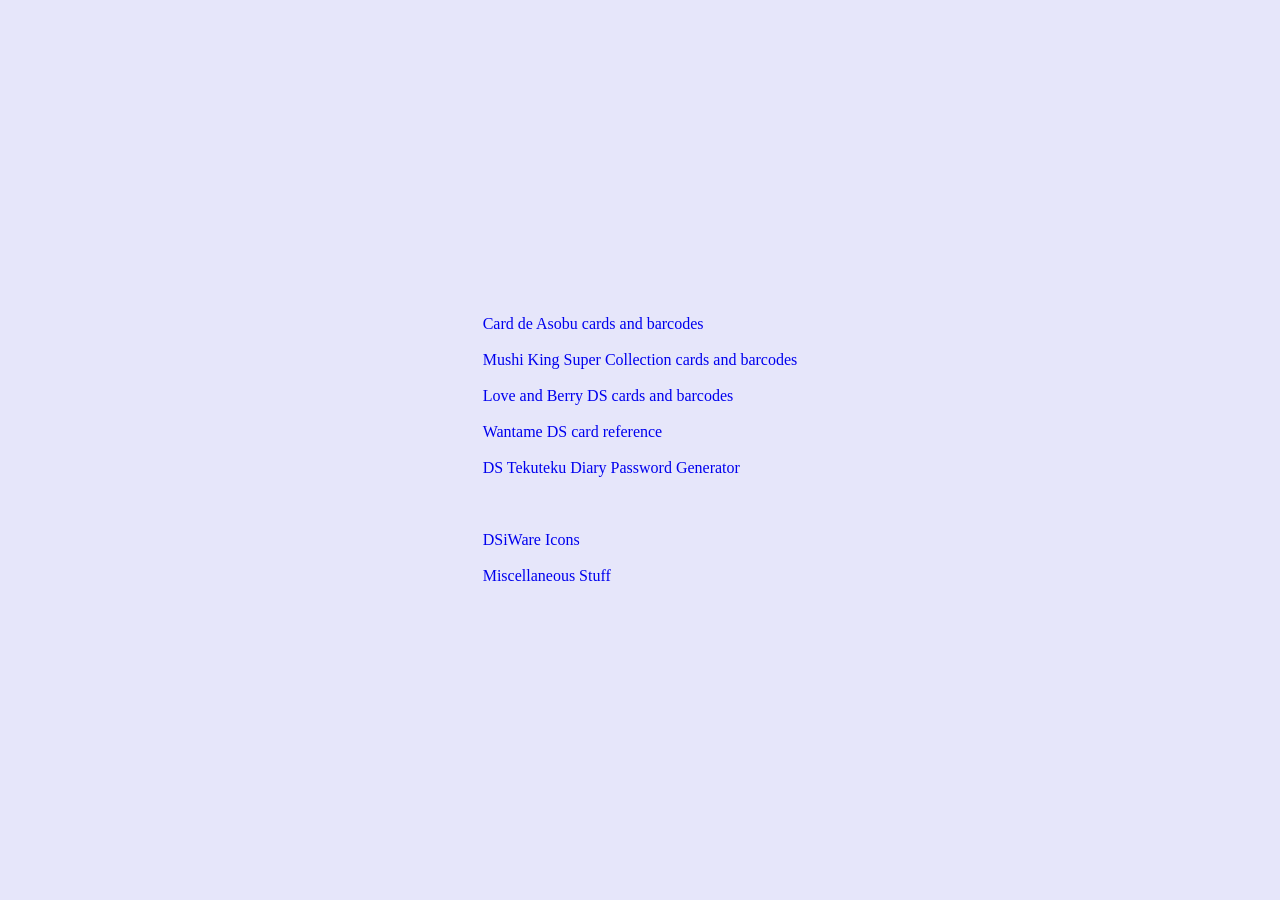
<file: index.html>
<!DOCTYPE html>
<html>
<head>
<title>Stuff</title>
<style type="text/css"> 
.container {
    position: absolute;
    top: 50%;
    left: 50%;
    transform: translateX(-50%) translateY(-50%);
}
a {
  text-decoration: none;
}
</style>
</head>
<body bgcolor="#E6E6FA">
<div class="container"> 
  <a href="cardasobu.html">Card de Asobu cards and barcodes</a> <br><br>
  <a href="mushikingds.html">Mushi King Super Collection cards and barcodes</a> <br><br>
  <a href="loveandberry.html">Love and Berry DS cards and barcodes</a> <br><br>
  <a href="wantame.html">Wantame DS card reference</a> <br><br>
  <a href="tekuteku/passgen.html">DS Tekuteku Diary Password Generator</a> <br><br>
  <br><br>
  <a href="dsiicons.html">DSiWare Icons</a> <br><br>
  <a href="miscstuff.html">Miscellaneous Stuff</a>
</div>
</body>
</html>
</file>
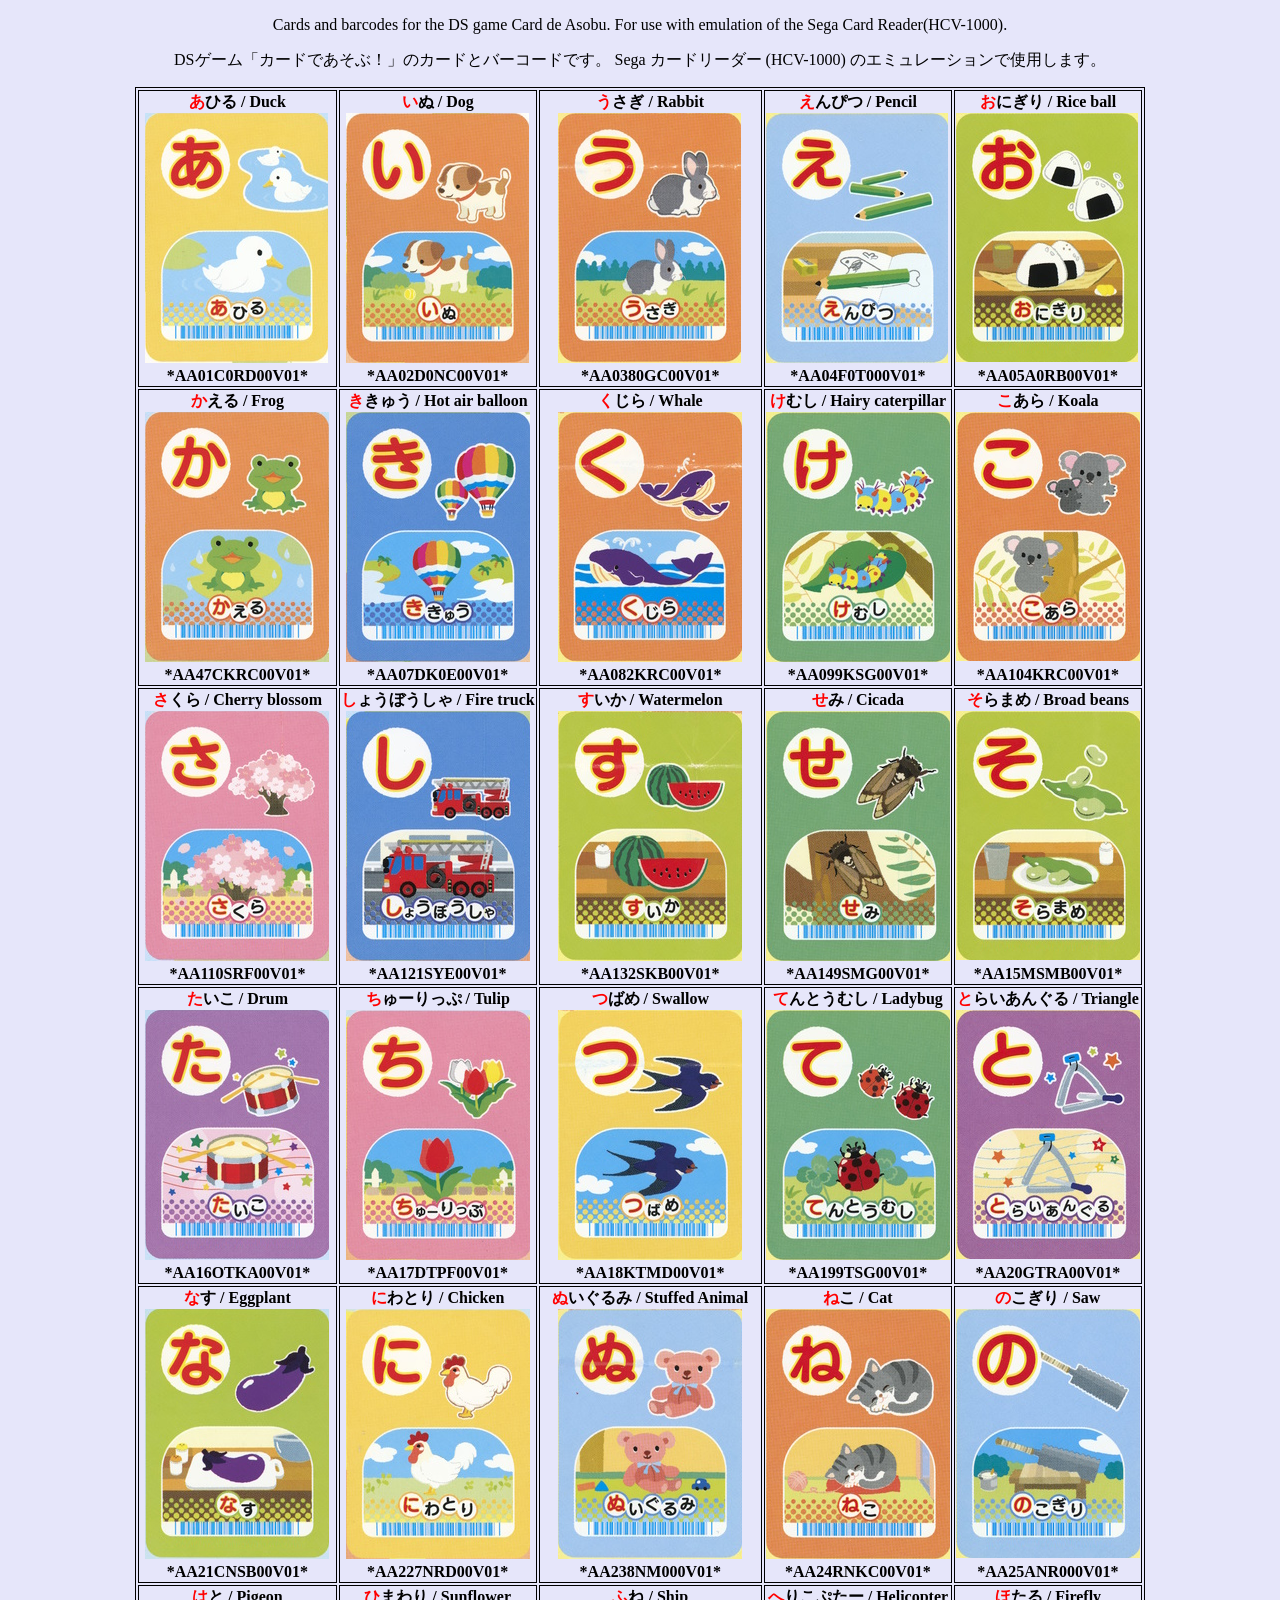
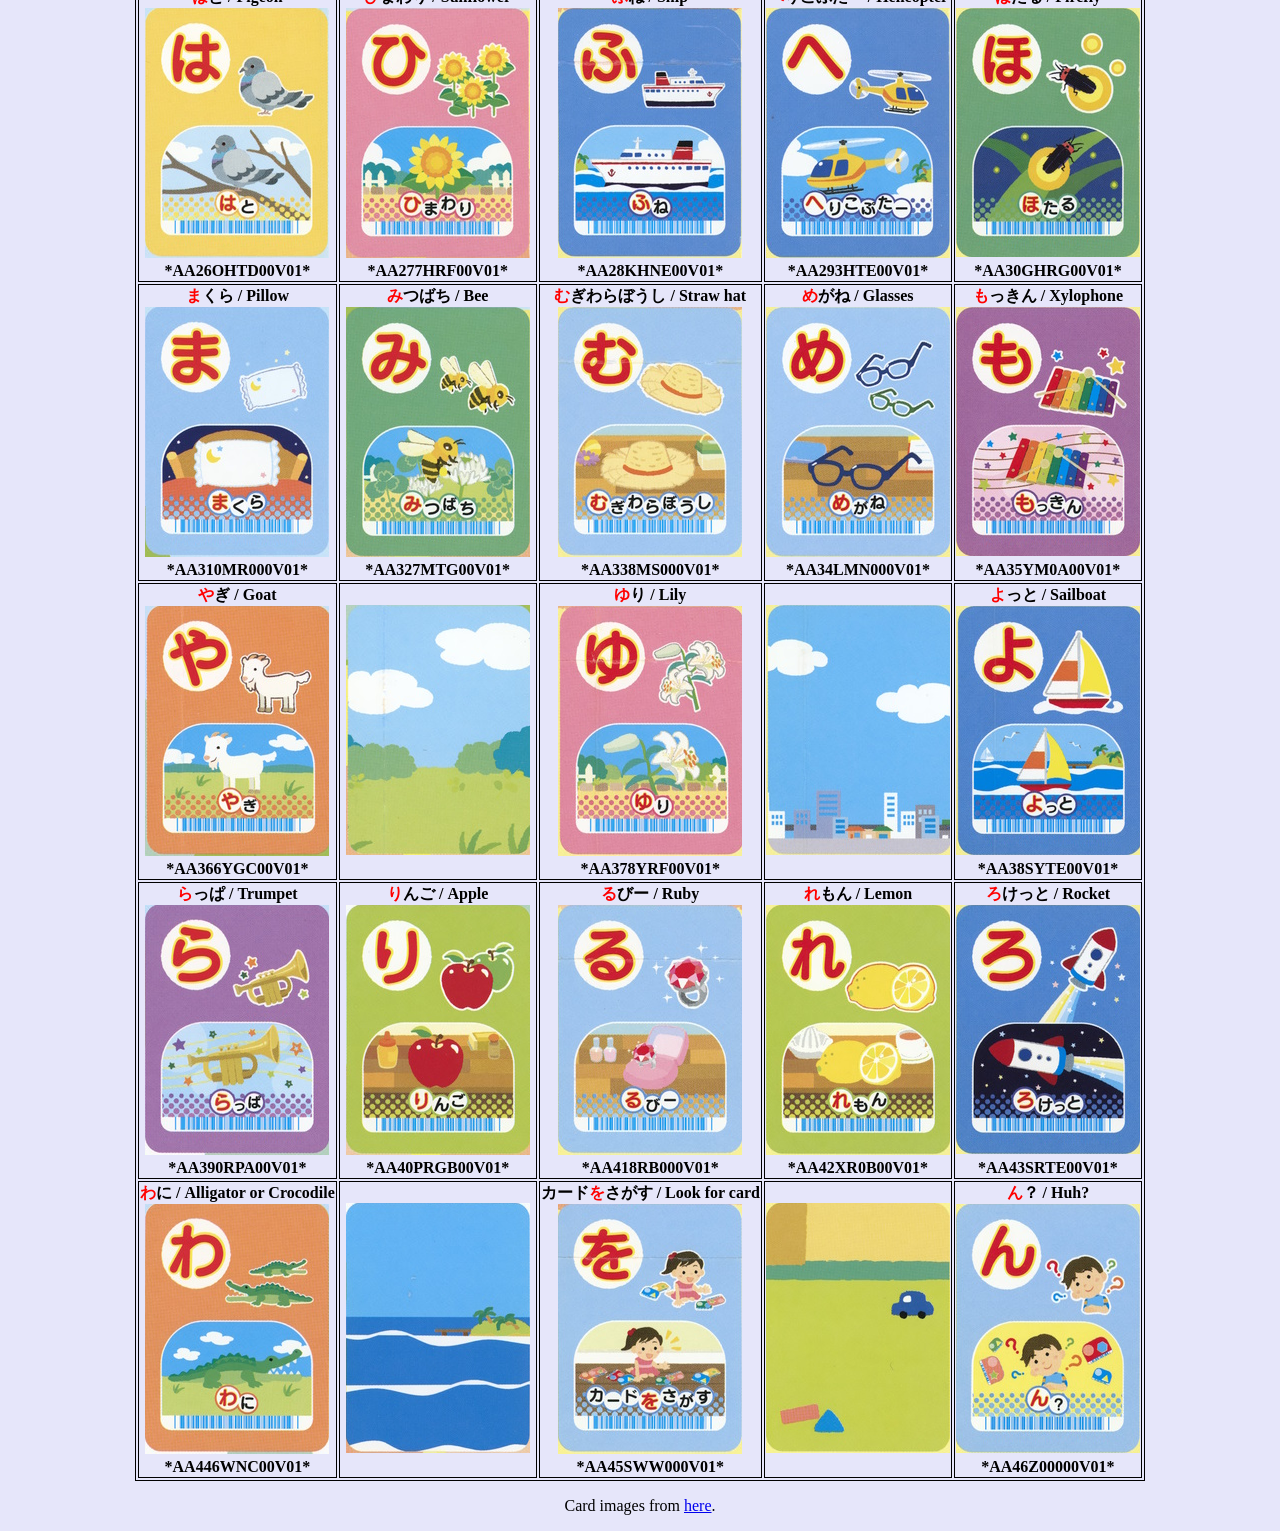
<file: cardasobu.html>
<!DOCTYPE html>
<html lang="en">
<head>
<meta charset="utf-8">
<title>Card de Asobu cards / カードであそぶ バーコード CODE39</title>
<style>
    table, th, td {
      border:1px solid black;
    }
    .center {
      margin-left: auto;
      margin-right: auto;
    }
    
    .barcode {
        user-select: all;
        cursor: pointer;
    }

    .cardbase {
        width: 184px;
        height: 250px;
        display: inline-block;
        background: url("cardasobucards.jpg") no-repeat; /* As all link share the same background-image */
    }
    .card-a {
        background-position: -1747px -2px;
    }
    .card-i {
        background-position: -1747px -261px;
    }
    .card-u {
        background-position: -1747px -521px;
    }
    .card-e {
        background-position: -1748px -780px;
    }
    .card-o {
        background-position: -1748px -1040px;
    }
    .card-ka {
        background-position: -1553px -2px;
    }
    .card-ki {
        background-position: -1553px -261px;
    }
    .card-ku {
        background-position: -1553px -521px;
    }
    .card-ke {
        background-position: -1553px -780px;
    }
    .card-ko {
        background-position: -1553px -1040px;
    }
    .card-sa {
        background-position: -1359px -2px;
    }
    .card-shi {
        background-position: -1359px -261px;
    }
    .card-su {
        background-position: -1359px -521px;
    }
    .card-se {
        background-position: -1359px -780px;
    }
    .card-so {
        background-position: -1359px -1040px;
    }
    .card-ta {
        background-position: -1164px -2px;
    }
    .card-chi {
        background-position: -1164px -261px;
    }
    .card-tsu {
        background-position: -1164px -521px;
    }
    .card-te {
        background-position: -1164px -780px;
    }
    .card-to {
        background-position: -1164px -1040px;
    }
    .card-na {
        background-position: -970px -2px;
    }
    .card-ni {
        background-position: -970px -261px;
    }
    .card-nu {
        background-position: -970px -521px;
    }
    .card-ne {
        background-position: -970px -780px;
    }
    .card-no {
        background-position: -970px -1040px;
    }
    .card-ha {
        background-position: -777px -2px;
    }
    .card-hi {
        background-position: -777px -261px;
    }
    .card-fu {
        background-position: -777px -521px;
    }
    .card-he {
        background-position: -777px -780px;
    }
    .card-ho {
        background-position: -777px -1040px;
    }
    .card-ma {
        background-position: -583px -2px;
    }
    .card-mi {
        background-position: -583px -261px;
    }
    .card-mu {
        background-position: -583px -521px;
    }
    .card-me {
        background-position: -583px -780px;
    }
    .card-mo {
        background-position: -583px -1040px;
    }
    .card-ya {
        background-position: -387px -2px;
    }
    .card-misc1 {
        background-position: -387px -261px;
    }
    .card-yu {
        background-position: -387px -521px;
    }
    .card-misc2 {
        background-position: -387px -780px;
    }
    .card-yo {
        background-position: -387px -1040px;
    }
    .card-ra {
        background-position: -194px -2px;
    }
    .card-ri {
        background-position: -194px -261px;
    }
    .card-ru {
        background-position: -194px -521px;
    }
    .card-re {
        background-position: -194px -780px;
    }
    .card-ro {
        background-position: -194px -1040px;
    }
    .card-wa {
        background-position: -0px -2px;
    }
    .card-misc3 {
        background-position: -0px -261px;
    }
    .card-wo {
        background-position: -0px -521px;
    }
    .card-misc4 {
        background-position: -0px -780px;
    }
    .card-n {
        background-position: -0px -1040px;
    }
    
    #snackbar {
      visibility: hidden;
      min-width: 250px;
      margin-left: -125px;
      background-color: #333;
      color: #fff;
      text-align: center;
      border-radius: 2px;
      padding: 16px;
      position: fixed;
      z-index: 1;
      left: 50%;
      bottom: 30px;
      font-size: 17px;
    }

    #snackbar.show {
      visibility: visible;
      -webkit-animation: fadein 0.5s, fadeout 0.5s 1.5s;
      animation: fadein 0.5s, fadeout 0.5s 1.5s;
    }

    @-webkit-keyframes fadein {
      from {bottom: 0; opacity: 0;} 
      to {bottom: 30px; opacity: 1;}
    }

    @keyframes fadein {
      from {bottom: 0; opacity: 0;}
      to {bottom: 30px; opacity: 1;}
    }

    @-webkit-keyframes fadeout {
      from {bottom: 30px; opacity: 1;} 
      to {bottom: 0; opacity: 0;}
    }

    @keyframes fadeout {
      from {bottom: 30px; opacity: 1;}
      to {bottom: 0; opacity: 0;}
    }
</style>
</head>
<body bgcolor="#E6E6FA">
<p style="text-align:center">Cards and barcodes for the DS game Card de Asobu. For use with emulation of the Sega Card Reader(HCV-1000).</p>
<p style="text-align:center">DSゲーム「カードであそぶ！」のカードとバーコードです。 Sega カードリーダー (HCV-1000) のエミュレーションで使用します。</p>
<div id="cards">
<table class="center">
  <tr>
	<th><span style="color:red;">あ</span>ひる / Duck<br/><span class="cardbase card-a"></span><br/><span class="barcode">*AA01C0RD00V01*</span></th>
    <th><span style="color:red;">い</span>ぬ / Dog<br/><span class="cardbase card-i"></span><br/><span class="barcode">*AA02D0NC00V01*</span></th>
    <th><span style="color:red;">う</span>さぎ / Rabbit<br/><span class="cardbase card-u"></span><br/><span class="barcode">*AA0380GC00V01*</span></th>
    <th><span style="color:red;">え</span>んぴつ / Pencil<br/><span class="cardbase card-e"></span><br/><span class="barcode">*AA04F0T000V01*</span></th>
    <th><span style="color:red;">お</span>にぎり / Rice ball<br/><span class="cardbase card-o"></span><br/><span class="barcode">*AA05A0RB00V01*</span></th>
  </tr>
  <tr>
	<th><span style="color:red;">か</span>える / Frog<br/><span class="cardbase card-ka"></span><br/><span class="barcode">*AA47CKRC00V01*</span></th>
    <th><span style="color:red;">き</span>きゅう / Hot air balloon<br/><span class="cardbase card-ki"></span><br/><span class="barcode">*AA07DK0E00V01*</span></th>
    <th><span style="color:red;">く</span>じら / Whale<br/><span class="cardbase card-ku"></span><br/><span class="barcode">*AA082KRC00V01*</span></th>
    <th><span style="color:red;">け</span>むし / Hairy caterpillar<br/><span class="cardbase card-ke"></span><br/><span class="barcode">*AA099KSG00V01*</span></th>
    <th><span style="color:red;">こ</span>あら / Koala<br/><span class="cardbase card-ko"></span><br/><span class="barcode">*AA104KRC00V01*</span></th>
  </tr>
  <tr>
	<th><span style="color:red;">さ</span>くら / Cherry blossom<br/><span class="cardbase card-sa"></span><br/><span class="barcode">*AA110SRF00V01*</span></th>
    <th><span style="color:red;">し</span>ょうぼうしゃ / Fire truck<br/><span class="cardbase card-shi"></span><br/><span class="barcode">*AA121SYE00V01*</span></th>
    <th><span style="color:red;">す</span>いか / Watermelon<br/><span class="cardbase card-su"></span><br/><span class="barcode">*AA132SKB00V01*</span></th>
    <th><span style="color:red;">せ</span>み / Cicada<br/><span class="cardbase card-se"></span><br/><span class="barcode">*AA149SMG00V01*</span></th>
    <th><span style="color:red;">そ</span>らまめ / Broad beans<br/><span class="cardbase card-so"></span><br/><span class="barcode">*AA15MSMB00V01*</span></th>
  </tr>
  <tr>
	<th><span style="color:red;">た</span>いこ / Drum<br/><span class="cardbase card-ta"></span><br/><span class="barcode">*AA16OTKA00V01*</span></th>
    <th><span style="color:red;">ち</span>ゅーりっぷ / Tulip<br/><span class="cardbase card-chi"></span><br/><span class="barcode">*AA17DTPF00V01*</span></th>
    <th><span style="color:red;">つ</span>ばめ / Swallow<br/><span class="cardbase card-tsu"></span><br/><span class="barcode">*AA18KTMD00V01*</span></th>
    <th><span style="color:red;">て</span>んとうむし / Ladybug<br/><span class="cardbase card-te"></span><br/><span class="barcode">*AA199TSG00V01*</span></th>
    <th><span style="color:red;">と</span>らいあんぐる / Triangle<br/><span class="cardbase card-to"></span><br/><span class="barcode">*AA20GTRA00V01*</span></th>
  </tr>
  <tr>
	<th><span style="color:red;">な</span>す / Eggplant<br/><span class="cardbase card-na"></span><br/><span class="barcode">*AA21CNSB00V01*</span></th>
    <th><span style="color:red;">に</span>わとり / Chicken<br/><span class="cardbase card-ni"></span><br/><span class="barcode">*AA227NRD00V01*</span></th>
    <th><span style="color:red;">ぬ</span>いぐるみ / Stuffed Animal<br/><span class="cardbase card-nu"></span><br/><span class="barcode">*AA238NM000V01*</span></th>
    <th><span style="color:red;">ね</span>こ / Cat<br/><span class="cardbase card-ne"></span><br/><span class="barcode">*AA24RNKC00V01*</span></th>
    <th><span style="color:red;">の</span>こぎり / Saw<br/><span class="cardbase card-no"></span><br/><span class="barcode">*AA25ANR000V01*</span></th>
  </tr>
  <tr>
	<th><span style="color:red;">は</span>と / Pigeon<br/><span class="cardbase card-ha"></span><br/><span class="barcode">*AA26OHTD00V01*</span></th>
    <th><span style="color:red;">ひ</span>まわり / Sunflower<br/><span class="cardbase card-hi"></span><br/><span class="barcode">*AA277HRF00V01*</span></th>
    <th><span style="color:red;">ふ</span>ね / Ship<br/><span class="cardbase card-fu"></span><br/><span class="barcode">*AA28KHNE00V01*</span></th>
    <th><span style="color:red;">へ</span>りこぷたー / Helicopter<br/><span class="cardbase card-he"></span><br/><span class="barcode">*AA293HTE00V01*</span></th>
    <th><span style="color:red;">ほ</span>たる / Firefly<br/><span class="cardbase card-ho"></span><br/><span class="barcode">*AA30GHRG00V01*</span></th>
  </tr>
  <tr>
	<th><span style="color:red;">ま</span>くら / Pillow<br/><span class="cardbase card-ma"></span><br/><span class="barcode">*AA310MR000V01*</span></th>
    <th><span style="color:red;">み</span>つばち / Bee<br/><span class="cardbase card-mi"></span><br/><span class="barcode">*AA327MTG00V01*</span></th>
    <th><span style="color:red;">む</span>ぎわらぼうし / Straw hat<br/><span class="cardbase card-mu"></span><br/><span class="barcode">*AA338MS000V01*</span></th>
    <th><span style="color:red;">め</span>がね / Glasses<br/><span class="cardbase card-me"></span><br/><span class="barcode">*AA34LMN000V01*</span></th>
    <th><span style="color:red;">も</span>っきん / Xylophone<br/><span class="cardbase card-mo"></span><br/><span class="barcode">*AA35YM0A00V01*</span></th>
  </tr>
  <tr>
	<th><span style="color:red;">や</span>ぎ / Goat<br/><span class="cardbase card-ya"></span><br/><span class="barcode">*AA366YGC00V01*</span></th>
    <th><span class="cardbase card-misc1"></span></th>
    <th><span style="color:red;">ゆ</span>り / Lily<br/><span class="cardbase card-yu"></span><br/><span class="barcode">*AA378YRF00V01*</span></th>
    <th><span class="cardbase card-misc2"></span></th>
    <th><span style="color:red;">よ</span>っと / Sailboat<br/><span class="cardbase card-yo"></span><br/><span class="barcode">*AA38SYTE00V01*</span></th>
  </tr>
  <tr>
	<th><span style="color:red;">ら</span>っぱ / Trumpet<br/><span class="cardbase card-ra"></span><br/><span class="barcode">*AA390RPA00V01*</span></th>
    <th><span style="color:red;">り</span>んご / Apple<br/><span class="cardbase card-ri"></span><br/><span class="barcode">*AA40PRGB00V01*</span></th>
    <th><span style="color:red;">る</span>びー / Ruby<br/><span class="cardbase card-ru"></span><br/><span class="barcode">*AA418RB000V01*</span></th>
    <th><span style="color:red;">れ</span>もん / Lemon<br/><span class="cardbase card-re"></span><br/><span class="barcode">*AA42XR0B00V01*</span></th>
    <th><span style="color:red;">ろ</span>けっと / Rocket<br/><span class="cardbase card-ro"></span><br/><span class="barcode">*AA43SRTE00V01*</span></th>
  </tr>
  <tr>
	<th><span style="color:red;">わ</span>に / Alligator or Crocodile<br/><span class="cardbase card-wa"></span><br/><span class="barcode">*AA446WNC00V01*</span></th>
    <th><span class="cardbase card-misc3"></span></th>
    <th>カード<span style="color:red;">を</span>さがす / Look for card<br/><span class="cardbase card-wo"></span><br/><span class="barcode">*AA45SWW000V01*</span></th>
    <th><span class="cardbase card-misc4"></span></th>
    <th><span style="color:red;">ん</span>？ / Huh?<br/><span class="cardbase card-n"></span><br/><span class="barcode">*AA46Z00000V01*</span></th>
  </tr>
</table>
</div>
<p style="text-align:center">Card images from <a href="https://segaretro.org/Card_de_Asobu!_Hajimete_no_DS">here</a>.</p>

<div id="snackbar">Copied to clipboard</div>
<script>
//toast based on https://www.w3schools.com/howto/howto_js_snackbar.asp
  let div = document.getElementById('cards');

  div.onclick = function(event) {
    let target = event.target;

    while (target != this) {
      if (target.tagName == 'SPAN') {
        if (target.classList.contains("barcode")) {
          copytext(target);
          return;
        }
      }
      target = target.parentNode;
    }
  }

  function copytext(node) {
    if (navigator.clipboard) {
        navigator.clipboard.writeText(node.innerText);
    } else {
        document.execCommand("copy");
    }
    showtoast();
  }
  
  //https://stackoverflow.com/a/45036752
  function reset_animation() {
    var el = document.getElementById('snackbar');
    el.style.animation = 'none';
    el.offsetHeight; /* trigger reflow */
    el.style.animation = null; 
  }

  let timeoutID = undefined;
  function showtoast() {
    var x = document.getElementById("snackbar");
    if (typeof timeoutID == "number") {
      clearTimeout(timeoutID)
      reset_animation();
    }
    x.className = "show";
    timeoutID = setTimeout(function(){ x.className = x.className.replace("show", ""); }, 1800);
  }
</script>

</body>
</html>
</file>
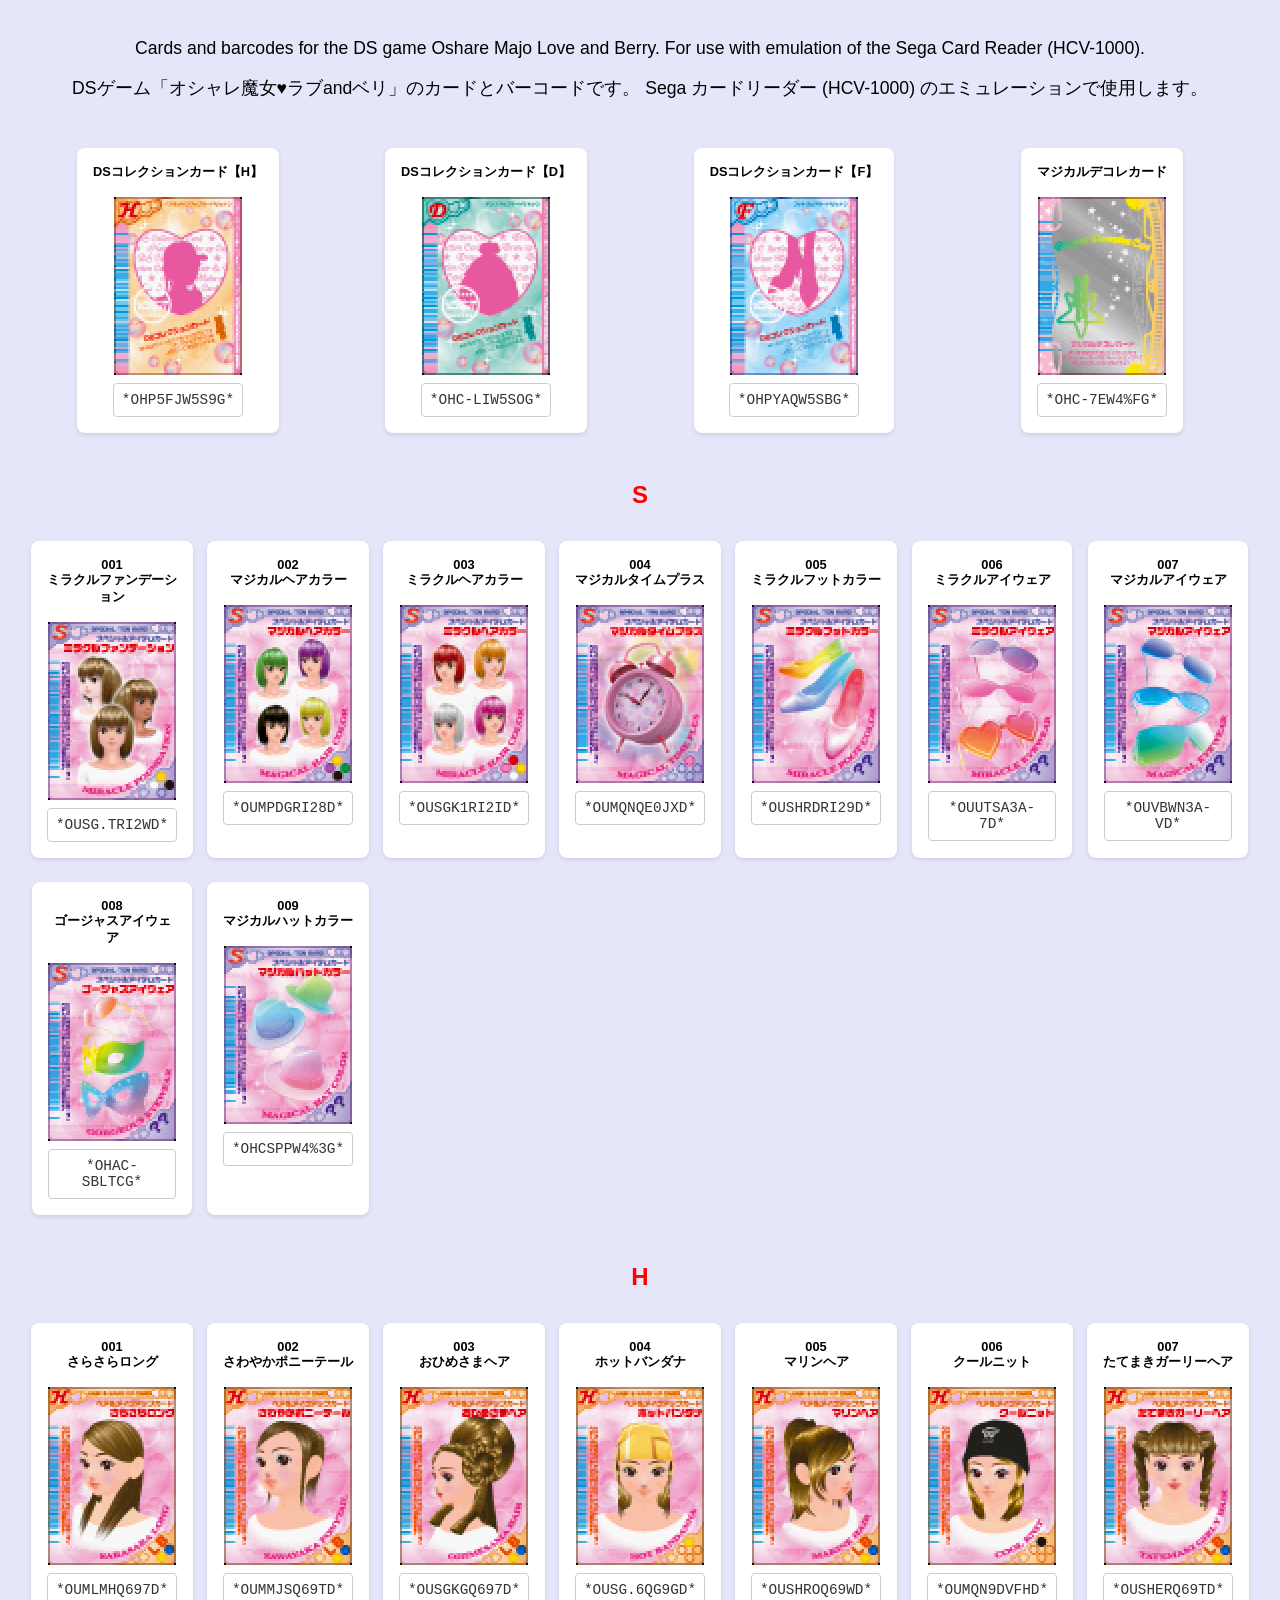
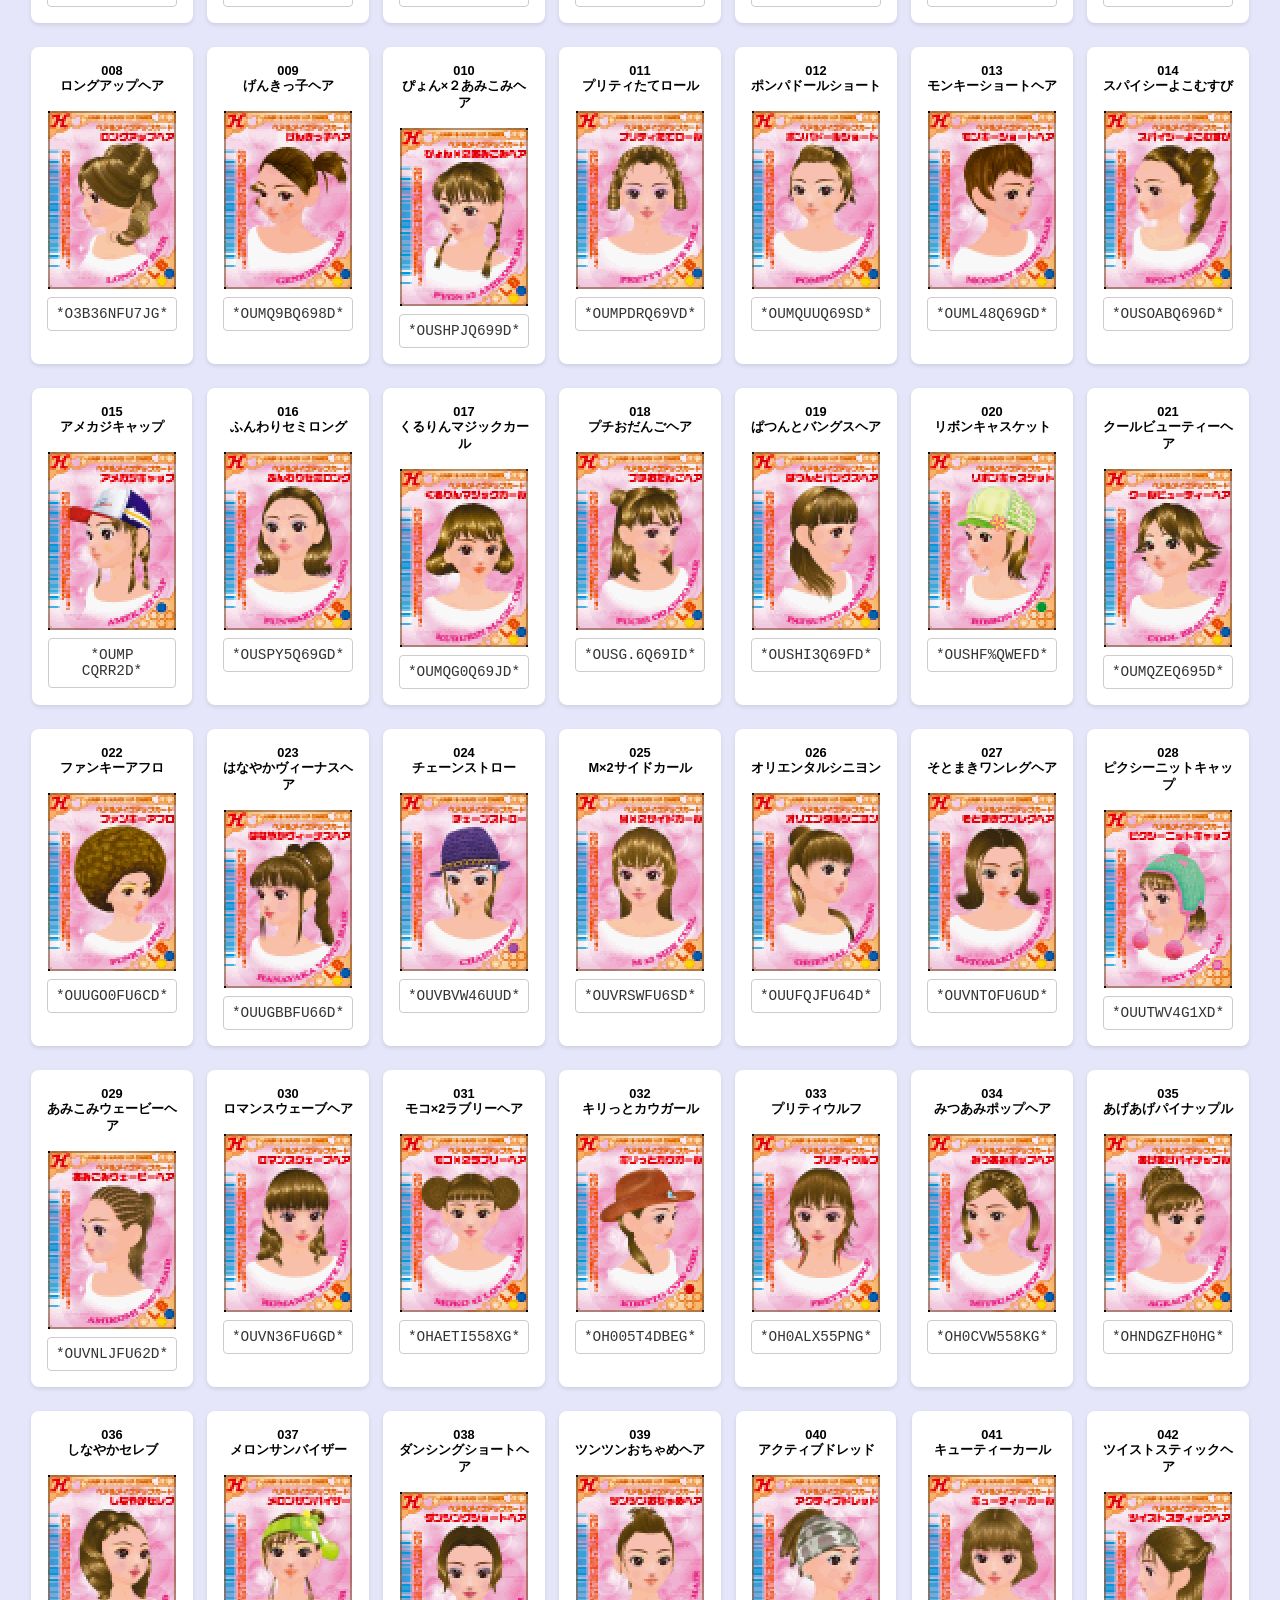
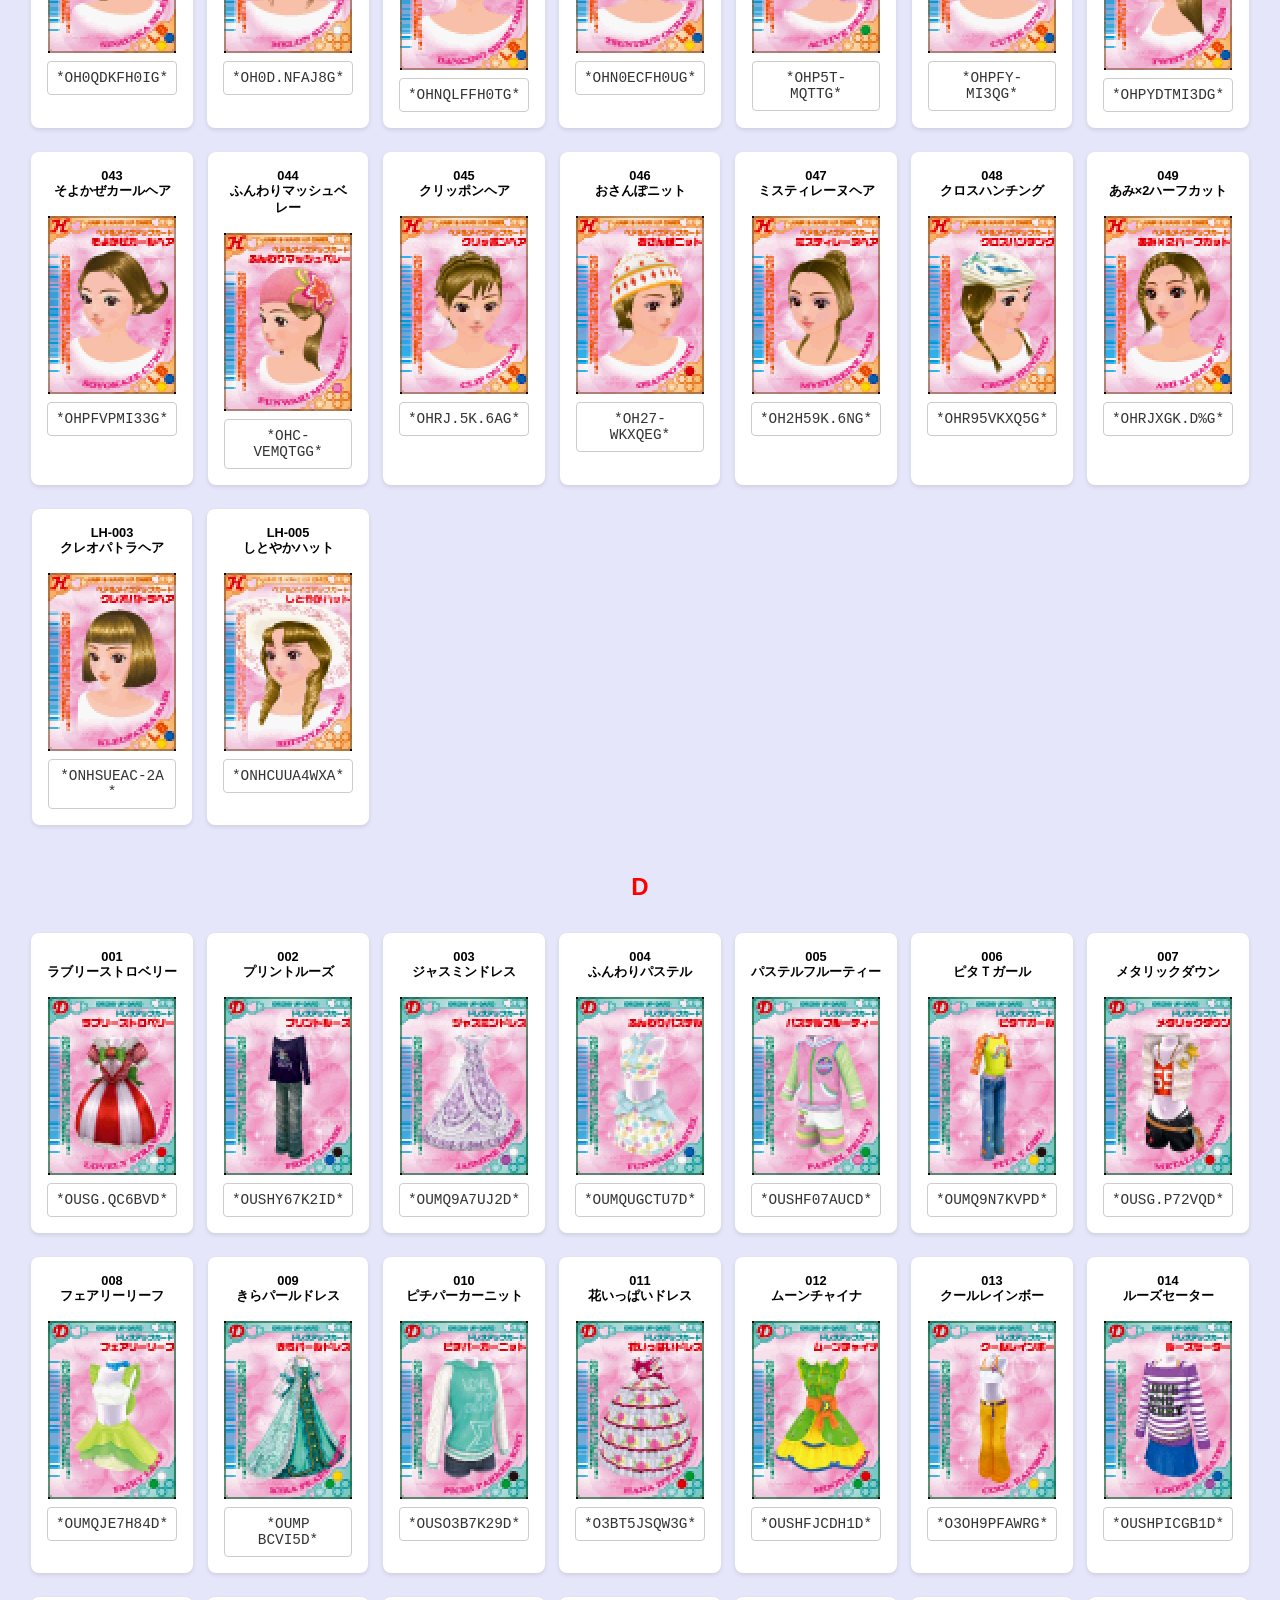
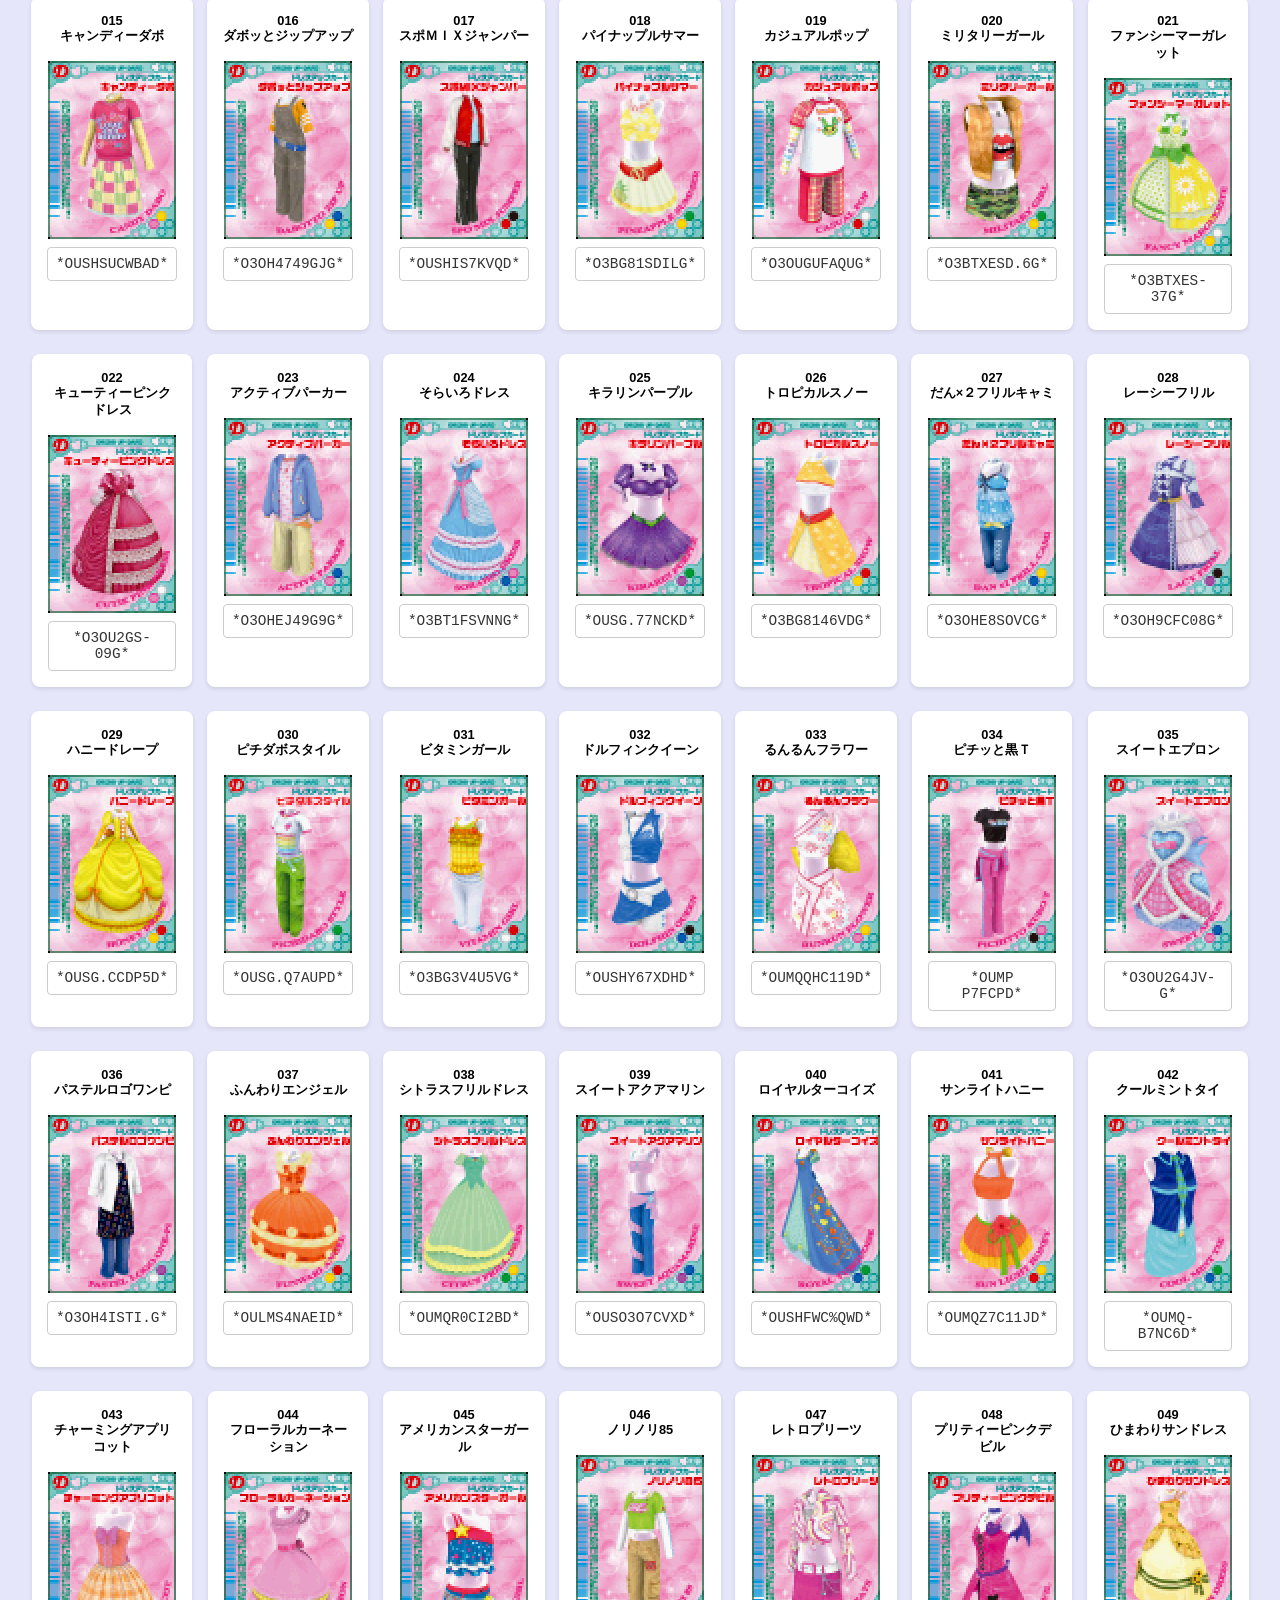
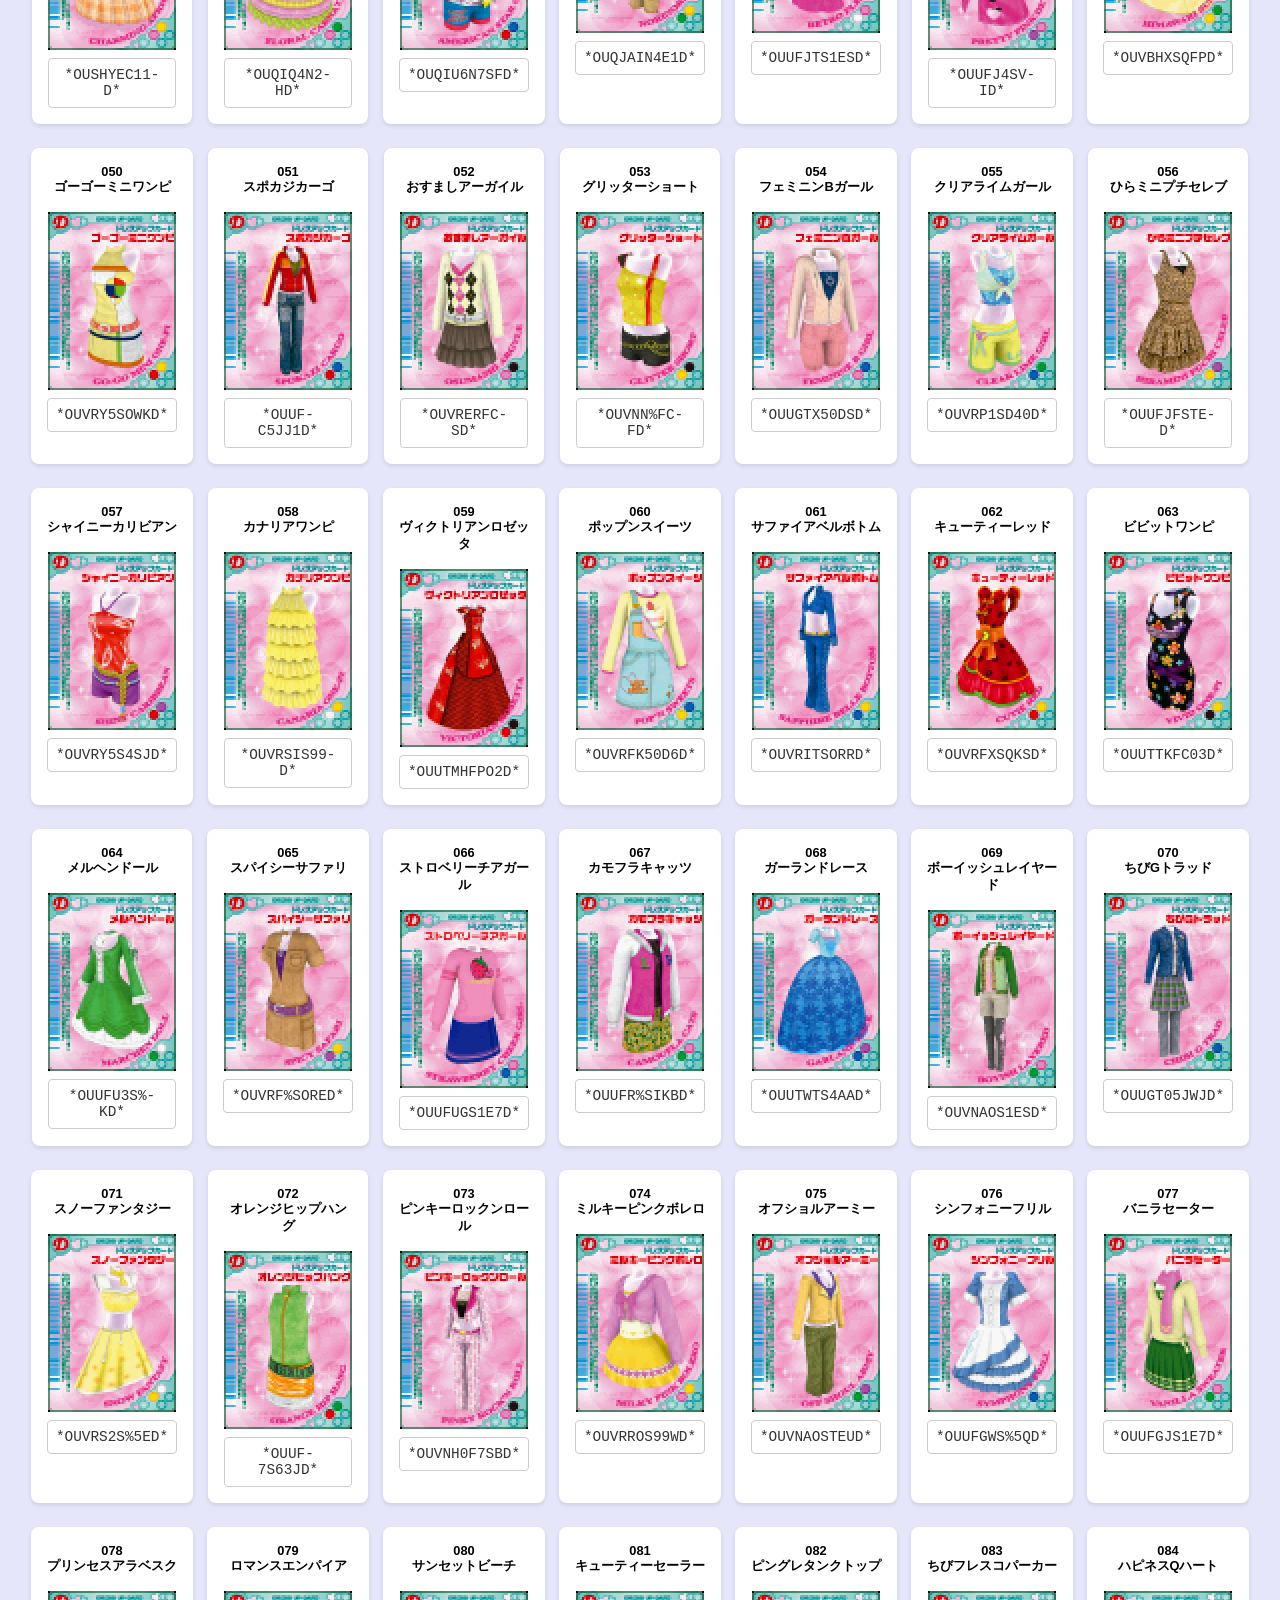
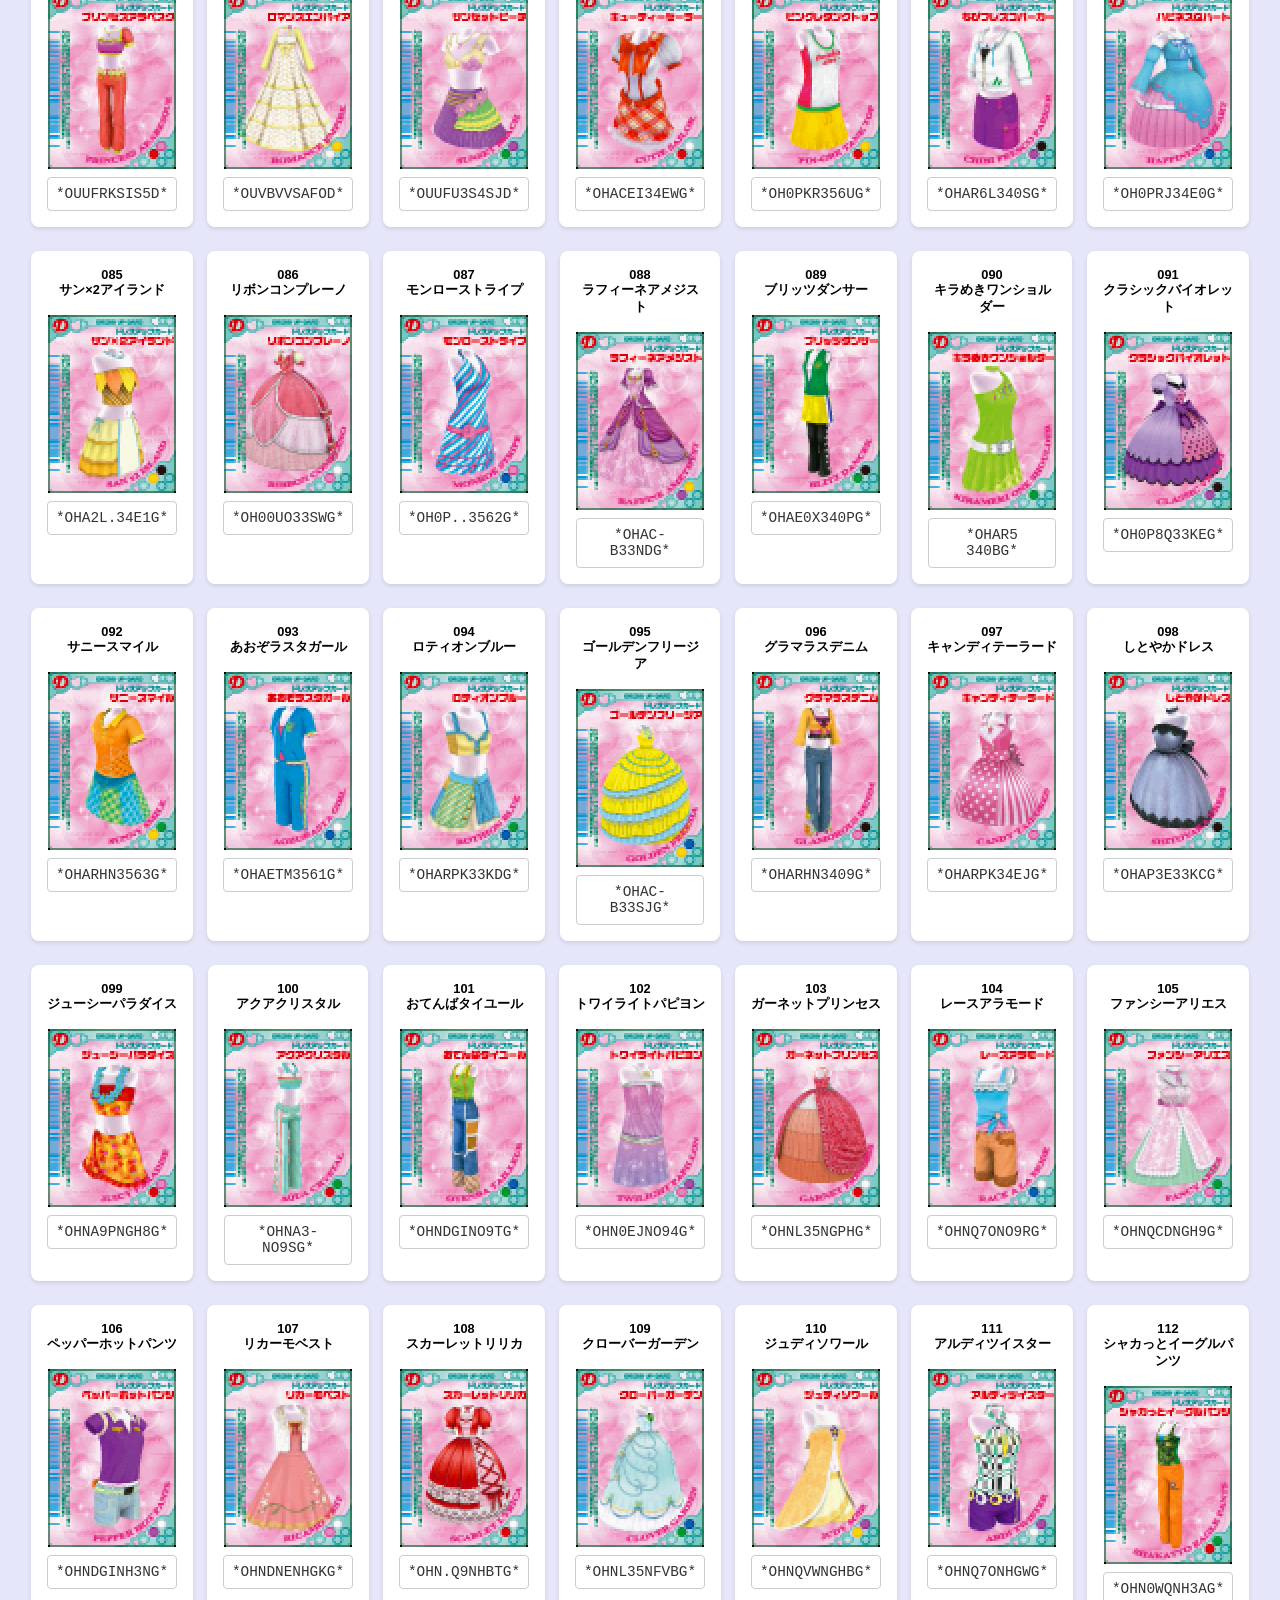
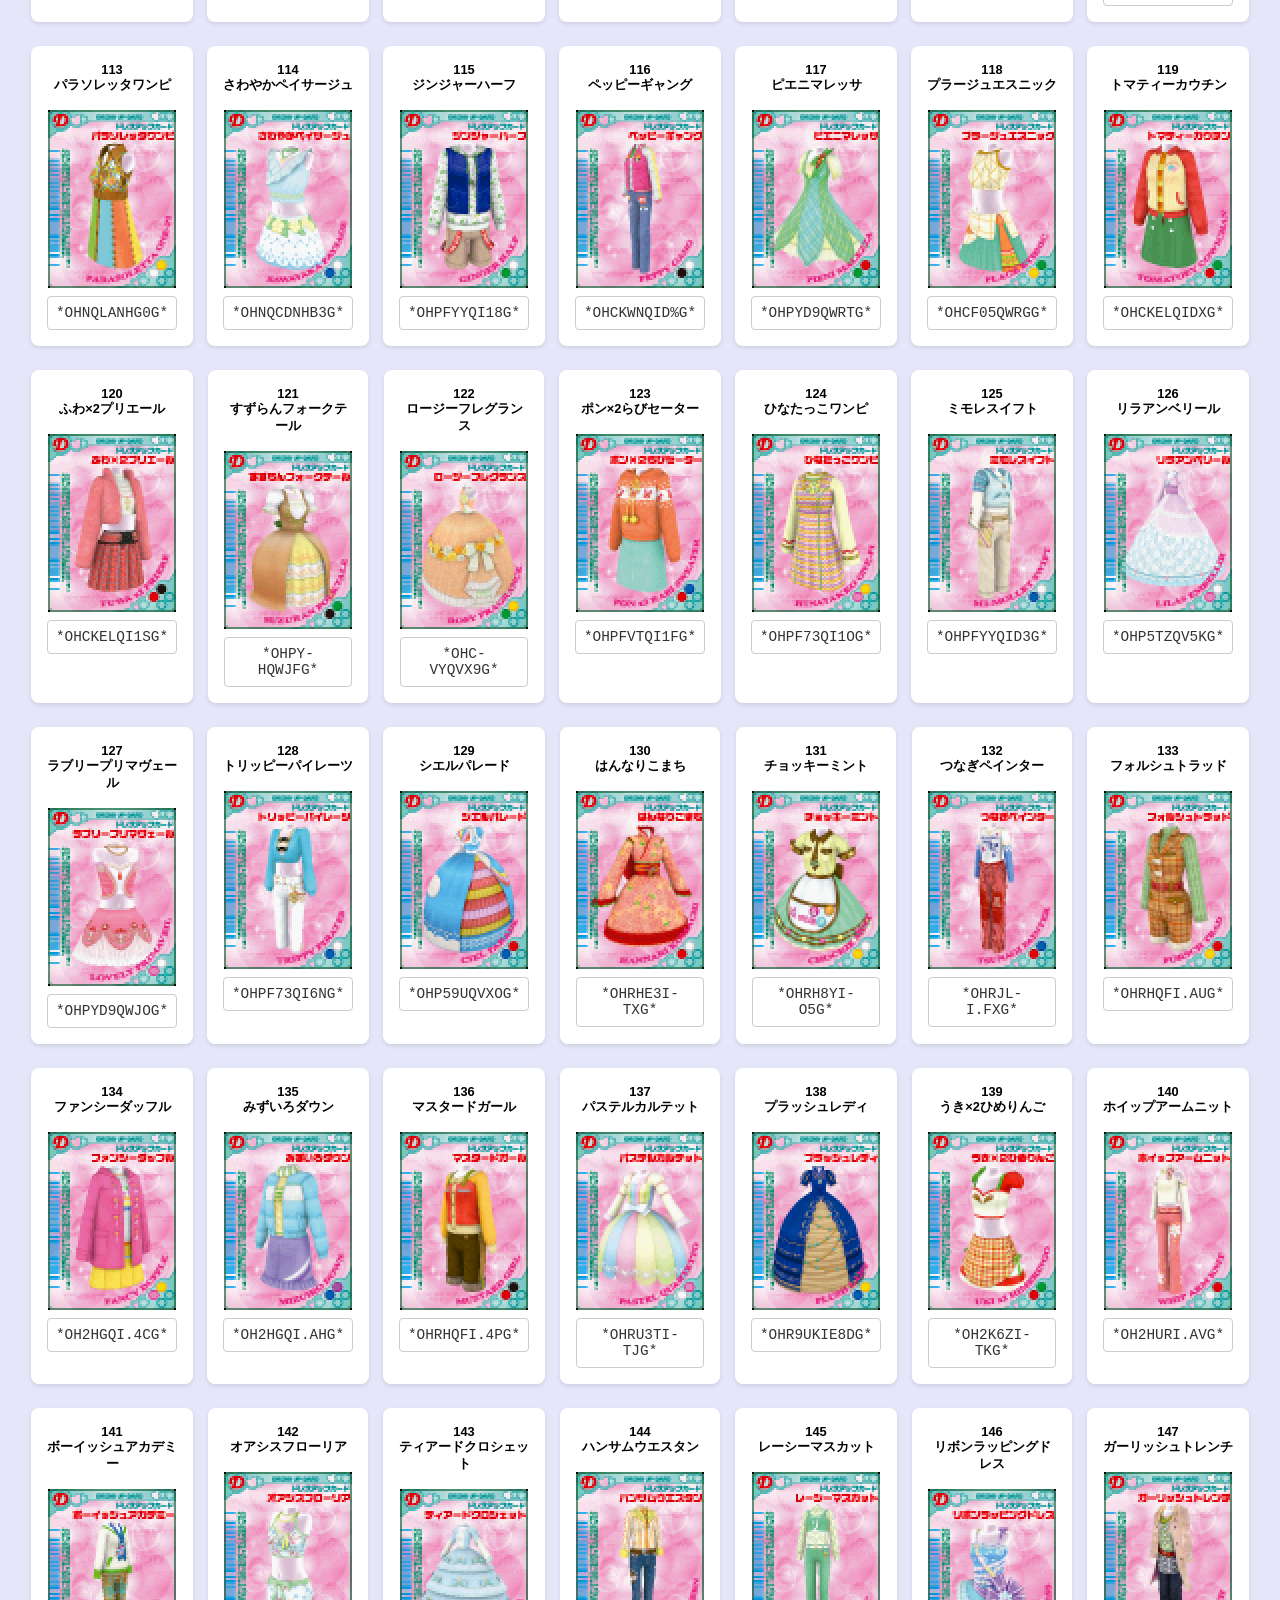
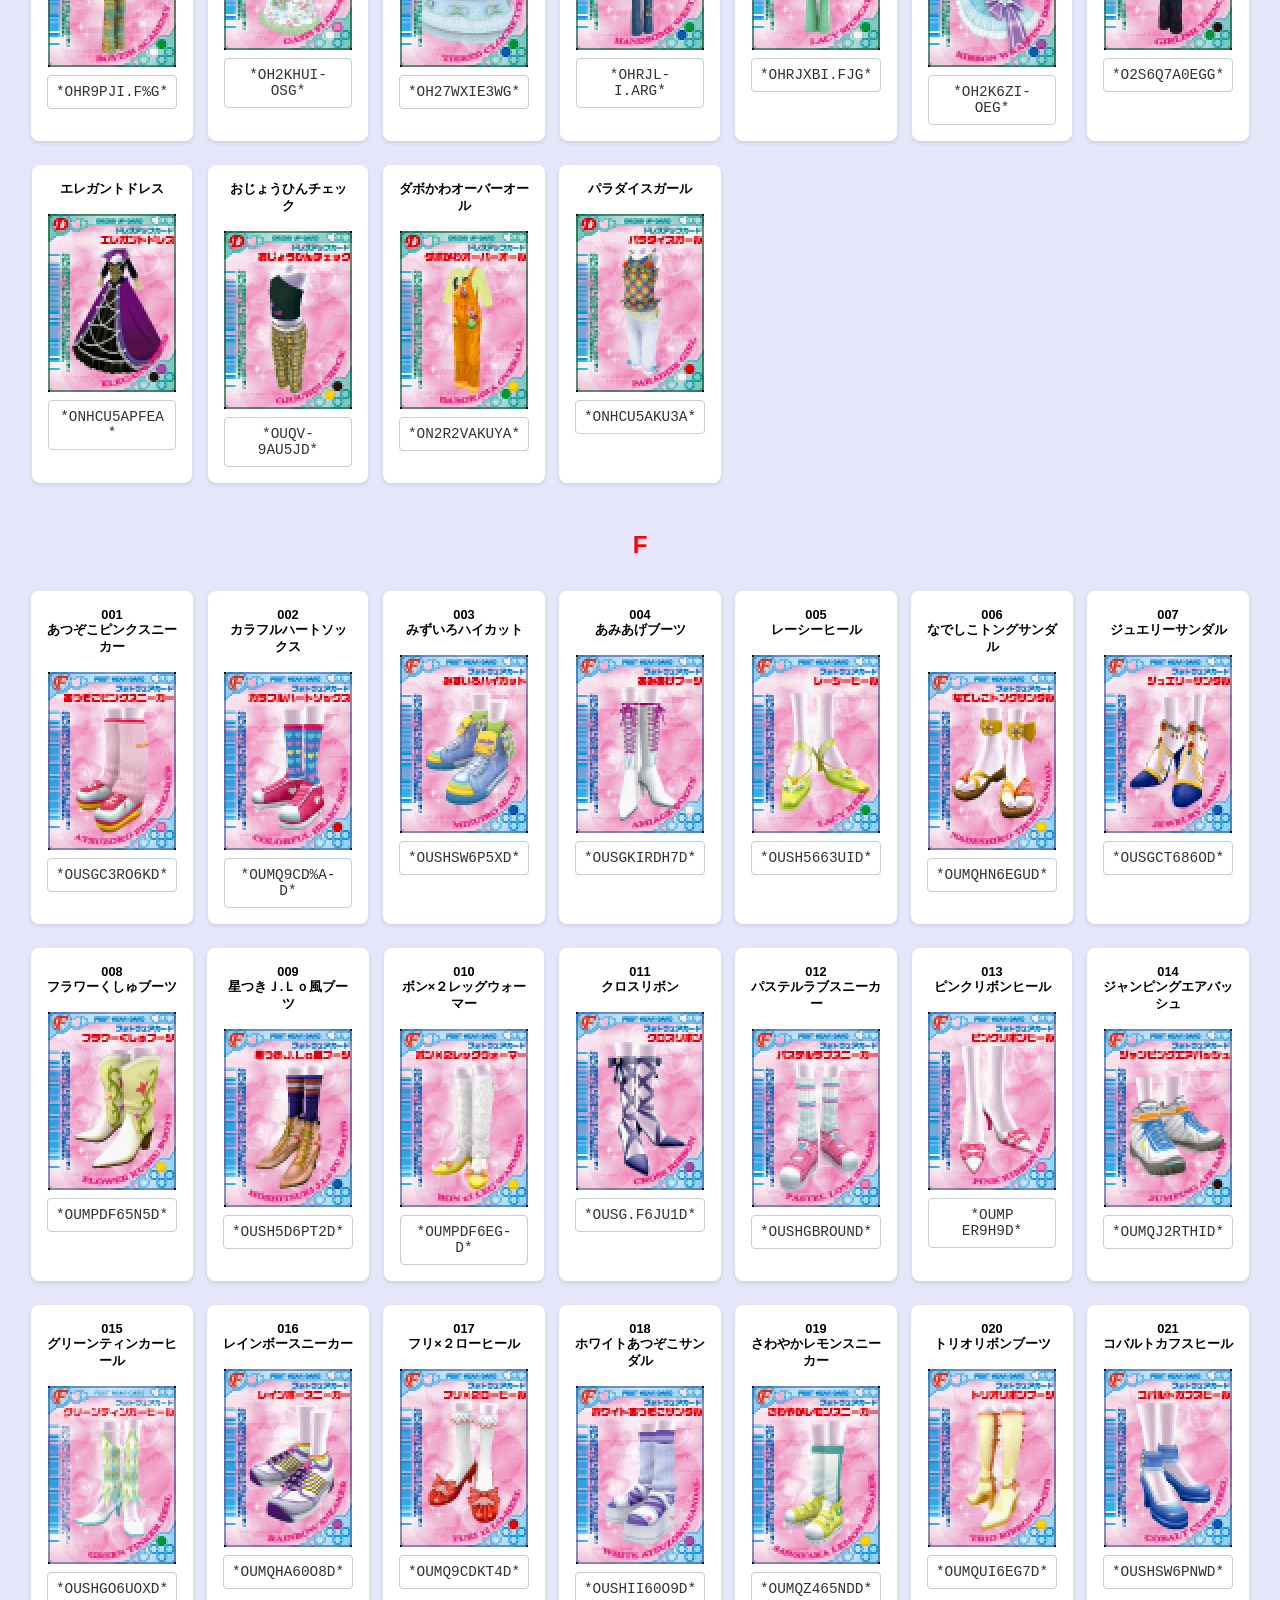
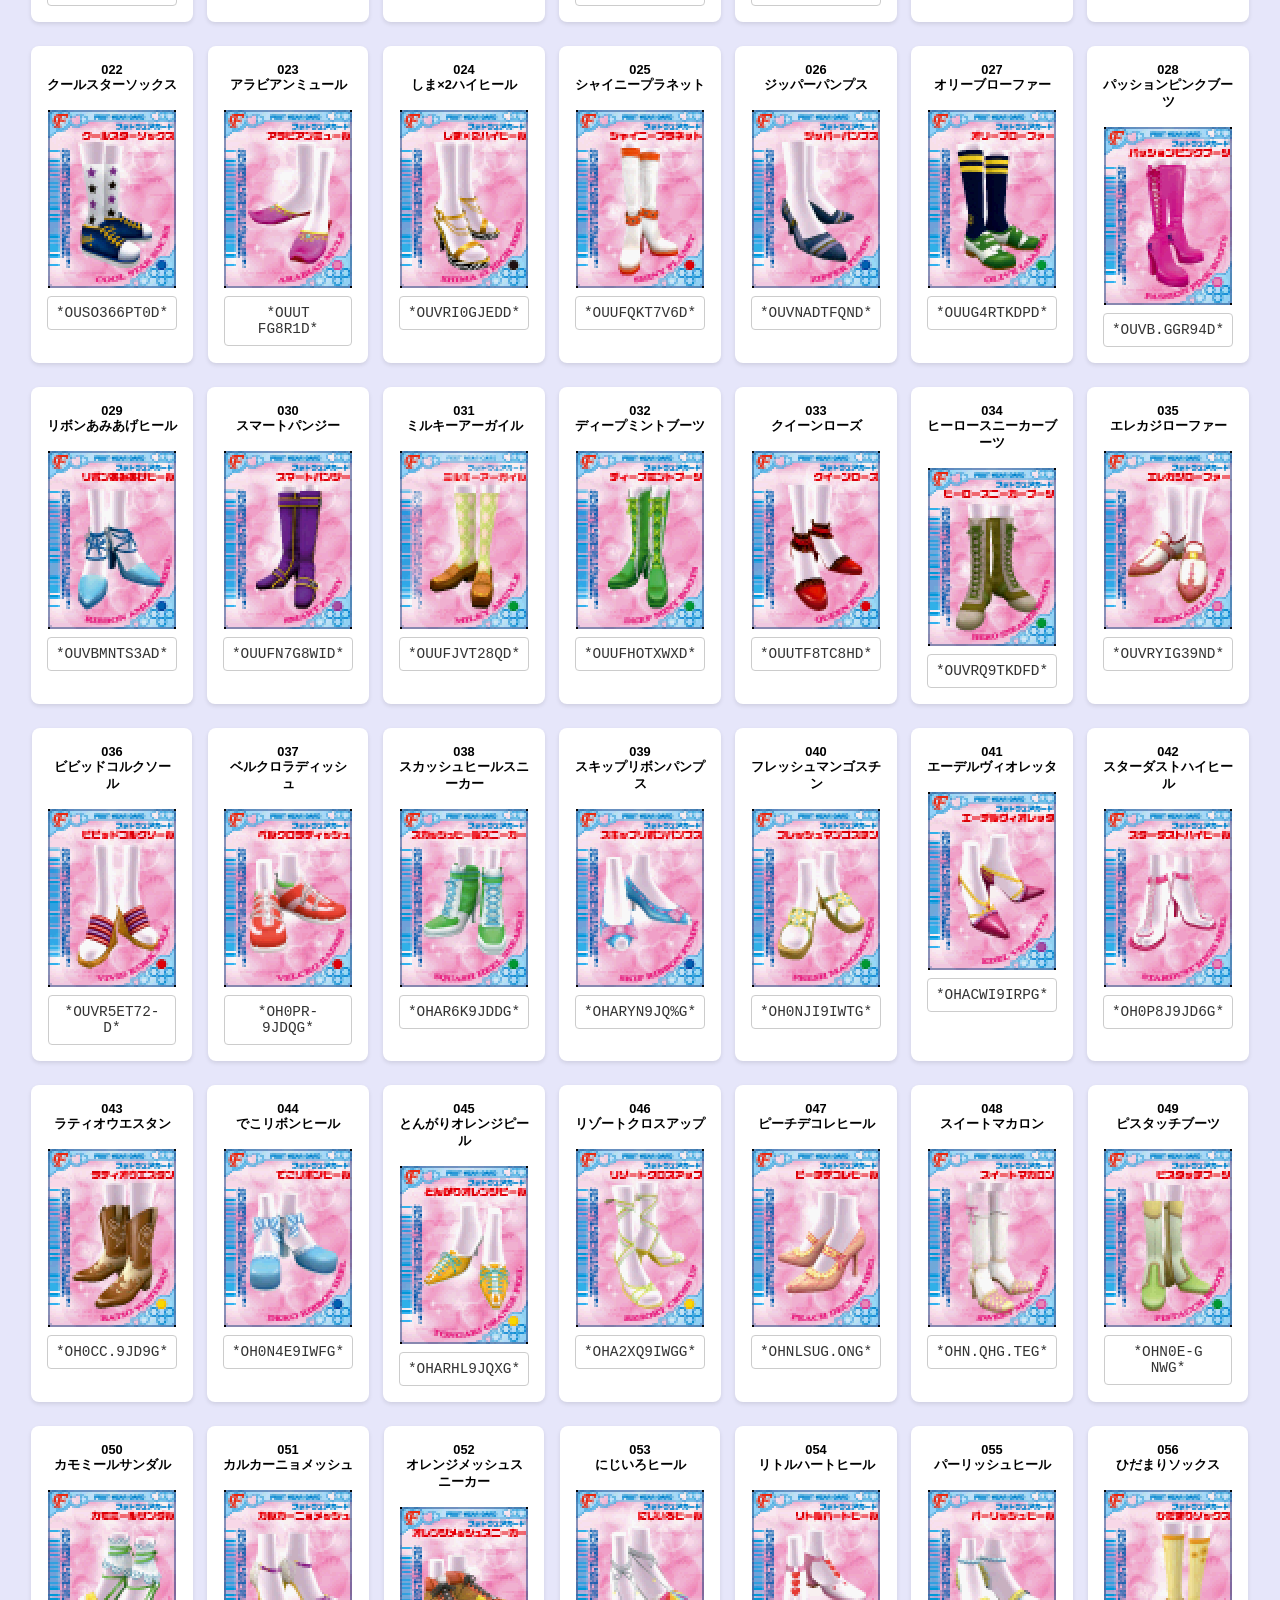
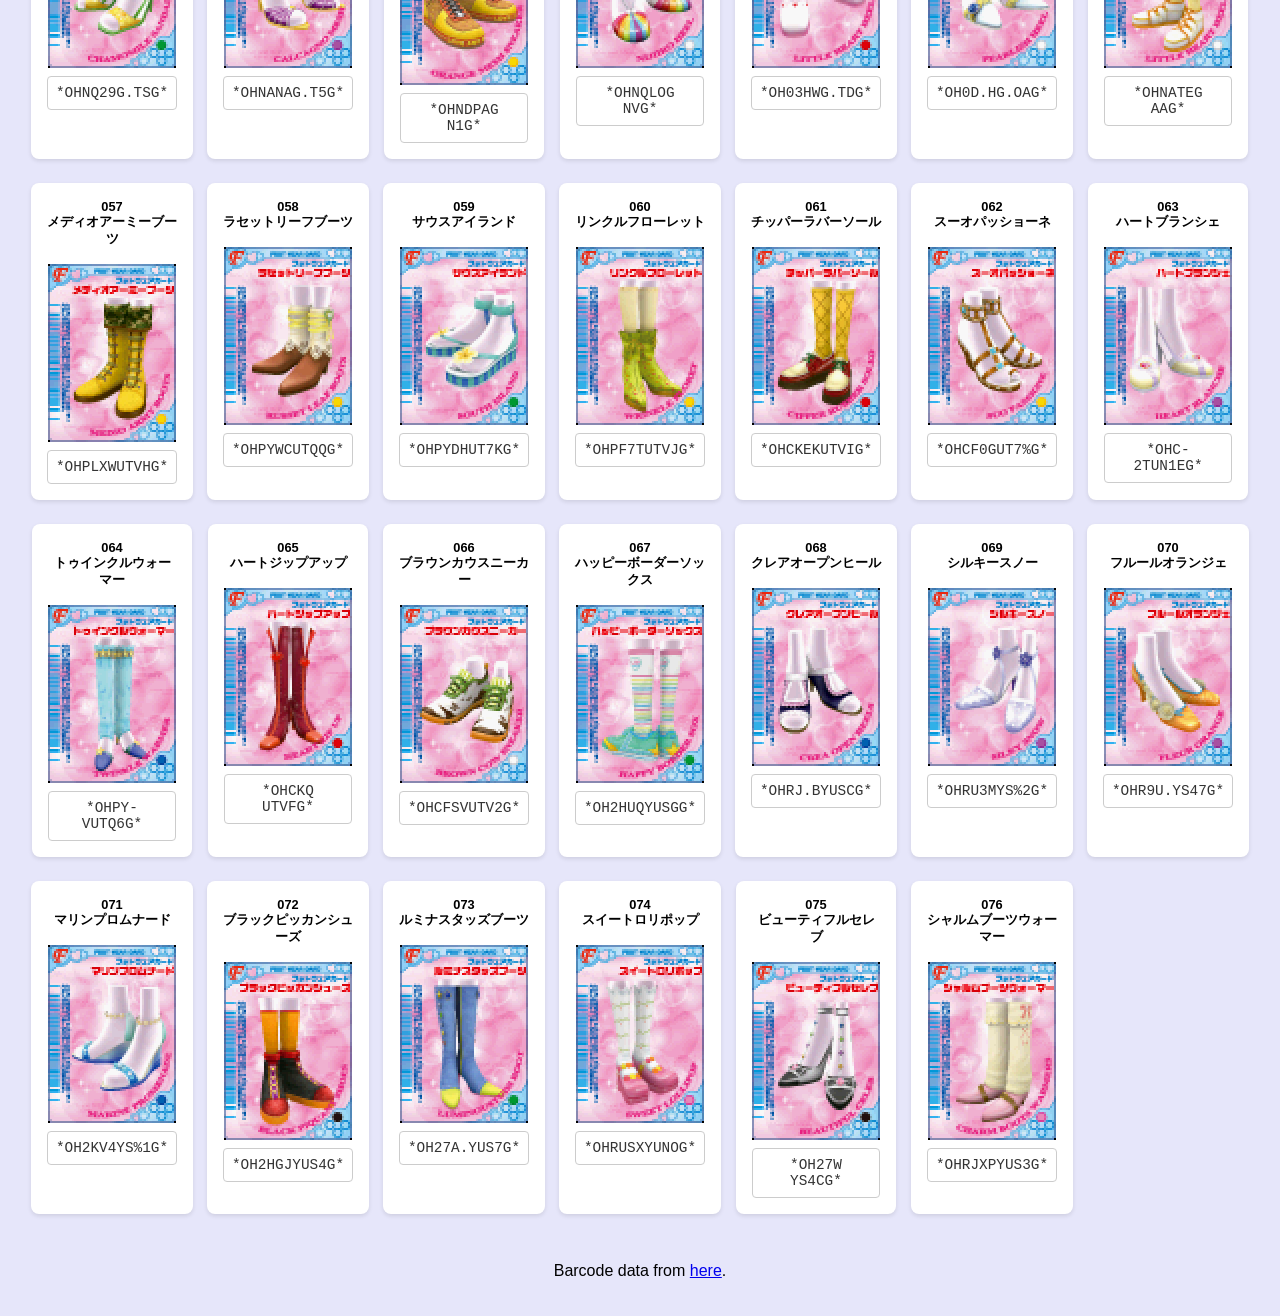
<file: loveandberry.html>
<!DOCTYPE html>
<html lang="en">
<head>
  <meta charset="utf-8">
  <title>Oshare Majo Love and Berry: DS Collection / オシャレ魔女♥ラブandベリー 〜DSコレクション〜 CODE39</title>
  <style>
    body {
      background-color: #E6E6FA;
      font-family: Arial, sans-serif;
      margin: 0;
      padding: 20px;
    }

    .container {
      max-width: 1800px;
      margin: 0 auto;
      text-align: center;
    }

    .intro {
      margin-bottom: 2rem;
      font-size: 1.1rem;
    }

    .card-section {
      margin-bottom: 2rem;
    }

    .card-grid {
      display: grid;
      grid-template-columns: repeat(auto-fit, minmax(150px, 1fr));
      gap: 1.5rem;
      justify-items: center;
      padding: 1rem;
    }

    .card {
      display: flex;
      flex-direction: column;
      align-items: center;
      padding: 1rem;
      background: #fff;
      border-radius: 8px;
      box-shadow: 0 2px 4px rgba(0, 0, 0, 0.1);
      transition: transform 0.2s;
    }

    .card-title {
      font-size: 0.8rem;
      font-weight: bold;
      margin-bottom: 0.5rem;
    }

    .cardbase {
      width: 128px;
      height: 178px;
      background: url("LoveAndBerryDSCards.png") no-repeat;
      margin: 0.5rem 0;
    }

    .barcode {
      user-select: all;
      cursor: pointer;
      font-family: monospace;
      font-size: 0.9rem;
      color: #333;
      padding: 0.5rem;
      border: 1px solid #ccc;
      border-radius: 4px;
    }

    .barcode:hover {
      background-color: #f0f0f0;
    }

    .section-title {
      color: red;
      font-size: 1.5rem;
      margin: 1rem auto;
      display: table;
    }

    #snackbar {
      visibility: hidden;
      min-width: 250px;
      margin-left: -125px;
      background-color: #333;
      color: #fff;
      text-align: center;
      border-radius: 4px;
      padding: 16px;
      position: fixed;
      z-index: 1;
      left: 50%;
      bottom: 30px;
      font-size: 1rem;
    }

    #snackbar.show {
      visibility: visible;
      animation: fadein 0.5s, fadeout 0.5s 1.5s;
    }

    @keyframes fadein {
      from { bottom: 0; opacity: 0; }
      to { bottom: 30px; opacity: 1; }
    }

    @keyframes fadeout {
      from { bottom: 30px; opacity: 1; }
      to { bottom: 0; opacity: 0; }
    }

    /* Card sprite positions */
    .card-sp014 { background-position: -1152px -0px; }
    .card-sp015 { background-position: -1280px -0px; }
    .card-sp016 { background-position: -1408px -0px; }
    .card-sp013 { background-position: -1024px -0px; }
    .card-sp003 { background-position: -256px -0px; }
    .card-sp002 { background-position: -128px -0px; }
    .card-sp001 { background-position: -0px -0px; }
    .card-sp004 { background-position: -384px -0px; }
    .card-sp005 { background-position: -512px -0px; }
    .card-sp006 { background-position: -640px -0px; }
    .card-sp007 { background-position: -768px -0px; }
    .card-sp008 { background-position: -896px -0px; }
    .card-sp017 { background-position: -1536px -0px; }
    .card-hr016 { background-position: -3584px -0px; }
    .card-hr026 { background-position: -1024px -178px; }
    .card-hr001 { background-position: -1664px -0px; }
    .card-hr503 { background-position: -2944px -178px; }
    .card-hr005 { background-position: -2176px -0px; }
    .card-hr504 { background-position: -3072px -178px; }
    .card-hr011 { background-position: -2944px -0px; }
    .card-hr017 { background-position: -3712px -0px; }
    .card-hr004 { background-position: -2048px -0px; }
    .card-hr007 { background-position: -2432px -0px; }
    .card-hr002 { background-position: -1792px -0px; }
    .card-hr008 { background-position: -2560px -0px; }
    .card-hr012 { background-position: -3072px -0px; }
    .card-hr013 { background-position: -3200px -0px; }
    .card-hr502 { background-position: -2816px -178px; }
    .card-hr027 { background-position: -1152px -178px; }
    .card-hr006 { background-position: -2304px -0px; }
    .card-hr003 { background-position: -1920px -0px; }
    .card-hr009 { background-position: -2688px -0px; }
    .card-hr505 { background-position: -3200px -178px; }
    .card-hr010 { background-position: -2816px -0px; }
    .card-hr022 { background-position: -512px -178px; }
    .card-hr020 { background-position: -256px -178px; }
    .card-hr507 { background-position: -3456px -178px; }
    .card-hr015 { background-position: -3456px -0px; }
    .card-hr014 { background-position: -3328px -0px; }
    .card-hr021 { background-position: -384px -178px; }
    .card-hr506 { background-position: -3328px -178px; }
    .card-hr023 { background-position: -640px -178px; }
    .card-hr019 { background-position: -128px -178px; }
    .card-hr030 { background-position: -1536px -178px; }
    .card-hr509 { background-position: -3712px -178px; }
    .card-hr033 { background-position: -1920px -178px; }
    .card-hr031 { background-position: -1664px -178px; }
    .card-hr029 { background-position: -1408px -178px; }
    .card-hr032 { background-position: -1792px -178px; }
    .card-hr508 { background-position: -3584px -178px; }
    .card-hr025 { background-position: -896px -178px; }
    .card-hr028 { background-position: -1280px -178px; }
    .card-hr510 { background-position: -0px -356px; }
    .card-hr038 { background-position: -2560px -178px; }
    .card-hr024 { background-position: -768px -178px; }
    .card-hr034 { background-position: -2048px -178px; }
    .card-hr511 { background-position: -128px -356px; }
    .card-hr037 { background-position: -2432px -178px; }
    .card-hr512 { background-position: -256px -356px; }
    .card-hr036 { background-position: -2304px -178px; }
    .card-hr513 { background-position: -384px -356px; }
    .card-hr035 { background-position: -2176px -178px; }
    .card-hr018 { background-position: -0px -178px; }
    .card-hr501 { background-position: -2688px -178px; }
    .card-sl003 { background-position: -1408px -1068px; }
    .card-cb009 { background-position: -1536px -356px; }
    .card-fb004 { background-position: -2816px -712px; }
    .card-sl008 { background-position: -2048px -1068px; }
    .card-cl005 { background-position: -1920px -534px; }
    .card-cl004 { background-position: -1792px -534px; }
    .card-cb003 { background-position: -768px -356px; }
    .card-sb008 { background-position: -2304px -890px; }
    .card-fb002 { background-position: -2560px -712px; }
    .card-cb011 { background-position: -1792px -356px; }
    .card-fl001 { background-position: -0px -890px; }
    .card-sb005 { background-position: -1920px -890px; }
    .card-cb006 { background-position: -1152px -356px; }
    .card-cb007 { background-position: -1280px -356px; }
    .card-cl007 { background-position: -2176px -534px; }
    .card-cl010 { background-position: -2560px -534px; }
    .card-cl009 { background-position: -2432px -534px; }
    .card-sl007 { background-position: -1920px -1068px; }
    .card-cl002 { background-position: -1536px -534px; }
    .card-cb005 { background-position: -1024px -356px; }
    .card-sl005 { background-position: -1664px -1068px; }
    .card-fl002 { background-position: -128px -890px; }
    .card-cl008 { background-position: -2304px -534px; }
    .card-fb003 { background-position: -2688px -712px; }
    .card-sb003 { background-position: -1664px -890px; }
    .card-sb007 { background-position: -2176px -890px; }
    .card-cb008 { background-position: -1408px -356px; }
    .card-sb006 { background-position: -2048px -890px; }
    .card-fl003 { background-position: -256px -890px; }
    .card-cl003 { background-position: -1664px -534px; }
    .card-cl011 { background-position: -2688px -534px; }
    .card-sb009 { background-position: -2432px -890px; }
    .card-sl006 { background-position: -1792px -1068px; }
    .card-cb002 { background-position: -640px -356px; }
    .card-sl002 { background-position: -1280px -1068px; }
    .card-cb010 { background-position: -1664px -356px; }
    .card-sl001 { background-position: -1152px -1068px; }
    .card-fl004 { background-position: -384px -890px; }
    .card-sb011 { background-position: -2688px -890px; }
    .card-fb005 { background-position: -2944px -712px; }
    .card-sl010 { background-position: -2304px -1068px; }
    .card-sb010 { background-position: -2560px -890px; }
    .card-sl009 { background-position: -2176px -1068px; }
    .card-sl016 { background-position: -3072px -1068px; }
    .card-sb018 { background-position: -3584px -890px; }
    .card-cl022 { background-position: -128px -712px; }
    .card-cl016 { background-position: -3200px -534px; }
    .card-sb016 { background-position: -3328px -890px; }
    .card-fl005 { background-position: -512px -890px; }
    .card-cl017 { background-position: -3328px -534px; }
    .card-cb018 { background-position: -2560px -356px; }
    .card-cb017 { background-position: -2432px -356px; }
    .card-cb021 { background-position: -2944px -356px; }
    .card-cl020 { background-position: -3712px -534px; }
    .card-sl013 { background-position: -2688px -1068px; }
    .card-cb016 { background-position: -2304px -356px; }
    .card-sb017 { background-position: -3456px -890px; }
    .card-sl015 { background-position: -2944px -1068px; }
    .card-fb006 { background-position: -3072px -712px; }
    .card-cl013 { background-position: -2944px -534px; }
    .card-cb015 { background-position: -2176px -356px; }
    .card-sb013 { background-position: -2944px -890px; }
    .card-sb004 { background-position: -1792px -890px; }
    .card-sl014 { background-position: -2816px -1068px; }
    .card-cb013 { background-position: -2048px -356px; }
    .card-cl014 { background-position: -3072px -534px; }
    .card-cb012 { background-position: -1920px -356px; }
    .card-fl006 { background-position: -640px -890px; }
    .card-cl019 { background-position: -3584px -534px; }
    .card-cb020 { background-position: -2816px -356px; }
    .card-sb015 { background-position: -3200px -890px; }
    .card-cl018 { background-position: -3456px -534px; }
    .card-cl021 { background-position: -0px -712px; }
    .card-sl011 { background-position: -2432px -1068px; }
    .card-cb019 { background-position: -2688px -356px; }
    .card-sb012 { background-position: -2816px -890px; }
    .card-cl012 { background-position: -2816px -534px; }
    .card-sl012 { background-position: -2560px -1068px; }
    .card-fb007 { background-position: -3200px -712px; }
    .card-sb014 { background-position: -3072px -890px; }
    .card-sl004 { background-position: -1536px -1068px; }
    .card-cl025 { background-position: -512px -712px; }
    .card-cb022 { background-position: -3072px -356px; }
    .card-sl021 { background-position: -3712px -1068px; }
    .card-sl018 { background-position: -3328px -1068px; }
    .card-fl007 { background-position: -768px -890px; }
    .card-cl027 { background-position: -768px -712px; }
    .card-fb008 { background-position: -3328px -712px; }
    .card-cb028 { background-position: -0px -534px; }
    .card-cb026 { background-position: -3584px -356px; }
    .card-sb023 { background-position: -384px -1068px; }
    .card-cl024 { background-position: -384px -712px; }
    .card-cl030 { background-position: -1152px -712px; }
    .card-sb020 { background-position: -0px -1068px; }
    .card-fl008 { background-position: -896px -890px; }
    .card-cb024 { background-position: -3328px -356px; }
    .card-sl020 { background-position: -3584px -1068px; }
    .card-sb002 { background-position: -1536px -890px; }
    .card-sb022 { background-position: -256px -1068px; }
    .card-cl026 { background-position: -640px -712px; }
    .card-cl029 { background-position: -1024px -712px; }
    .card-cl028 { background-position: -896px -712px; }
    .card-fl009 { background-position: -1024px -890px; }
    .card-cl023 { background-position: -256px -712px; }
    .card-sb019 { background-position: -3712px -890px; }
    .card-cb029 { background-position: -128px -534px; }
    .card-cb027 { background-position: -3712px -356px; }
    .card-sl017 { background-position: -3200px -1068px; }
    .card-fb009 { background-position: -3456px -712px; }
    .card-sb021 { background-position: -128px -1068px; }
    .card-cb023 { background-position: -3200px -356px; }
    .card-cb030 { background-position: -256px -534px; }
    .card-cb025 { background-position: -3456px -356px; }
    .card-sl019 { background-position: -3456px -1068px; }
    .card-cl038 { background-position: -2176px -712px; }
    .card-cb035 { background-position: -896px -534px; }
    .card-sb024 { background-position: -512px -1068px; }
    .card-sb025 { background-position: -640px -1068px; }
    .card-cb033 { background-position: -640px -534px; }
    .card-cl033 { background-position: -1536px -712px; }
    .card-sl022 { background-position: -0px -1246px; }
    .card-fl011 { background-position: -1280px -890px; }
    .card-cl034 { background-position: -1664px -712px; }
    .card-cl036 { background-position: -1920px -712px; }
    .card-cb038 { background-position: -1280px -534px; }
    .card-fb010 { background-position: -3584px -712px; }
    .card-sl024 { background-position: -256px -1246px; }
    .card-cb036 { background-position: -1024px -534px; }
    .card-fl012 { background-position: -1408px -890px; }
    .card-sl025 { background-position: -384px -1246px; }
    .card-sb027 { background-position: -896px -1068px; }
    .card-cl037 { background-position: -2048px -712px; }
    .card-cb031 { background-position: -384px -534px; }
    .card-cl032 { background-position: -1408px -712px; }
    .card-cb032 { background-position: -512px -534px; }
    .card-cl031 { background-position: -1280px -712px; }
    .card-sl023 { background-position: -128px -1246px; }
    .card-fb011 { background-position: -3712px -712px; }
    .card-sl026 { background-position: -512px -1246px; }
    .card-cb034 { background-position: -768px -534px; }
    .card-cl039 { background-position: -2304px -712px; }
    .card-sb028 { background-position: -1024px -1068px; }
    .card-fl010 { background-position: -1152px -890px; }
    .card-cb037 { background-position: -1152px -534px; }
    .card-cl035 { background-position: -1792px -712px; }
    .card-sb026 { background-position: -768px -1068px; }
    .card-cb001 { background-position: -512px -356px; }
    .card-fb001 { background-position: -2432px -712px; }
    .card-cb004 { background-position: -896px -356px; }
    .card-cl006 { background-position: -2048px -534px; }
    .card-cl001 { background-position: -1408px -534px; }
    .card-cs001 { background-position: -640px -1246px; }
    .card-cs004 { background-position: -1024px -1246px; }
    .card-cs007 { background-position: -1408px -1246px; }
    .card-ss001 { background-position: -3200px -1424px; }
    .card-fs003 { background-position: -2048px -1424px; }
    .card-ss006 { background-position: -0px -1602px; }
    .card-fs001 { background-position: -1792px -1424px; }
    .card-cs002 { background-position: -768px -1246px; }
    .card-cs003 { background-position: -896px -1246px; }
    .card-ss002 { background-position: -3328px -1424px; }
    .card-ss003 { background-position: -3456px -1424px; }
    .card-cs005 { background-position: -1152px -1246px; }
    .card-fs002 { background-position: -1920px -1424px; }
    .card-cs008 { background-position: -1536px -1246px; }
    .card-ss005 { background-position: -3712px -1424px; }
    .card-cs006 { background-position: -1280px -1246px; }
    .card-ss004 { background-position: -3584px -1424px; }
    .card-cs009 { background-position: -1664px -1246px; }
    .card-cs010 { background-position: -1792px -1246px; }
    .card-ss008 { background-position: -256px -1602px; }
    .card-ss007 { background-position: -128px -1602px; }
    .card-cs011 { background-position: -1920px -1246px; }
    .card-ss010 { background-position: -512px -1602px; }
    .card-cs015 { background-position: -2432px -1246px; }
    .card-cs014 { background-position: -2304px -1246px; }
    .card-cs019 { background-position: -2944px -1246px; }
    .card-cs018 { background-position: -2816px -1246px; }
    .card-ss009 { background-position: -384px -1602px; }
    .card-fs005 { background-position: -2304px -1424px; }
    .card-cs012 { background-position: -2048px -1246px; }
    .card-cs016 { background-position: -2560px -1246px; }
    .card-ss012 { background-position: -768px -1602px; }
    .card-fs004 { background-position: -2176px -1424px; }
    .card-cs013 { background-position: -2176px -1246px; }
    .card-cs017 { background-position: -2688px -1246px; }
    .card-ss011 { background-position: -640px -1602px; }
    .card-cs021 { background-position: -3200px -1246px; }
    .card-cs022 { background-position: -3328px -1246px; }
    .card-cs026 { background-position: -0px -1424px; }
    .card-ss015 { background-position: -1152px -1602px; }
    .card-fs006 { background-position: -2432px -1424px; }
    .card-cs023 { background-position: -3456px -1246px; }
    .card-cs029 { background-position: -384px -1424px; }
    .card-ss013 { background-position: -896px -1602px; }
    .card-cs024 { background-position: -3584px -1246px; }
    .card-ss016 { background-position: -1280px -1602px; }
    .card-fs007 { background-position: -2560px -1424px; }
    .card-ss017 { background-position: -1408px -1602px; }
    .card-cs028 { background-position: -256px -1424px; }
    .card-ss019 { background-position: -1664px -1602px; }
    .card-ss018 { background-position: -1536px -1602px; }
    .card-cs027 { background-position: -128px -1424px; }
    .card-cs025 { background-position: -3712px -1246px; }
    .card-ss014 { background-position: -1024px -1602px; }
    .card-fs008 { background-position: -2688px -1424px; }
    .card-cs020 { background-position: -3072px -1246px; }
    .card-cs030 { background-position: -512px -1424px; }
    .card-ss020 { background-position: -1792px -1602px; }
    .card-ss024 { background-position: -2304px -1602px; }
    .card-cs036 { background-position: -1280px -1424px; }
    .card-cs033 { background-position: -896px -1424px; }
    .card-ss025 { background-position: -2432px -1602px; }
    .card-fs009 { background-position: -2816px -1424px; }
    .card-ss022 { background-position: -2048px -1602px; }
    .card-cs039 { background-position: -1664px -1424px; }
    .card-cs031 { background-position: -640px -1424px; }
    .card-cs034 { background-position: -1024px -1424px; }
    .card-cs037 { background-position: -1408px -1424px; }
    .card-ss023 { background-position: -2176px -1602px; }
    .card-fs011 { background-position: -3072px -1424px; }
    .card-ss026 { background-position: -2560px -1602px; }
    .card-cs032 { background-position: -768px -1424px; }
    .card-cs038 { background-position: -1536px -1424px; }
    .card-ss021 { background-position: -1920px -1602px; }
    .card-fs010 { background-position: -2944px -1424px; }
    .card-cs035 { background-position: -1152px -1424px; }
  </style>
</head>
<body>
  <div class="container">
    <div class="intro">
      <p>Cards and barcodes for the DS game Oshare Majo Love and Berry. For use with emulation of the Sega Card Reader (HCV-1000).</p>
      <p>DSゲーム「オシャレ魔女♥ラブandベリ」のカードとバーコードです。 Sega カードリーダー (HCV-1000) のエミュレーションで使用します。</p>
    </div>

    <div class="card-section">
      <div class="card-grid">
        <div class="card">
          <div class="card-title">DSコレクションカード【H】</div>
          <span class="cardbase card-sp014"></span>
          <span class="barcode">*OHP5FJW5S9G*</span>
        </div>
        <div class="card">
          <div class="card-title">DSコレクションカード【D】</div>
          <span class="cardbase card-sp015"></span>
          <span class="barcode">*OHC-LIW5SOG*</span>
        </div>
        <div class="card">
          <div class="card-title">DSコレクションカード【F】 </div>
          <span class="cardbase card-sp016"></span>
          <span class="barcode">*OHPYAQW5SBG*</span>
        </div>
        <div class="card">
          <div class="card-title">マジカルデコレカード</div>
          <span class="cardbase card-sp013"></span>
          <span class="barcode">*OHC-7EW4%FG*</span>
        </div>
      </div>
    </div>
    
    <div class="card-section">
      <h1 class="section-title">S</h1>
      <div class="card-grid">
        <div class="card">
          <div class="card-title">001<br/>ミラクルファンデーション</div>
          <span class="cardbase card-sp003"></span>
          <span class="barcode">*OUSG.TRI2WD*</span>
        </div>
        <div class="card">
          <div class="card-title">002<br/>マジカルヘアカラー</div>
          <span class="cardbase card-sp002"></span>
          <span class="barcode">*OUMPDGRI28D*</span>
        </div>
        <div class="card">
          <div class="card-title">003<br/>ミラクルヘアカラー</div>
          <span class="cardbase card-sp001"></span>
          <span class="barcode">*OUSGK1RI2ID*</span>
        </div>
        <div class="card">
          <div class="card-title">004<br/>マジカルタイムプラス</div>
          <span class="cardbase card-sp004"></span>
          <span class="barcode">*OUMQNQE0JXD*</span>
        </div>
        <div class="card">
          <div class="card-title">005<br/>ミラクルフットカラー</div>
          <span class="cardbase card-sp005"></span>
          <span class="barcode">*OUSHRDRI29D*</span>
        </div>
        <div class="card">
          <div class="card-title">006<br/>ミラクルアイウェア</div>
          <span class="cardbase card-sp006"></span>
          <span class="barcode">*OUUTSA3A-7D*</span>
        </div>
        <div class="card">
          <div class="card-title">007<br/>マジカルアイウェア</div>
          <span class="cardbase card-sp007"></span>
          <span class="barcode">*OUVBWN3A-VD*</span>
        </div>
        <div class="card">
          <div class="card-title">008<br/>ゴージャスアイウェア</div>
          <span class="cardbase card-sp008"></span>
          <span class="barcode">*OHAC-SBLTCG*</span>
        </div>
        <div class="card">
          <div class="card-title">009<br/>マジカルハットカラー</div>
          <span class="cardbase card-sp017"></span>
          <span class="barcode">*OHCSPPW4%3G*</span>
        </div>
      </div>
    </div>
    
    <div class="card-section">
      <h1 class="section-title">H</h1>
      <div class="card-grid">
        <div class="card">
          <div class="card-title">001<br/>さらさらロング</div>
          <span class="cardbase card-hr016"></span>
          <span class="barcode">*OUMLMHQ697D*</span>
        </div>
        <div class="card">
          <div class="card-title">002<br/>さわやかポニーテール</div>
          <span class="cardbase card-hr026"></span>
          <span class="barcode">*OUMMJSQ69TD*</span>
        </div>
        <div class="card">
          <div class="card-title">003<br/>おひめさまヘア</div>
          <span class="cardbase card-hr001"></span>
          <span class="barcode">*OUSGKGQ697D*</span>
        </div>
        <div class="card">
          <div class="card-title">004<br/>ホットバンダナ</div>
          <span class="cardbase card-hr503"></span>
          <span class="barcode">*OUSG.6QG9GD*</span>
        </div>
        <div class="card">
          <div class="card-title">005<br/>マリンヘア</div>
          <span class="cardbase card-hr005"></span>
          <span class="barcode">*OUSHROQ69WD*</span>
        </div>
        <div class="card">
          <div class="card-title">006<br/>クールニット</div>
          <span class="cardbase card-hr504"></span>
          <span class="barcode">*OUMQN9DVFHD*</span>
        </div>
        <div class="card">
          <div class="card-title">007<br/>たてまきガーリーヘア</div>
          <span class="cardbase card-hr011"></span>
          <span class="barcode">*OUSHERQ69TD*</span>
        </div>
        <div class="card">
          <div class="card-title">008<br/>ロングアップヘア</div>
          <span class="cardbase card-hr017"></span>
          <span class="barcode">*O3B36NFU7JG*</span>
        </div>
        <div class="card">
          <div class="card-title">009<br/>げんきっ子ヘア</div>
          <span class="cardbase card-hr004"></span>
          <span class="barcode">*OUMQ9BQ698D*</span>
        </div>
        <div class="card">
          <div class="card-title">010<br/>ぴょん×２あみこみヘア</div>
          <span class="cardbase card-hr007"></span>
          <span class="barcode">*OUSHPJQ699D*</span>
        </div>
        <div class="card">
          <div class="card-title">011<br/>プリティたてロール</div>
          <span class="cardbase card-hr002"></span>
          <span class="barcode">*OUMPDRQ69VD*</span>
        </div>
        <div class="card">
          <div class="card-title">012<br/>ポンパドールショート</div>
          <span class="cardbase card-hr008"></span>
          <span class="barcode">*OUMQUUQ69SD*</span>
        </div>
        <div class="card">
          <div class="card-title">013<br/>モンキーショートヘア</div>
          <span class="cardbase card-hr012"></span>
          <span class="barcode">*OUML48Q69GD*</span>
        </div>
        <div class="card">
          <div class="card-title">014<br/>スパイシーよこむすび</div>
          <span class="cardbase card-hr013"></span>
          <span class="barcode">*OUSOABQ696D*</span>
        </div>
        <div class="card">
          <div class="card-title">015<br/>アメカジキャップ</div>
          <span class="cardbase card-hr502"></span>
          <span class="barcode">*OUMP CQRR2D*</span>
        </div>
        <div class="card">
          <div class="card-title">016<br/>ふんわりセミロング</div>
          <span class="cardbase card-hr027"></span>
          <span class="barcode">*OUSPY5Q69GD*</span>
        </div>
        <div class="card">
          <div class="card-title">017<br/>くるりんマジックカール</div>
          <span class="cardbase card-hr006"></span>
          <span class="barcode">*OUMQG0Q69JD*</span>
        </div>
        <div class="card">
          <div class="card-title">018<br/>プチおだんごヘア</div>
          <span class="cardbase card-hr003"></span>
          <span class="barcode">*OUSG.6Q69ID*</span>
        </div>
        <div class="card">
          <div class="card-title">019<br/>ぱつんとバングスヘア</div>
          <span class="cardbase card-hr009"></span>
          <span class="barcode">*OUSHI3Q69FD*</span>
        </div>
        <div class="card">
          <div class="card-title">020<br/>リボンキャスケット</div>
          <span class="cardbase card-hr505"></span>
          <span class="barcode">*OUSHF%QWEFD*</span>
        </div>
        <div class="card">
          <div class="card-title">021<br/>クールビューティーヘア</div>
          <span class="cardbase card-hr010"></span>
          <span class="barcode">*OUMQZEQ695D*</span>
        </div>
        <div class="card">
          <div class="card-title">022<br/>ファンキーアフロ</div>
          <span class="cardbase card-hr022"></span>
          <span class="barcode">*OUUGO0FU6CD*</span>
        </div>
        <div class="card">
          <div class="card-title">023<br/>はなやかヴィーナスヘア</div>
          <span class="cardbase card-hr020"></span>
          <span class="barcode">*OUUGBBFU66D*</span>
        </div>
        <div class="card">
          <div class="card-title">024<br/>チェーンストロー</div>
          <span class="cardbase card-hr507"></span>
          <span class="barcode">*OUVBVW46UUD*</span>
        </div>
        <div class="card">
          <div class="card-title">025<br/>M×2サイドカール</div>
          <span class="cardbase card-hr015"></span>
          <span class="barcode">*OUVRSWFU6SD*</span>
        </div>
        <div class="card">
          <div class="card-title">026<br/>オリエンタルシニヨン</div>
          <span class="cardbase card-hr014"></span>
          <span class="barcode">*OUUFQJFU64D*</span>
        </div>
        <div class="card">
          <div class="card-title">027<br/>そとまきワンレグヘア</div>
          <span class="cardbase card-hr021"></span>
          <span class="barcode">*OUVNTOFU6UD*</span>
        </div>
        <div class="card">
          <div class="card-title">028<br/>ピクシーニットキャップ</div>
          <span class="cardbase card-hr506"></span>
          <span class="barcode">*OUUTWV4G1XD*</span>
        </div>
        <div class="card">
          <div class="card-title">029<br/>あみこみウェービーヘア</div>
          <span class="cardbase card-hr023"></span>
          <span class="barcode">*OUVNLJFU62D*</span>
        </div>
        <div class="card">
          <div class="card-title">030<br/>ロマンスウェーブヘア</div>
          <span class="cardbase card-hr019"></span>
          <span class="barcode">*OUVN36FU6GD*</span>
        </div>
        <div class="card">
          <div class="card-title">031<br/>モコ×2ラブリーヘア</div>
          <span class="cardbase card-hr030"></span>
          <span class="barcode">*OHAETI558XG*</span>
        </div>
        <div class="card">
          <div class="card-title">032<br/>キリっとカウガール</div>
          <span class="cardbase card-hr509"></span>
          <span class="barcode">*OH005T4DBEG*</span>
        </div>
        <div class="card">
          <div class="card-title">033<br/>プリティウルフ</div>
          <span class="cardbase card-hr033"></span>
          <span class="barcode">*OH0ALX55PNG*</span>
        </div>
        <div class="card">
          <div class="card-title">034<br/>みつあみポップヘア</div>
          <span class="cardbase card-hr031"></span>
          <span class="barcode">*OH0CVW558KG*</span>
        </div>
        <div class="card">
          <div class="card-title">035<br/>あげあげパイナップル</div>
          <span class="cardbase card-hr029"></span>
          <span class="barcode">*OHNDGZFH0HG*</span>
        </div>
        <div class="card">
          <div class="card-title">036<br/>しなやかセレブ</div>
          <span class="cardbase card-hr032"></span>
          <span class="barcode">*OH0QDKFH0IG*</span>
        </div>
        <div class="card">
          <div class="card-title">037<br/>メロンサンバイザー</div>
          <span class="cardbase card-hr508"></span>
          <span class="barcode">*OH0D.NFAJ8G*</span>
        </div>
        <div class="card">
          <div class="card-title">038<br/>ダンシングショートヘア</div>
          <span class="cardbase card-hr025"></span>
          <span class="barcode">*OHNQLFFH0TG*</span>
        </div>
        <div class="card">
          <div class="card-title">039<br/>ツンツンおちゃめヘア</div>
          <span class="cardbase card-hr028"></span>
          <span class="barcode">*OHN0ECFH0UG*</span>
        </div>
        <div class="card">
          <div class="card-title">040<br/>アクティブドレッド</div>
          <span class="cardbase card-hr510"></span>
          <span class="barcode">*OHP5T-MQTTG*</span>
        </div>
        <div class="card">
          <div class="card-title">041<br/>キューティーカール</div>
          <span class="cardbase card-hr038"></span>
          <span class="barcode">*OHPFY-MI3QG*</span>
        </div>
        <div class="card">
          <div class="card-title">042<br/>ツイストスティックヘア</div>
          <span class="cardbase card-hr024"></span>
          <span class="barcode">*OHPYDTMI3DG*</span>
        </div>
        <div class="card">
          <div class="card-title">043<br/>そよかぜカールヘア</div>
          <span class="cardbase card-hr034"></span>
          <span class="barcode">*OHPFVPMI33G*</span>
        </div>
        <div class="card">
          <div class="card-title">044<br/>ふんわりマッシュベレー</div>
          <span class="cardbase card-hr511"></span>
          <span class="barcode">*OHC-VEMQTGG*</span>
        </div>
        <div class="card">
          <div class="card-title">045<br/>クリッポンヘア</div>
          <span class="cardbase card-hr037"></span>
          <span class="barcode">*OHRJ.5K.6AG*</span>
        </div>
        <div class="card">
          <div class="card-title">046<br/>おさんぽニット</div>
          <span class="cardbase card-hr512"></span>
          <span class="barcode">*OH27-WKXQEG*</span>
        </div>
        <div class="card">
          <div class="card-title">047<br/>ミスティレーヌヘア</div>
          <span class="cardbase card-hr036"></span>
          <span class="barcode">*OH2H59K.6NG*</span>
        </div>
        <div class="card">
          <div class="card-title">048<br/>クロスハンチング</div>
          <span class="cardbase card-hr513"></span>
          <span class="barcode">*OHR95VKXQ5G*</span>
        </div>
        <div class="card">
          <div class="card-title">049<br/>あみ×2ハーフカット</div>
          <span class="cardbase card-hr035"></span>
          <span class="barcode">*OHRJXGK.D%G*</span>
        </div>
        <div class="card">
          <div class="card-title">LH-003<br/>クレオパトラヘア</div>
          <span class="cardbase card-hr018"></span>
          <span class="barcode">*ONHSUEAC-2A *</span>
        </div>
        <div class="card">
          <div class="card-title">LH-005<br/>しとやかハット</div>
          <span class="cardbase card-hr501"></span>
          <span class="barcode">*ONHCUUA4WXA*</span>
        </div>
      </div>
    </div>
    
    <div class="card-section">
      <h1 class="section-title">D</h1>
      <div class="card-grid">
        <div class="card">
          <div class="card-title">001<br/>ラブリーストロベリー</div>
          <span class="cardbase card-sl003"></span>
          <span class="barcode">*OUSG.QC6BVD*</span>
        </div>
        <div class="card">
          <div class="card-title">002<br/>プリントルーズ</div>
          <span class="cardbase card-cb009"></span>
          <span class="barcode">*OUSHY67K2ID*</span>
        </div>
        <div class="card">
          <div class="card-title">003<br/>ジャスミンドレス</div>
          <span class="cardbase card-fb004"></span>
          <span class="barcode">*OUMQ9A7UJ2D*</span>
        </div>
        <div class="card">
          <div class="card-title">004<br/>ふんわりパステル</div>
          <span class="cardbase card-sl008"></span>
          <span class="barcode">*OUMQUGCTU7D*</span>
        </div>
        <div class="card">
          <div class="card-title">005<br/>パステルフルーティー</div>
          <span class="cardbase card-cl005"></span>
          <span class="barcode">*OUSHF07AUCD*</span>
        </div>
        <div class="card">
          <div class="card-title">006<br/>ピタＴガール</div>
          <span class="cardbase card-cl004"></span>
          <span class="barcode">*OUMQ9N7KVPD*</span>
        </div>
        <div class="card">
          <div class="card-title">007<br/>メタリックダウン</div>
          <span class="cardbase card-cb003"></span>
          <span class="barcode">*OUSG.P72VQD*</span>
        </div>
        <div class="card">
          <div class="card-title">008<br/>フェアリーリーフ</div>
          <span class="cardbase card-sb008"></span>
          <span class="barcode">*OUMQJE7H84D*</span>
        </div>
        <div class="card">
          <div class="card-title">009<br/>きらパールドレス</div>
          <span class="cardbase card-fb002"></span>
          <span class="barcode">*OUMP BCVI5D*</span>
        </div>
        <div class="card">
          <div class="card-title">010<br/>ピチパーカーニット</div>
          <span class="cardbase card-cb011"></span>
          <span class="barcode">*OUSO3B7K29D*</span>
        </div>
        <div class="card">
          <div class="card-title">011<br/>花いっぱいドレス</div>
          <span class="cardbase card-fl001"></span>
          <span class="barcode">*O3BT5JSQW3G*</span>
        </div>
        <div class="card">
          <div class="card-title">012<br/>ムーンチャイナ</div>
          <span class="cardbase card-sb005"></span>
          <span class="barcode">*OUSHFJCDH1D*</span>
        </div>
        <div class="card">
          <div class="card-title">013<br/>クールレインボー</div>
          <span class="cardbase card-cb006"></span>
          <span class="barcode">*O3OH9PFAWRG*</span>
        </div>
        <div class="card">
          <div class="card-title">014<br/>ルーズセーター</div>
          <span class="cardbase card-cb007"></span>
          <span class="barcode">*OUSHPICGB1D*</span>
        </div>
        <div class="card">
          <div class="card-title">015<br/>キャンディーダボ</div>
          <span class="cardbase card-cl007"></span>
          <span class="barcode">*OUSHSUCWBAD*</span>
        </div>
        <div class="card">
          <div class="card-title">016<br/>ダボッとジップアップ</div>
          <span class="cardbase card-cl010"></span>
          <span class="barcode">*O3OH4749GJG*</span>
        </div>
        <div class="card">
          <div class="card-title">017<br/>スポＭＩＸジャンパー</div>
          <span class="cardbase card-cl009"></span>
          <span class="barcode">*OUSHIS7KVQD*</span>
        </div>
        <div class="card">
          <div class="card-title">018<br/>パイナップルサマー</div>
          <span class="cardbase card-sl007"></span>
          <span class="barcode">*O3BG81SDILG*</span>
        </div>
        <div class="card">
          <div class="card-title">019<br/>カジュアルポップ</div>
          <span class="cardbase card-cl002"></span>
          <span class="barcode">*O3OUGUFAQUG*</span>
        </div>
        <div class="card">
          <div class="card-title">020<br/>ミリタリーガール</div>
          <span class="cardbase card-cb005"></span>
          <span class="barcode">*O3BTXESD.6G*</span>
        </div>
        <div class="card">
          <div class="card-title">021<br/>ファンシーマーガレット</div>
          <span class="cardbase card-sl005"></span>
          <span class="barcode">*O3BTXES-37G*</span>
        </div>
        <div class="card">
          <div class="card-title">022<br/>キューティーピンクドレス</div>
          <span class="cardbase card-fl002"></span>
          <span class="barcode">*O3OU2GS-09G*</span>
        </div>
        <div class="card">
          <div class="card-title">023<br/>アクティブパーカー</div>
          <span class="cardbase card-cl008"></span>
          <span class="barcode">*O3OHEJ49G9G*</span>
        </div>
        <div class="card">
          <div class="card-title">024<br/>そらいろドレス</div>
          <span class="cardbase card-fb003"></span>
          <span class="barcode">*O3BT1FSVNNG*</span>
        </div>
        <div class="card">
          <div class="card-title">025<br/>キラリンパープル</div>
          <span class="cardbase card-sb003"></span>
          <span class="barcode">*OUSG.77NCKD*</span>
        </div>
        <div class="card">
          <div class="card-title">026<br/>トロピカルスノー</div>
          <span class="cardbase card-sb007"></span>
          <span class="barcode">*O3BG8146VDG*</span>
        </div>
        <div class="card">
          <div class="card-title">027<br/>だん×２フリルキャミ</div>
          <span class="cardbase card-cb008"></span>
          <span class="barcode">*O3OHE8SOVCG*</span>
        </div>
        <div class="card">
          <div class="card-title">028<br/>レーシーフリル</div>
          <span class="cardbase card-sb006"></span>
          <span class="barcode">*O3OH9CFC08G*</span>
        </div>
        <div class="card">
          <div class="card-title">029<br/>ハニードレープ</div>
          <span class="cardbase card-fl003"></span>
          <span class="barcode">*OUSG.CCDP5D*</span>
        </div>
        <div class="card">
          <div class="card-title">030<br/>ピチダボスタイル</div>
          <span class="cardbase card-cl003"></span>
          <span class="barcode">*OUSG.Q7AUPD*</span>
        </div>
        <div class="card">
          <div class="card-title">031<br/>ビタミンガール</div>
          <span class="cardbase card-cl011"></span>
          <span class="barcode">*O3BG3V4U5VG*</span>
        </div>
        <div class="card">
          <div class="card-title">032<br/>ドルフィンクイーン</div>
          <span class="cardbase card-sb009"></span>
          <span class="barcode">*OUSHY67XDHD*</span>
        </div>
        <div class="card">
          <div class="card-title">033<br/>るんるんフラワー</div>
          <span class="cardbase card-sl006"></span>
          <span class="barcode">*OUMQQHC119D*</span>
        </div>
        <div class="card">
          <div class="card-title">034<br/>ピチッと黒Ｔ</div>
          <span class="cardbase card-cb002"></span>
          <span class="barcode">*OUMP P7FCPD*</span>
        </div>
        <div class="card">
          <div class="card-title">035<br/>スイートエプロン</div>
          <span class="cardbase card-sl002"></span>
          <span class="barcode">*O3OU2G4JV-G*</span>
        </div>
        <div class="card">
          <div class="card-title">036<br/>パステルロゴワンピ</div>
          <span class="cardbase card-cb010"></span>
          <span class="barcode">*O3OH4ISTI.G*</span>
        </div>
        <div class="card">
          <div class="card-title">037<br/>ふんわりエンジェル</div>
          <span class="cardbase card-sl001"></span>
          <span class="barcode">*OULMS4NAEID*</span>
        </div>
        <div class="card">
          <div class="card-title">038<br/>シトラスフリルドレス</div>
          <span class="cardbase card-fl004"></span>
          <span class="barcode">*OUMQR0CI2BD*</span>
        </div>
        <div class="card">
          <div class="card-title">039<br/>スイートアクアマリン</div>
          <span class="cardbase card-sb011"></span>
          <span class="barcode">*OUSO3O7CVXD*</span>
        </div>
        <div class="card">
          <div class="card-title">040<br/>ロイヤルターコイズ</div>
          <span class="cardbase card-fb005"></span>
          <span class="barcode">*OUSHFWC%QWD*</span>
        </div>
        <div class="card">
          <div class="card-title">041<br/>サンライトハニー</div>
          <span class="cardbase card-sl010"></span>
          <span class="barcode">*OUMQZ7C11JD*</span>
        </div>
        <div class="card">
          <div class="card-title">042<br/>クールミントタイ</div>
          <span class="cardbase card-sb010"></span>
          <span class="barcode">*OUMQ-B7NC6D*</span>
        </div>
        <div class="card">
          <div class="card-title">043<br/>チャーミングアプリコット</div>
          <span class="cardbase card-sl009"></span>
          <span class="barcode">*OUSHYEC11-D*</span>
        </div>
        <div class="card">
          <div class="card-title">044<br/>フローラルカーネーション</div>
          <span class="cardbase card-sl016"></span>
          <span class="barcode">*OUQIQ4N2-HD*</span>
        </div>
        <div class="card">
          <div class="card-title">045<br/>アメリカンスターガール</div>
          <span class="cardbase card-sb018"></span>
          <span class="barcode">*OUQIU6N7SFD*</span>
        </div>
        <div class="card">
          <div class="card-title">046<br/>ノリノリ85</div>
          <span class="cardbase card-cl022"></span>
          <span class="barcode">*OUQJAIN4E1D*</span>
        </div>
        <div class="card">
          <div class="card-title">047<br/>レトロプリーツ</div>
          <span class="cardbase card-cl016"></span>
          <span class="barcode">*OUUFJTS1ESD*</span>
        </div>
        <div class="card">
          <div class="card-title">048<br/>プリティーピンクデビル</div>
          <span class="cardbase card-sb016"></span>
          <span class="barcode">*OUUFJ4SV-ID*</span>
        </div>
        <div class="card">
          <div class="card-title">049<br/>ひまわりサンドレス</div>
          <span class="cardbase card-fl005"></span>
          <span class="barcode">*OUVBHXSQFPD*</span>
        </div>
        <div class="card">
          <div class="card-title">050<br/>ゴーゴーミニワンピ</div>
          <span class="cardbase card-cl017"></span>
          <span class="barcode">*OUVRY5SOWKD*</span>
        </div>
        <div class="card">
          <div class="card-title">051<br/>スポカジカーゴ</div>
          <span class="cardbase card-cb018"></span>
          <span class="barcode">*OUUF-C5JJ1D*</span>
        </div>
        <div class="card">
          <div class="card-title">052<br/>おすましアーガイル</div>
          <span class="cardbase card-cb017"></span>
          <span class="barcode">*OUVRERFC-SD*</span>
        </div>
        <div class="card">
          <div class="card-title">053<br/>グリッターショート</div>
          <span class="cardbase card-cb021"></span>
          <span class="barcode">*OUVNN%FC-FD*</span>
        </div>
        <div class="card">
          <div class="card-title">054<br/>フェミニンBガール</div>
          <span class="cardbase card-cl020"></span>
          <span class="barcode">*OUUGTX50DSD*</span>
        </div>
        <div class="card">
          <div class="card-title">055<br/>クリアライムガール</div>
          <span class="cardbase card-sl013"></span>
          <span class="barcode">*OUVRP1SD40D*</span>
        </div>
        <div class="card">
          <div class="card-title">056<br/>ひらミニプチセレブ</div>
          <span class="cardbase card-cb016"></span>
          <span class="barcode">*OUUFJFSTE-D*</span>
        </div>
        <div class="card">
          <div class="card-title">057<br/>シャイニーカリビアン</div>
          <span class="cardbase card-sb017"></span>
          <span class="barcode">*OUVRY5S4SJD*</span>
        </div>
        <div class="card">
          <div class="card-title">058<br/>カナリアワンピ</div>
          <span class="cardbase card-sl015"></span>
          <span class="barcode">*OUVRSIS99-D*</span>
        </div>
        <div class="card">
          <div class="card-title">059<br/>ヴィクトリアンロゼッタ</div>
          <span class="cardbase card-fb006"></span>
          <span class="barcode">*OUUTMHFPO2D*</span>
        </div>
        <div class="card">
          <div class="card-title">060<br/>ポップンスイーツ</div>
          <span class="cardbase card-cl013"></span>
          <span class="barcode">*OUVRFK50D6D*</span>
        </div>
        <div class="card">
          <div class="card-title">061<br/>サファイアベルボトム</div>
          <span class="cardbase card-cb015"></span>
          <span class="barcode">*OUVRITSORRD*</span>
        </div>
        <div class="card">
          <div class="card-title">062<br/>キューティーレッド</div>
          <span class="cardbase card-sb013"></span>
          <span class="barcode">*OUVRFXSQKSD*</span>
        </div>
        <div class="card">
          <div class="card-title">063<br/>ビビットワンピ</div>
          <span class="cardbase card-sb004"></span>
          <span class="barcode">*OUUTTKFC03D*</span>
        </div>
        <div class="card">
          <div class="card-title">064<br/>メルヘンドール</div>
          <span class="cardbase card-sl014"></span>
          <span class="barcode">*OUUFU3S%-KD*</span>
        </div>
        <div class="card">
          <div class="card-title">065<br/>スパイシーサファリ</div>
          <span class="cardbase card-cb013"></span>
          <span class="barcode">*OUVRF%SORED*</span>
        </div>
        <div class="card">
          <div class="card-title">066<br/>ストロベリーチアガール</div>
          <span class="cardbase card-cl014"></span>
          <span class="barcode">*OUUFUGS1E7D*</span>
        </div>
        <div class="card">
          <div class="card-title">067<br/>カモフラキャッツ</div>
          <span class="cardbase card-cb012"></span>
          <span class="barcode">*OUUFR%SIKBD*</span>
        </div>
        <div class="card">
          <div class="card-title">068<br/>ガーランドレース</div>
          <span class="cardbase card-fl006"></span>
          <span class="barcode">*OUUTWTS4AAD*</span>
        </div>
        <div class="card">
          <div class="card-title">069<br/>ボーイッシュレイヤード</div>
          <span class="cardbase card-cl019"></span>
          <span class="barcode">*OUVNAOS1ESD*</span>
        </div>
        <div class="card">
          <div class="card-title">070<br/>ちびGトラッド</div>
          <span class="cardbase card-cb020"></span>
          <span class="barcode">*OUUGT05JWJD*</span>
        </div>
        <div class="card">
          <div class="card-title">071<br/>スノーファンタジー</div>
          <span class="cardbase card-sb015"></span>
          <span class="barcode">*OUVRS2S%5ED*</span>
        </div>
        <div class="card">
          <div class="card-title">072<br/>オレンジヒップハング</div>
          <span class="cardbase card-cl018"></span>
          <span class="barcode">*OUUF-7S63JD*</span>
        </div>
        <div class="card">
          <div class="card-title">073<br/>ピンキーロックンロール</div>
          <span class="cardbase card-cl021"></span>
          <span class="barcode">*OUVNH0F7SBD*</span>
        </div>
        <div class="card">
          <div class="card-title">074<br/>ミルキーピンクボレロ</div>
          <span class="cardbase card-sl011"></span>
          <span class="barcode">*OUVRROS99WD*</span>
        </div>
        <div class="card">
          <div class="card-title">075<br/>オフショルアーミー</div>
          <span class="cardbase card-cb019"></span>
          <span class="barcode">*OUVNAOSTEUD*</span>
        </div>
        <div class="card">
          <div class="card-title">076<br/>シンフォニーフリル</div>
          <span class="cardbase card-sb012"></span>
          <span class="barcode">*OUUFGWS%5QD*</span>
        </div>
        <div class="card">
          <div class="card-title">077<br/>バニラセーター</div>
          <span class="cardbase card-cl012"></span>
          <span class="barcode">*OUUFGJS1E7D*</span>
        </div>
        <div class="card">
          <div class="card-title">078<br/>プリンセスアラベスク</div>
          <span class="cardbase card-sl012"></span>
          <span class="barcode">*OUUFRKSIS5D*</span>
        </div>
        <div class="card">
          <div class="card-title">079<br/>ロマンスエンパイア</div>
          <span class="cardbase card-fb007"></span>
          <span class="barcode">*OUVBVVSAFOD*</span>
        </div>
        <div class="card">
          <div class="card-title">080<br/>サンセットビーチ</div>
          <span class="cardbase card-sb014"></span>
          <span class="barcode">*OUUFU3S4SJD*</span>
        </div>
        <div class="card">
          <div class="card-title">081<br/>キューティーセーラー</div>
          <span class="cardbase card-sl004"></span>
          <span class="barcode">*OHACEI34EWG*</span>
        </div>
        <div class="card">
          <div class="card-title">082<br/>ピングレタンクトップ</div>
          <span class="cardbase card-cl025"></span>
          <span class="barcode">*OH0PKR356UG*</span>
        </div>
        <div class="card">
          <div class="card-title">083<br/>ちびフレスコパーカー</div>
          <span class="cardbase card-cb022"></span>
          <span class="barcode">*OHAR6L340SG*</span>
        </div>
        <div class="card">
          <div class="card-title">084<br/>ハピネスQハート</div>
          <span class="cardbase card-sl021"></span>
          <span class="barcode">*OH0PRJ34E0G*</span>
        </div>
        <div class="card">
          <div class="card-title">085<br/>サン×2アイランド</div>
          <span class="cardbase card-sl018"></span>
          <span class="barcode">*OHA2L.34E1G*</span>
        </div>
        <div class="card">
          <div class="card-title">086<br/>リボンコンプレーノ</div>
          <span class="cardbase card-fl007"></span>
          <span class="barcode">*OH00UO33SWG*</span>
        </div>
        <div class="card">
          <div class="card-title">087<br/>モンローストライプ</div>
          <span class="cardbase card-cl027"></span>
          <span class="barcode">*OH0P..3562G*</span>
        </div>
        <div class="card">
          <div class="card-title">088<br/>ラフィーネアメジスト</div>
          <span class="cardbase card-fb008"></span>
          <span class="barcode">*OHAC-B33NDG*</span>
        </div>
        <div class="card">
          <div class="card-title">089<br/>ブリッツダンサー</div>
          <span class="cardbase card-cb028"></span>
          <span class="barcode">*OHAE0X340PG*</span>
        </div>
        <div class="card">
          <div class="card-title">090<br/>キラめきワンショルダー</div>
          <span class="cardbase card-cb026"></span>
          <span class="barcode">*OHAR5 340BG*</span>
        </div>
        <div class="card">
          <div class="card-title">091<br/>クラシックバイオレット</div>
          <span class="cardbase card-sb023"></span>
          <span class="barcode">*OH0P8Q33KEG*</span>
        </div>
        <div class="card">
          <div class="card-title">092<br/>サニースマイル</div>
          <span class="cardbase card-cl024"></span>
          <span class="barcode">*OHARHN3563G*</span>
        </div>
        <div class="card">
          <div class="card-title">093<br/>あおぞラスタガール</div>
          <span class="cardbase card-cl030"></span>
          <span class="barcode">*OHAETM3561G*</span>
        </div>
        <div class="card">
          <div class="card-title">094<br/>ロティオンブルー</div>
          <span class="cardbase card-sb020"></span>
          <span class="barcode">*OHARPK33KDG*</span>
        </div>
        <div class="card">
          <div class="card-title">095<br/>ゴールデンフリージア</div>
          <span class="cardbase card-fl008"></span>
          <span class="barcode">*OHAC-B33SJG*</span>
        </div>
        <div class="card">
          <div class="card-title">096<br/>グラマラスデニム</div>
          <span class="cardbase card-cb024"></span>
          <span class="barcode">*OHARHN3409G*</span>
        </div>
        <div class="card">
          <div class="card-title">097<br/>キャンディテーラード</div>
          <span class="cardbase card-sl020"></span>
          <span class="barcode">*OHARPK34EJG*</span>
        </div>
        <div class="card">
          <div class="card-title">098<br/>しとやかドレス</div>
          <span class="cardbase card-sb002"></span>
          <span class="barcode">*OHAP3E33KCG*</span>
        </div>
        <div class="card">
          <div class="card-title">099<br/>ジューシーパラダイス</div>
          <span class="cardbase card-sb022"></span>
          <span class="barcode">*OHNA9PNGH8G*</span>
        </div>
        <div class="card">
          <div class="card-title">100<br/>アクアクリスタル</div>
          <span class="cardbase card-cl026"></span>
          <span class="barcode">*OHNA3-NO9SG*</span>
        </div>
        <div class="card">
          <div class="card-title">101<br/>おてんばタイユール</div>
          <span class="cardbase card-cl029"></span>
          <span class="barcode">*OHNDGINO9TG*</span>
        </div>
        <div class="card">
          <div class="card-title">102<br/>トワイライトパピヨン</div>
          <span class="cardbase card-cl028"></span>
          <span class="barcode">*OHN0EJNO94G*</span>
        </div>
        <div class="card">
          <div class="card-title">103<br/>ガーネットプリンセス</div>
          <span class="cardbase card-fl009"></span>
          <span class="barcode">*OHNL35NGPHG*</span>
        </div>
        <div class="card">
          <div class="card-title">104<br/>レースアラモード</div>
          <span class="cardbase card-cl023"></span>
          <span class="barcode">*OHNQ7ONO9RG*</span>
        </div>
        <div class="card">
          <div class="card-title">105<br/>ファンシーアリエス</div>
          <span class="cardbase card-sb019"></span>
          <span class="barcode">*OHNQCDNGH9G*</span>
        </div>
        <div class="card">
          <div class="card-title">106<br/>ペッパーホットパンツ</div>
          <span class="cardbase card-cb029"></span>
          <span class="barcode">*OHNDGINH3NG*</span>
        </div>
        <div class="card">
          <div class="card-title">107<br/>リカーモベスト</div>
          <span class="cardbase card-cb027"></span>
          <span class="barcode">*OHNDNENHGKG*</span>
        </div>
        <div class="card">
          <div class="card-title">108<br/>スカーレットリリカ</div>
          <span class="cardbase card-sl017"></span>
          <span class="barcode">*OHN.Q9NHBTG*</span>
        </div>
        <div class="card">
          <div class="card-title">109<br/>クローバーガーデン</div>
          <span class="cardbase card-fb009"></span>
          <span class="barcode">*OHNL35NFVBG*</span>
        </div>
        <div class="card">
          <div class="card-title">110<br/>ジュディソワール</div>
          <span class="cardbase card-sb021"></span>
          <span class="barcode">*OHNQVWNGHBG*</span>
        </div>
        <div class="card">
          <div class="card-title">111<br/>アルディツイスター</div>
          <span class="cardbase card-cb023"></span>
          <span class="barcode">*OHNQ7ONHGWG*</span>
        </div>
        <div class="card">
          <div class="card-title">112<br/>シャカっとイーグルパンツ</div>
          <span class="cardbase card-cb030"></span>
          <span class="barcode">*OHN0WQNH3AG*</span>
        </div>
        <div class="card">
          <div class="card-title">113<br/>パラソレッタワンピ</div>
          <span class="cardbase card-cb025"></span>
          <span class="barcode">*OHNQLANHG0G*</span>
        </div>
        <div class="card">
          <div class="card-title">114<br/>さわやかペイサージュ</div>
          <span class="cardbase card-sl019"></span>
          <span class="barcode">*OHNQCDNHB3G*</span>
        </div>
        <div class="card">
          <div class="card-title">115<br/>ジンジャーハーフ</div>
          <span class="cardbase card-cl038"></span>
          <span class="barcode">*OHPFYYQI18G*</span>
        </div>
        <div class="card">
          <div class="card-title">116<br/>ペッピーギャング</div>
          <span class="cardbase card-cb035"></span>
          <span class="barcode">*OHCKWNQID%G*</span>
        </div>
        <div class="card">
          <div class="card-title">117<br/>ピエニマレッサ</div>
          <span class="cardbase card-sb024"></span>
          <span class="barcode">*OHPYD9QWRTG*</span>
        </div>
        <div class="card">
          <div class="card-title">118<br/>プラージュエスニック</div>
          <span class="cardbase card-sb025"></span>
          <span class="barcode">*OHCF05QWRGG*</span>
        </div>
        <div class="card">
          <div class="card-title">119<br/>トマティーカウチン</div>
          <span class="cardbase card-cb033"></span>
          <span class="barcode">*OHCKELQIDXG*</span>
        </div>
        <div class="card">
          <div class="card-title">120<br/>ふわ×2プリエール</div>
          <span class="cardbase card-cl033"></span>
          <span class="barcode">*OHCKELQI1SG*</span>
        </div>
        <div class="card">
          <div class="card-title">121<br/>すずらんフォークテール</div>
          <span class="cardbase card-sl022"></span>
          <span class="barcode">*OHPY-HQWJFG*</span>
        </div>
        <div class="card">
          <div class="card-title">122<br/>ロージーフレグランス</div>
          <span class="cardbase card-fl011"></span>
          <span class="barcode">*OHC-VYQVX9G*</span>
        </div>
        <div class="card">
          <div class="card-title">123<br/>ポン×2らびセーター</div>
          <span class="cardbase card-cl034"></span>
          <span class="barcode">*OHPFVTQI1FG*</span>
        </div>
        <div class="card">
          <div class="card-title">124<br/>ひなたっこワンピ</div>
          <span class="cardbase card-cl036"></span>
          <span class="barcode">*OHPF73QI1OG*</span>
        </div>
        <div class="card">
          <div class="card-title">125<br/>ミモレスイフト</div>
          <span class="cardbase card-cb038"></span>
          <span class="barcode">*OHPFYYQID3G*</span>
        </div>
        <div class="card">
          <div class="card-title">126<br/>リラアンベリール</div>
          <span class="cardbase card-fb010"></span>
          <span class="barcode">*OHP5TZQV5KG*</span>
        </div>
        <div class="card">
          <div class="card-title">127<br/>ラブリープリマヴェール</div>
          <span class="cardbase card-sl024"></span>
          <span class="barcode">*OHPYD9QWJOG*</span>
        </div>
        <div class="card">
          <div class="card-title">128<br/>トリッピーパイレーツ</div>
          <span class="cardbase card-cb036"></span>
          <span class="barcode">*OHPF73QI6NG*</span>
        </div>
        <div class="card">
          <div class="card-title">129<br/>シエルパレード</div>
          <span class="cardbase card-fl012"></span>
          <span class="barcode">*OHP59UQVXOG*</span>
        </div>
        <div class="card">
          <div class="card-title">130<br/>はんなりこまち</div>
          <span class="cardbase card-sl025"></span>
          <span class="barcode">*OHRHE3I-TXG*</span>
        </div>
        <div class="card">
          <div class="card-title">131<br/>チョッキーミント</div>
          <span class="cardbase card-sb027"></span>
          <span class="barcode">*OHRH8YI-O5G*</span>
        </div>
        <div class="card">
          <div class="card-title">132<br/>つなぎペインター</div>
          <span class="cardbase card-cl037"></span>
          <span class="barcode">*OHRJL-I.FXG*</span>
        </div>
        <div class="card">
          <div class="card-title">133<br/>フォルシュトラッド</div>
          <span class="cardbase card-cb031"></span>
          <span class="barcode">*OHRHQFI.AUG*</span>
        </div>
        <div class="card">
          <div class="card-title">134<br/>ファンシーダッフル</div>
          <span class="cardbase card-cl032"></span>
          <span class="barcode">*OH2HGQI.4CG*</span>
        </div>
        <div class="card">
          <div class="card-title">135<br/>みずいろダウン</div>
          <span class="cardbase card-cb032"></span>
          <span class="barcode">*OH2HGQI.AHG*</span>
        </div>
        <div class="card">
          <div class="card-title">136<br/>マスタードガール</div>
          <span class="cardbase card-cl031"></span>
          <span class="barcode">*OHRHQFI.4PG*</span>
        </div>
        <div class="card">
          <div class="card-title">137<br/>パステルカルテット</div>
          <span class="cardbase card-sl023"></span>
          <span class="barcode">*OHRU3TI-TJG*</span>
        </div>
        <div class="card">
          <div class="card-title">138<br/>プラッシュレディ</div>
          <span class="cardbase card-fb011"></span>
          <span class="barcode">*OHR9UKIE8DG*</span>
        </div>
        <div class="card">
          <div class="card-title">139<br/>うき×2ひめりんご</div>
          <span class="cardbase card-sl026"></span>
          <span class="barcode">*OH2K6ZI-TKG*</span>
        </div>
        <div class="card">
          <div class="card-title">140<br/>ホイップアームニット</div>
          <span class="cardbase card-cb034"></span>
          <span class="barcode">*OH2HURI.AVG*</span>
        </div>
        <div class="card">
          <div class="card-title">141<br/>ボーイッシュアカデミー</div>
          <span class="cardbase card-cl039"></span>
          <span class="barcode">*OHR9PJI.F%G*</span>
        </div>
        <div class="card">
          <div class="card-title">142<br/>オアシスフローリア</div>
          <span class="cardbase card-sb028"></span>
          <span class="barcode">*OH2KHUI-OSG*</span>
        </div>
        <div class="card">
          <div class="card-title">143<br/>ティアードクロシェット</div>
          <span class="cardbase card-fl010"></span>
          <span class="barcode">*OH27WXIE3WG*</span>
        </div>
        <div class="card">
          <div class="card-title">144<br/>ハンサムウエスタン</div>
          <span class="cardbase card-cb037"></span>
          <span class="barcode">*OHRJL-I.ARG*</span>
        </div>
        <div class="card">
          <div class="card-title">145<br/>レーシーマスカット</div>
          <span class="cardbase card-cl035"></span>
          <span class="barcode">*OHRJXBI.FJG*</span>
        </div>
        <div class="card">
          <div class="card-title">146<br/>リボンラッピングドレス</div>
          <span class="cardbase card-sb026"></span>
          <span class="barcode">*OH2K6ZI-OEG*</span>
        </div>
        <div class="card">
          <div class="card-title">147<br/>ガーリッシュトレンチ</div>
          <span class="cardbase card-cb001"></span>
          <span class="barcode">*O2S6Q7A0EGG*</span>
        </div>
        <div class="card">
          <div class="card-title">エレガントドレス</div>
          <span class="cardbase card-fb001"></span>
          <span class="barcode">*ONHCU5APFEA *</span>
        </div>
        <div class="card">
          <div class="card-title">おじょうひんチェック</div>
          <span class="cardbase card-cb004"></span>
          <span class="barcode">*OUQV-9AU5JD*</span>
        </div>
        <div class="card">
          <div class="card-title">ダボかわオーバーオール</div>
          <span class="cardbase card-cl006"></span>
          <span class="barcode">*ON2R2VAKUYA*</span>
        </div>
        <div class="card">
          <div class="card-title">パラダイスガール </div>
          <span class="cardbase card-cl001"></span>
          <span class="barcode">*ONHCU5AKU3A*</span>
        </div>
      </div>
    </div>
    
    <div class="card-section">
      <h1 class="section-title">F</h1>
      <div class="card-grid">
        <div class="card">
          <div class="card-title">001<br/>あつぞこピンクスニーカー</div>
          <span class="cardbase card-cs001"></span>
          <span class="barcode">*OUSGC3RO6KD*</span>
        </div>
        <div class="card">
          <div class="card-title">002<br/>カラフルハートソックス</div>
          <span class="cardbase card-cs004"></span>
          <span class="barcode">*OUMQ9CD%A-D*</span>
        </div>
        <div class="card">
          <div class="card-title">003<br/>みずいろハイカット</div>
          <span class="cardbase card-cs007"></span>
          <span class="barcode">*OUSHSW6P5XD*</span>
        </div>
        <div class="card">
          <div class="card-title">004<br/>あみあげブーツ</div>
          <span class="cardbase card-ss001"></span>
          <span class="barcode">*OUSGKIRDH7D*</span>
        </div>
        <div class="card">
          <div class="card-title">005<br/>レーシーヒール</div>
          <span class="cardbase card-fs003"></span>
          <span class="barcode">*OUSH5663UID*</span>
        </div>
        <div class="card">
          <div class="card-title">006<br/>なでしこトングサンダル</div>
          <span class="cardbase card-ss006"></span>
          <span class="barcode">*OUMQHN6EGUD*</span>
        </div>
        <div class="card">
          <div class="card-title">007<br/>ジュエリーサンダル</div>
          <span class="cardbase card-fs001"></span>
          <span class="barcode">*OUSGCT686OD*</span>
        </div>
        <div class="card">
          <div class="card-title">008<br/>フラワーくしゅブーツ</div>
          <span class="cardbase card-cs002"></span>
          <span class="barcode">*OUMPDF65N5D*</span>
        </div>
        <div class="card">
          <div class="card-title">009<br/>星つきＪ.Ｌｏ風ブーツ</div>
          <span class="cardbase card-cs003"></span>
          <span class="barcode">*OUSH5D6PT2D*</span>
        </div>
        <div class="card">
          <div class="card-title">010<br/>ボン×２レッグウォーマー</div>
          <span class="cardbase card-ss002"></span>
          <span class="barcode">*OUMPDF6EG-D*</span>
        </div>
        <div class="card">
          <div class="card-title">011<br/>クロスリボン</div>
          <span class="cardbase card-ss003"></span>
          <span class="barcode">*OUSG.F6JU1D*</span>
        </div>
        <div class="card">
          <div class="card-title">012<br/>パステルラブスニーカー</div>
          <span class="cardbase card-cs005"></span>
          <span class="barcode">*OUSHGBROUND*</span>
        </div>
        <div class="card">
          <div class="card-title">013<br/>ピンクリボンヒール</div>
          <span class="cardbase card-fs002"></span>
          <span class="barcode">*OUMP ER9H9D*</span>
        </div>
        <div class="card">
          <div class="card-title">014<br/>ジャンピングエアバッシュ</div>
          <span class="cardbase card-cs008"></span>
          <span class="barcode">*OUMQJ2RTHID*</span>
        </div>
        <div class="card">
          <div class="card-title">015<br/>グリーンティンカーヒール</div>
          <span class="cardbase card-ss005"></span>
          <span class="barcode">*OUSHGO6UOXD*</span>
        </div>
        <div class="card">
          <div class="card-title">016<br/>レインボースニーカー</div>
          <span class="cardbase card-cs006"></span>
          <span class="barcode">*OUMQHA60O8D*</span>
        </div>
        <div class="card">
          <div class="card-title">017<br/>フリ×２ローヒール</div>
          <span class="cardbase card-ss004"></span>
          <span class="barcode">*OUMQ9CDKT4D*</span>
        </div>
        <div class="card">
          <div class="card-title">018<br/>ホワイトあつぞこサンダル</div>
          <span class="cardbase card-cs009"></span>
          <span class="barcode">*OUSHII60O9D*</span>
        </div>
        <div class="card">
          <div class="card-title">019<br/>さわやかレモンスニーカー</div>
          <span class="cardbase card-cs010"></span>
          <span class="barcode">*OUMQZ465NDD*</span>
        </div>
        <div class="card">
          <div class="card-title">020<br/>トリオリボンブーツ</div>
          <span class="cardbase card-ss008"></span>
          <span class="barcode">*OUMQUI6EG7D*</span>
        </div>
        <div class="card">
          <div class="card-title">021<br/>コバルトカフスヒール</div>
          <span class="cardbase card-ss007"></span>
          <span class="barcode">*OUSHSW6PNWD*</span>
        </div>
        <div class="card">
          <div class="card-title">022<br/>クールスターソックス</div>
          <span class="cardbase card-cs011"></span>
          <span class="barcode">*OUSO366PT0D*</span>
        </div>
        <div class="card">
          <div class="card-title">023<br/>アラビアンミュール</div>
          <span class="cardbase card-ss010"></span>
          <span class="barcode">*OUUT FG8R1D*</span>
        </div>
        <div class="card">
          <div class="card-title">024<br/>しま×2ハイヒール</div>
          <span class="cardbase card-cs015"></span>
          <span class="barcode">*OUVRI0GJEDD*</span>
        </div>
        <div class="card">
          <div class="card-title">025<br/>シャイニープラネット</div>
          <span class="cardbase card-cs014"></span>
          <span class="barcode">*OUUFQKT7V6D*</span>
        </div>
        <div class="card">
          <div class="card-title">026<br/>ジッパーパンプス</div>
          <span class="cardbase card-cs019"></span>
          <span class="barcode">*OUVNADTFQND*</span>
        </div>
        <div class="card">
          <div class="card-title">027<br/>オリーブローファー</div>
          <span class="cardbase card-cs018"></span>
          <span class="barcode">*OUUG4RTKDPD*</span>
        </div>
        <div class="card">
          <div class="card-title">028<br/>パッションピンクブーツ</div>
          <span class="cardbase card-ss009"></span>
          <span class="barcode">*OUVB.GGR94D*</span>
        </div>
        <div class="card">
          <div class="card-title">029<br/>リボンあみあげヒール</div>
          <span class="cardbase card-fs005"></span>
          <span class="barcode">*OUVBMNTS3AD*</span>
        </div>
        <div class="card">
          <div class="card-title">030<br/>スマートパンジー</div>
          <span class="cardbase card-cs012"></span>
          <span class="barcode">*OUUFN7G8WID*</span>
        </div>
        <div class="card">
          <div class="card-title">031<br/>ミルキーアーガイル</div>
          <span class="cardbase card-cs016"></span>
          <span class="barcode">*OUUFJVT28QD*</span>
        </div>
        <div class="card">
          <div class="card-title">032<br/>ディープミントブーツ</div>
          <span class="cardbase card-ss012"></span>
          <span class="barcode">*OUUFHOTXWXD*</span>
        </div>
        <div class="card">
          <div class="card-title">033<br/>クイーンローズ</div>
          <span class="cardbase card-fs004"></span>
          <span class="barcode">*OUUTF8TC8HD*</span>
        </div>
        <div class="card">
          <div class="card-title">034<br/>ヒーロースニーカーブーツ</div>
          <span class="cardbase card-cs013"></span>
          <span class="barcode">*OUVRQ9TKDFD*</span>
        </div>
        <div class="card">
          <div class="card-title">035<br/>エレカジローファー</div>
          <span class="cardbase card-cs017"></span>
          <span class="barcode">*OUVRYIG39ND*</span>
        </div>
        <div class="card">
          <div class="card-title">036<br/>ビビッドコルクソール</div>
          <span class="cardbase card-ss011"></span>
          <span class="barcode">*OUVR5ET72-D*</span>
        </div>
        <div class="card">
          <div class="card-title">037<br/>ベルクロラディッシュ</div>
          <span class="cardbase card-cs021"></span>
          <span class="barcode">*OH0PR-9JDQG*</span>
        </div>
        <div class="card">
          <div class="card-title">038<br/>スカッシュヒールスニーカー</div>
          <span class="cardbase card-cs022"></span>
          <span class="barcode">*OHAR6K9JDDG*</span>
        </div>
        <div class="card">
          <div class="card-title">039<br/>スキップリボンパンプス</div>
          <span class="cardbase card-cs026"></span>
          <span class="barcode">*OHARYN9JQ%G*</span>
        </div>
        <div class="card">
          <div class="card-title">040<br/>フレッシュマンゴスチン</div>
          <span class="cardbase card-ss015"></span>
          <span class="barcode">*OH0NJI9IWTG*</span>
        </div>
        <div class="card">
          <div class="card-title">041<br/>エーデルヴィオレッタ</div>
          <span class="cardbase card-fs006"></span>
          <span class="barcode">*OHACWI9IRPG*</span>
        </div>
        <div class="card">
          <div class="card-title">042<br/>スターダストハイヒール</div>
          <span class="cardbase card-cs023"></span>
          <span class="barcode">*OH0P8J9JD6G*</span>
        </div>
        <div class="card">
          <div class="card-title">043<br/>ラティオウエスタン</div>
          <span class="cardbase card-cs029"></span>
          <span class="barcode">*OH0CC.9JD9G*</span>
        </div>
        <div class="card">
          <div class="card-title">044<br/>でこリボンヒール</div>
          <span class="cardbase card-ss013"></span>
          <span class="barcode">*OH0N4E9IWFG*</span>
        </div>
        <div class="card">
          <div class="card-title">045<br/>とんがりオレンジピール</div>
          <span class="cardbase card-cs024"></span>
          <span class="barcode">*OHARHL9JQXG*</span>
        </div>
        <div class="card">
          <div class="card-title">046<br/>リゾートクロスアップ</div>
          <span class="cardbase card-ss016"></span>
          <span class="barcode">*OHA2XQ9IWGG*</span>
        </div>
        <div class="card">
          <div class="card-title">047<br/>ピーチデコレヒール</div>
          <span class="cardbase card-fs007"></span>
          <span class="barcode">*OHNLSUG.ONG*</span>
        </div>
        <div class="card">
          <div class="card-title">048<br/>スイートマカロン</div>
          <span class="cardbase card-ss017"></span>
          <span class="barcode">*OHN.QHG.TEG*</span>
        </div>
        <div class="card">
          <div class="card-title">049<br/>ピスタッチブーツ</div>
          <span class="cardbase card-cs028"></span>
          <span class="barcode">*OHN0E-G NWG*</span>
        </div>
        <div class="card">
          <div class="card-title">050<br/>カモミールサンダル</div>
          <span class="cardbase card-ss019"></span>
          <span class="barcode">*OHNQ29G.TSG*</span>
        </div>
        <div class="card">
          <div class="card-title">051<br/>カルカーニョメッシュ</div>
          <span class="cardbase card-ss018"></span>
          <span class="barcode">*OHNANAG.T5G*</span>
        </div>
        <div class="card">
          <div class="card-title">052<br/>オレンジメッシュスニーカー</div>
          <span class="cardbase card-cs027"></span>
          <span class="barcode">*OHNDPAG N1G*</span>
        </div>
        <div class="card">
          <div class="card-title">053<br/>にじいろヒール</div>
          <span class="cardbase card-cs025"></span>
          <span class="barcode">*OHNQLOG NVG*</span>
        </div>
        <div class="card">
          <div class="card-title">054<br/>リトルハートヒール</div>
          <span class="cardbase card-ss014"></span>
          <span class="barcode">*OH03HWG.TDG*</span>
        </div>
        <div class="card">
          <div class="card-title">055<br/>パーリッシュヒール</div>
          <span class="cardbase card-fs008"></span>
          <span class="barcode">*OH0D.HG.OAG*</span>
        </div>
        <div class="card">
          <div class="card-title">056<br/>ひだまりソックス</div>
          <span class="cardbase card-cs020"></span>
          <span class="barcode">*OHNATEG AAG*</span>
        </div>
        <div class="card">
          <div class="card-title">057<br/>メディオアーミーブーツ</div>
          <span class="cardbase card-cs030"></span>
          <span class="barcode">*OHPLXWUTVHG*</span>
        </div>
        <div class="card">
          <div class="card-title">058<br/>ラセットリーフブーツ</div>
          <span class="cardbase card-ss020"></span>
          <span class="barcode">*OHPYWCUTQQG*</span>
        </div>
        <div class="card">
          <div class="card-title">059<br/>サウスアイランド</div>
          <span class="cardbase card-ss024"></span>
          <span class="barcode">*OHPYDHUT7KG*</span>
        </div>
        <div class="card">
          <div class="card-title">060<br/>リンクルフローレット</div>
          <span class="cardbase card-cs036"></span>
          <span class="barcode">*OHPF7TUTVJG*</span>
        </div>
        <div class="card">
          <div class="card-title">061<br/>チッパーラバーソール</div>
          <span class="cardbase card-cs033"></span>
          <span class="barcode">*OHCKEKUTVIG*</span>
        </div>
        <div class="card">
          <div class="card-title">062<br/>スーオパッショーネ</div>
          <span class="cardbase card-ss025"></span>
          <span class="barcode">*OHCF0GUT7%G*</span>
        </div>
        <div class="card">
          <div class="card-title">063<br/>ハートブランシェ</div>
          <span class="cardbase card-fs009"></span>
          <span class="barcode">*OHC-2TUN1EG*</span>
        </div>
        <div class="card">
          <div class="card-title">064<br/>トゥインクルウォーマー</div>
          <span class="cardbase card-ss022"></span>
          <span class="barcode">*OHPY-VUTQ6G*</span>
        </div>
        <div class="card">
          <div class="card-title">065<br/>ハートジップアップ</div>
          <span class="cardbase card-cs039"></span>
          <span class="barcode">*OHCKQ UTVFG*</span>
        </div>
        <div class="card">
          <div class="card-title">066<br/>ブラウンカウスニーカー</div>
          <span class="cardbase card-cs031"></span>
          <span class="barcode">*OHCFSVUTV2G*</span>
        </div>
        <div class="card">
          <div class="card-title">067<br/>ハッピーボーダーソックス</div>
          <span class="cardbase card-cs034"></span>
          <span class="barcode">*OH2HUQYUSGG*</span>
        </div>
        <div class="card">
          <div class="card-title">068<br/>クレアオープンヒール</div>
          <span class="cardbase card-cs037"></span>
          <span class="barcode">*OHRJ.BYUSCG*</span>
        </div>
        <div class="card">
          <div class="card-title">069<br/>シルキースノー</div>
          <span class="cardbase card-ss023"></span>
          <span class="barcode">*OHRU3MYS%2G*</span>
        </div>
        <div class="card">
          <div class="card-title">070<br/>フルールオランジェ</div>
          <span class="cardbase card-fs011"></span>
          <span class="barcode">*OHR9U.YS47G*</span>
        </div>
        <div class="card">
          <div class="card-title">071<br/>マリンプロムナード</div>
          <span class="cardbase card-ss026"></span>
          <span class="barcode">*OH2KV4YS%1G*</span>
        </div>
        <div class="card">
          <div class="card-title">072<br/>ブラックピッカンシューズ</div>
          <span class="cardbase card-cs032"></span>
          <span class="barcode">*OH2HGJYUS4G*</span>
        </div>
        <div class="card">
          <div class="card-title">073<br/>ルミナスタッズブーツ</div>
          <span class="cardbase card-cs038"></span>
          <span class="barcode">*OH27A.YUS7G*</span>
        </div>
        <div class="card">
          <div class="card-title">074<br/>スイートロリポップ</div>
          <span class="cardbase card-ss021"></span>
          <span class="barcode">*OHRUSXYUNOG*</span>
        </div>
        <div class="card">
          <div class="card-title">075<br/>ビューティフルセレブ</div>
          <span class="cardbase card-fs010"></span>
          <span class="barcode">*OH27W YS4CG*</span>
        </div>
        <div class="card">
          <div class="card-title">076<br/>シャルムブーツウォーマー</div>
          <span class="cardbase card-cs035"></span>
          <span class="barcode">*OHRJXPYUS3G*</span>
        </div>
      </div>
    </div>

    <p>Barcode data from <a href="https://nao-yoshi.seesaa.net/article/481153607.html">here</a>.</p>
  </div>

  <div id="snackbar">Copied to clipboard</div>

  <script>
    const container = document.querySelector('.container');

    container.addEventListener('click', (event) => {
      const target = event.target;
      if (target.classList.contains('barcode')) {
        copyText(target);
      }
    });

    function copyText(node) {
      navigator.clipboard.writeText(node.textContent)
        .then(() => showToast())
        .catch(err => console.error('Failed to copy: ', err));
    }

    function resetAnimation() {
      const el = document.getElementById('snackbar');
      el.style.animation = 'none';
      el.offsetHeight; /* trigger reflow */
      el.style.animation = null;
    }

    let timeoutID;
    function showToast() {
      const snackbar = document.getElementById('snackbar');
      if (timeoutID) {
        clearTimeout(timeoutID);
        resetAnimation();
      }
      snackbar.className = 'show';
      timeoutID = setTimeout(() => {
        snackbar.className = '';
      }, 1800);
    }
  </script>
</body>
</html>
</file>
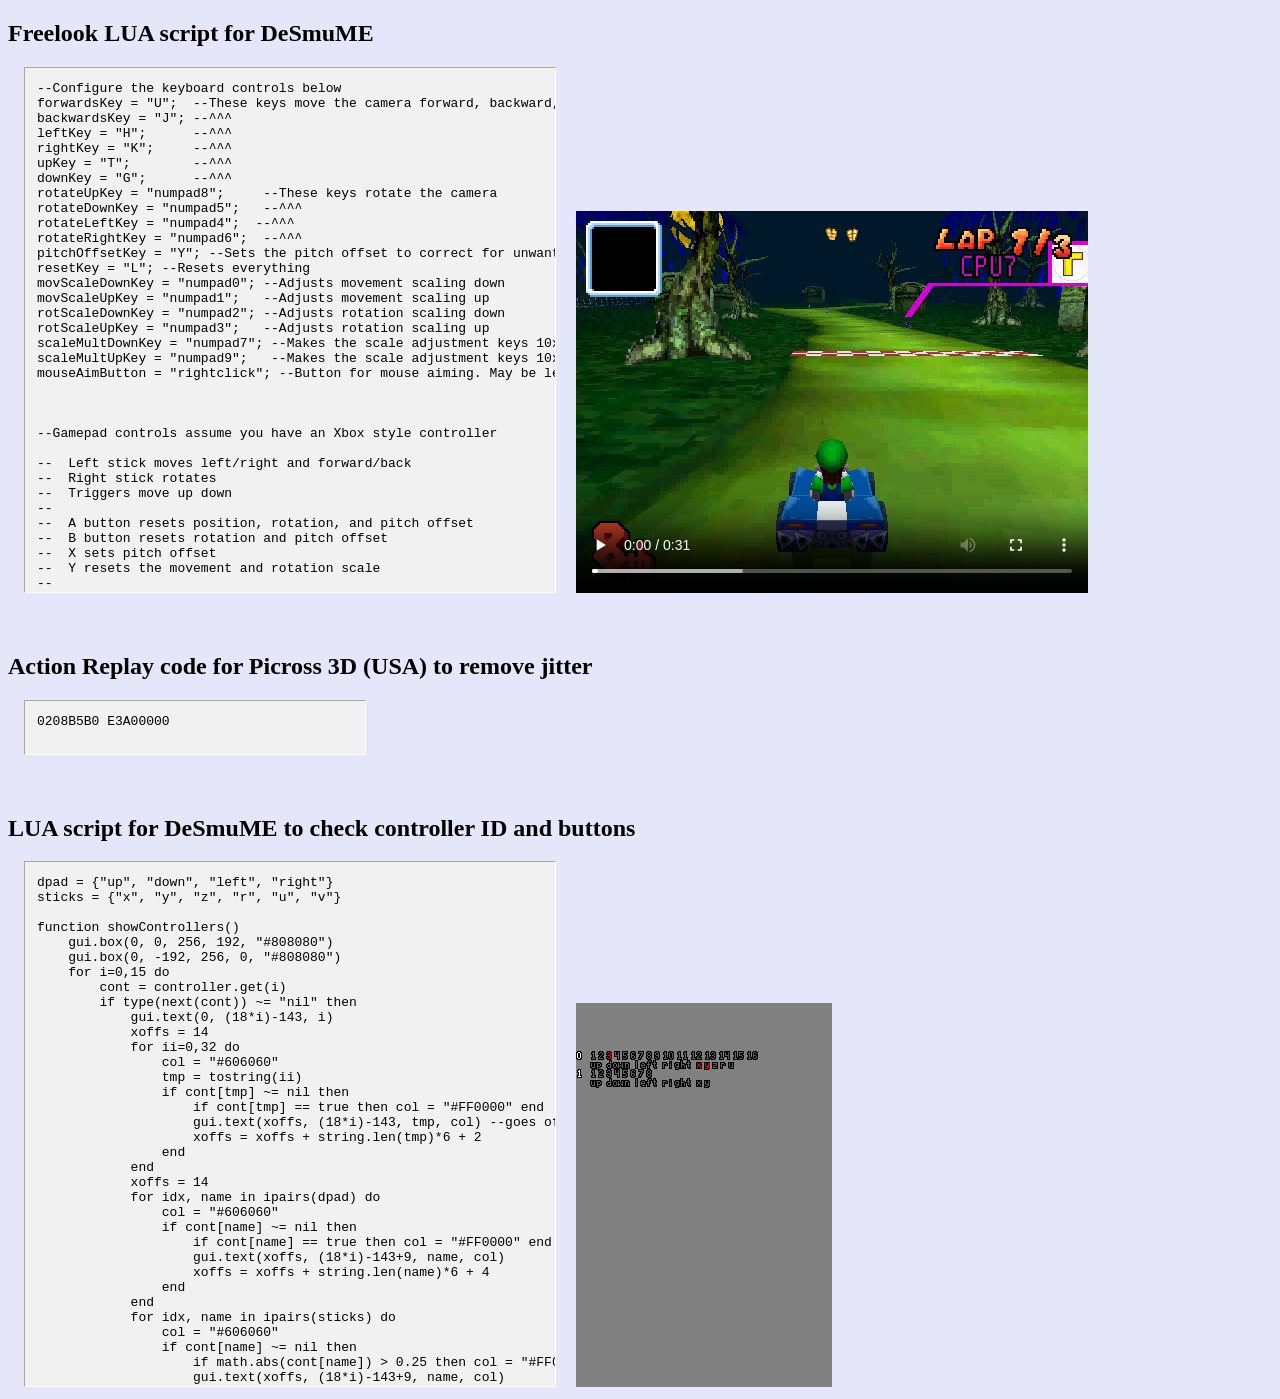
<file: miscstuff.html>
<!DOCTYPE html PUBLIC "-//W3C//DTD XHTML 1.0 Strict//EN" "http://www.w3.org/TR/xhtml1/DTD/xhtml1-strict.dtd">
<html xmlns="http://www.w3.org/1999/xhtml" xml:lang="en" lang="en" dir="ltr">
<head>
<title>Misc. stuff</title>
<style type="text/css">
.codebox {
    height: 1px;
    min-height: 1px;
    border-style: solid;
    border-width: 1px;
    margin: 0 1em;
    width: 40%;
    padding-bottom: 10px;
    display: inline-block;
    padding: 0.75em;
    padding-top: 0;
    height: 32em;
    overflow: auto;
    overflow-y: auto;
    background-color: #f1f1f1;
    border-color: #aca899 #fff #fff #aca899;
}
</style>
</head>

<body bgcolor="#E6E6FA">
<!-- I don't know how to HTML -->
<h2>Freelook LUA script for DeSmuME</h2>
<div class="codebox"><pre><code>--Configure the keyboard controls below
forwardsKey = "U";  --These keys move the camera forward, backward, left, right, up, down
backwardsKey = "J"; --^^^
leftKey = "H";      --^^^
rightKey = "K";     --^^^
upKey = "T";        --^^^
downKey = "G";      --^^^
rotateUpKey = "numpad8";     --These keys rotate the camera
rotateDownKey = "numpad5";   --^^^
rotateLeftKey = "numpad4";  --^^^
rotateRightKey = "numpad6";  --^^^
pitchOffsetKey = "Y"; --Sets the pitch offset to correct for unwanted roll. Aim at the horizon and press to set it.
resetKey = "L"; --Resets everything
movScaleDownKey = "numpad0"; --Adjusts movement scaling down
movScaleUpKey = "numpad1";   --Adjusts movement scaling up
rotScaleDownKey = "numpad2"; --Adjusts rotation scaling down
rotScaleUpKey = "numpad3";   --Adjusts rotation scaling up
scaleMultDownKey = "numpad7"; --Makes the scale adjustment keys 10x less effective
scaleMultUpKey = "numpad9";   --Makes the scale adjustment keys 10x more effective
mouseAimButton = "rightclick"; --Button for mouse aiming. May be leftclick, rightclick, middleclick or a keyboard key



--Gamepad controls assume you have an Xbox style controller

--  Left stick moves left/right and forward/back
--  Right stick rotates
--  Triggers move up down
--  
--  A button resets position, rotation, and pitch offset
--  B button resets rotation and pitch offset
--  X sets pitch offset
--  Y resets the movement and rotation scale
--  
--  Dpad Up/Down adjusts the movement scale
--  Dpad Left/Right adjusts the rotation scale
--  Hold the left or right bumpers to make smaller or bigger changes to the scales
--  
--  Setting the pitch offset is important. Without doing so, your view will roll around as you look left and right in most games.
--  Angle your view towards the "horizon" and rotate the camera 90 degrees to the left or right. Then hold X and adjust up/down a little until everything's level.

joyID = -1; --Controller ID to use. The script will attempt to find a suitable controller, but you can manually set this if you wish
yaw = 0.0;
pitch = 0.0;
pitchoffs = 0.0; --used to correct for the initial pitch of the camera
xpos = 0.0; --coordinates in a virtual 3D space
ypos = 0.0; --^^^
zpos = 0.0; --^^^
matAdjustment = {1,0,0,0,0,1,0,0,0,0,1,0,0,0,0,1};
movscale = 1.0;
rotscale = 1.0;
cooldown = 0;

function MatrixMult4x4(m1, m2) --sorta copied/inspired from some lua matrix library
    local mtx = {0,0,0,0,0,0,0,0,0,0,0,0,0,0,0,0}
    for i=1,4 do
        for j=1,4 do
            local num = 0
            for n=1,4 do
                num = num + m1[(i-1)*4+n] * m2[(n-1)*4+j]
            mtx[(i-1)*4+j] = num
            end
        end
    end
    return mtx;
end

function Rotate(angle,x,y,z)
    local s = math.sin(math.rad(angle));
    local c = math.cos(math.rad(angle));
    return {(1-c)*x*x+c, (1-c)*y*x-s*z, (1-c)*z*x+s*y, 0,
            (1-c)*x*y+s*z, (1-c)*y*y+c, (1-c)*z*y-s*x, 0,
            (1-c)*x*z-s*y, (1-c)*y*z+s*x, (1-c)*z*z+c, 0,
            0, 0, 0, 1};
end

function vecrotx(angle, vx, vy, vz) --used for pitch correction in the functions below
    return vx,
            vy * math.cos(math.rad(angle)) - vz * math.sin(math.rad(angle)),
            vy * math.sin(math.rad(angle)) + vz * math.cos(math.rad(angle));
end

function ApplyMovement(fX, fY, fZ, l)
    fX, fY, fZ = vecrotx(pitchoffs, fX, fY, fZ);
    
    local mag = math.sqrt(fX*fX + fY*fY + fZ*fZ);
    fX = fX / mag; fY = fY / mag; fZ = fZ / mag;
    fX = fX * l; fY = fY * l; fZ = fZ * l;
    xpos = xpos + fX; ypos = ypos + fY; zpos = zpos + fZ;
end

function MoveForward(l) --sorta based off https://www.gamedev.net/forums/topic/415144-get-forward-right-up-vectors-from-pitch-yaw-roll/
    local fX = math.sin(math.rad(yaw)) * math.cos(math.rad(pitch+pitchoffs));
    local fY = -math.sin(math.rad(pitch+pitchoffs));
    local fZ = -math.cos(math.rad(yaw)) * math.cos(math.rad(pitch+pitchoffs));
    
    ApplyMovement(fX, fY, fZ, l);
end

function MoveUp(l)
    local fX = math.sin(math.rad(yaw)) * math.cos(math.rad(pitchoffs+90));
    local fY = -math.sin(math.rad(pitchoffs+90));
    local fZ = -math.cos(math.rad(yaw)) * math.cos(math.rad(pitchoffs+90));
    
    ApplyMovement(fX, fY, fZ, l);
end

function MoveRight(l)
    local fX = math.sin(math.rad(yaw+90));
    local fY = 0;
    local fZ = -math.cos(math.rad(yaw+90));
    
    ApplyMovement(fX, fY, fZ, l);
end

function on3d()
    emu.set3dtransform(2,matAdjustment);
end
emu.register3devent(on3d);
emu.set3dtransform(1,nil);

if joyID == -1 then
    for i = 0, 15 do
        c = controller.get(i);
        if c.x and c.y and c.z and c.u and c.r then --simple check that only looks for all the needed axes
            joyID = i;
            print("Found suitable controller, id " .. i);
            break;
        end
    end
else
    print("Using manually set controller, id " .. joyID);
end
if joyID == -1 then
    print("No suitable controller found!");
end

while true do
    if joyID ~= -1 then
        local joy = controller.get(joyID)
        
        scalemult = 1;
        if joy["5"] then --Left bumper
            scalemult = 0.1;
        elseif joy["6"] then --Right bumper
            scalemult = 10;
        end
        if joy.up and cooldown==0 then --Dpad
            cooldown = 10;
            movscale = movscale + (0.1 * scalemult);
            print("Movement scale: " .. movscale);
        end
        if joy.down and cooldown==0 then --Dpad
            cooldown = 10;
            movscale = movscale - (0.1 * scalemult);
            print("Movement scale: " .. movscale);
        end
        if joy.right and cooldown==0 then --Dpad
            cooldown = 10;
            rotscale = rotscale + (0.1 * scalemult);
            print("Rotation scale: " .. rotscale);
        end
        if joy.left and cooldown==0 then --Dpad
            cooldown = 10;
            rotscale = rotscale - (0.1 * scalemult);
            print("Rotation scale: " .. rotscale);
        end
        
        if(math.abs(joy.x)>0.25) then --Left Stick
            MoveRight(-joy.x * movscale);
        end
        if(math.abs(joy.y)>0.25) then --Left Stick
            MoveForward(joy.y * movscale);
        end
        if(math.abs(joy.z)>0.25) then --Triggers
            MoveUp(-joy.z * movscale);
        end
        if(math.abs(joy.u)>0.25) then --Right Stick
            yaw = (yaw + (joy.u * rotscale)) % 360;
        end
        if(math.abs(joy.r)>0.25) then --Right Stick
            pitch = (pitch + (joy.r * rotscale)) % 360;
        end
        
        if joy["1"] and cooldown==0 then --A button
            cooldown = 20;
            yaw = 0.0;
            pitch = 0.0;
            pitchoffs = 0.0;
            xpos = 0.0;
            ypos = 0.0;
            zpos = 0.0;
            movscale = 1.0;
            rotscale = 1.0;
            print("Reset everything");
        end
        if joy["2"] and cooldown==0 then --B button
            cooldown = 20;
            yaw = 0.0;
            pitch = 0.0;
            pitchoffs = 0.0;
            print("Reset rotations");
        end
        if joy["3"] then --X button
            pitchoffs = -pitch;
        end
        if joy["4"] and cooldown==0 then --Y button
            cooldown = 20;
            movscale = 1.0;
            rotscale = 1.0;
            print("Movement/rotation scales reset");
        end
        if joy["8"] and cooldown==0 then --Start
            cooldown = 20;
            print(string.format("X,Y,Z = {%.4f, %.4f, %.4f}", xpos, ypos, zpos));
            print(string.format("yaw,pitch = {%.4f, %.4f}", yaw, pitch));
            print(string.format("pitch offset = %.4f", pitchoffs));
        end
    end
    
    
    --Ugly duplicated code for keyboard input
    keys = input.get()
    scalemult = 1;
    if keys[scaleMultDownKey] then
        scalemult = 0.1;
    elseif keys[scaleMultUpKey] then
        scalemult = 10;
    end
    if keys[movScaleUpKey] and cooldown==0 then --Dpad
        cooldown = 10;
        movscale = movscale + (0.1 * scalemult);
        print("Movement scale: " .. movscale);
    end
    if keys[movScaleDownKey] and cooldown==0 then --Dpad
        cooldown = 10;
        movscale = movscale - (0.1 * scalemult);
        print("Movement scale: " .. movscale);
    end
    if keys[rotScaleUpKey] and cooldown==0 then --Dpad
        cooldown = 10;
        rotscale = rotscale + (0.1 * scalemult);
        print("Rotation scale: " .. rotscale);
    end
    if keys[rotScaleDownKey] and cooldown==0 then --Dpad
        cooldown = 10;
        rotscale = rotscale - (0.1 * scalemult);
        print("Rotation scale: " .. rotscale);
    end
    
    if keys[forwardsKey] then
        MoveForward(-1 * movscale);
    end
    if keys[backwardsKey] then
        MoveForward(1 * movscale);
    end
    if keys[leftKey] then
        MoveRight(1 * movscale);
    end
    if keys[rightKey] then
        MoveRight(-1 * movscale);
    end
    if keys[upKey] then
        MoveUp(1 * movscale);
    end
    if keys[downKey] then
        MoveUp(-1 * movscale);
    end
    if keys[rotateUpKey] then
        pitch = (pitch - 1 * rotscale) % 360;
    end
    if keys[rotateDownKey] then
        pitch = (pitch + 1 * rotscale) % 360;
    end
    if keys[rotateLeftKey] then
        yaw = (yaw - 1 * rotscale) % 360;
    end
    if keys[rotateRightKey] then
        yaw = (yaw + 1 * rotscale) % 360;
    end
    if keys[pitchOffsetKey] then
        pitchoffs = -pitch;
    end
    if keys[resetKey] and cooldown==0 then
        cooldown = 20;
        yaw = 0.0;
        pitch = 0.0;
        pitchoffs = 0.0;
        xpos = 0.0;
        ypos = 0.0;
        zpos = 0.0;
        movscale = 1.0;
        rotscale = 1.0;
        print("Reset everything");
    end
    
    --Mouse aiming
    if keys[mouseAimButton] then
        if keys.xmouse and keys.ymouse then
            tmpX = (keys.xmouse - 128) / 128;
            tmpY = (keys.ymouse - 96) / 96;
            yaw = (yaw + tmpX * rotscale) % 360;
            pitch = (pitch + tmpY * rotscale) % 360;
        end
    end
    
    
    local tmp = Rotate(-yaw, 0.0, math.cos(math.rad(pitchoffs)), math.sin(math.rad(pitchoffs))); --roll correction magic sauce
    tmp = MatrixMult4x4(tmp, Rotate(-pitch, 1.0, 0.0, 0.0));
    local translation = {1,0,0,0,0,1,0,0,0,0,1,0,xpos,ypos,zpos,1};
    matAdjustment = MatrixMult4x4(translation, tmp);
    
    if cooldown>0 then cooldown=cooldown-1 end
    emu.frameadvance();
end
</code></pre></div>
<video controls autoplay loop><source src="freelook.webm" type="video/webm" /></video>
<br/><br/><br/>
<h2>Action Replay code for Picross 3D (USA) to remove jitter</h2>
<div class="codebox" style="height: auto; width: 25%;"><pre><code>0208B5B0 E3A00000</code></pre></div>
<br/><br/><br/>
<h2>LUA script for DeSmuME to check controller ID and buttons</h2>
<div class="codebox"><pre><code>dpad = {"up", "down", "left", "right"}
sticks = {"x", "y", "z", "r", "u", "v"}

function showControllers()
    gui.box(0, 0, 256, 192, "#808080")
    gui.box(0, -192, 256, 0, "#808080")
    for i=0,15 do
        cont = controller.get(i)
        if type(next(cont)) ~= "nil" then
            gui.text(0, (18*i)-143, i)
            xoffs = 14
            for ii=0,32 do
                col = "#606060"
                tmp = tostring(ii)
                if cont[tmp] ~= nil then
                    if cont[tmp] == true then col = "#FF0000" end
                    gui.text(xoffs, (18*i)-143, tmp, col) --goes off screen if controller has more than ~20 buttons.
                    xoffs = xoffs + string.len(tmp)*6 + 2
                end
            end
            xoffs = 14
            for idx, name in ipairs(dpad) do
                col = "#606060"
                if cont[name] ~= nil then
                    if cont[name] == true then col = "#FF0000" end
                    gui.text(xoffs, (18*i)-143+9, name, col)
                    xoffs = xoffs + string.len(name)*6 + 4
                end
            end
            for idx, name in ipairs(sticks) do
                col = "#606060"
                if cont[name] ~= nil then
                    if math.abs(cont[name]) > 0.25 then col = "#FF0000" end
                    gui.text(xoffs, (18*i)-143+9, name, col)
                    xoffs = xoffs + string.len(name)*6 + 2
                end
            end
        end
    end
end
gui.register(showControllers)</code></pre></div>
<img src="[data-uri]">
</body>
</html>
</file>
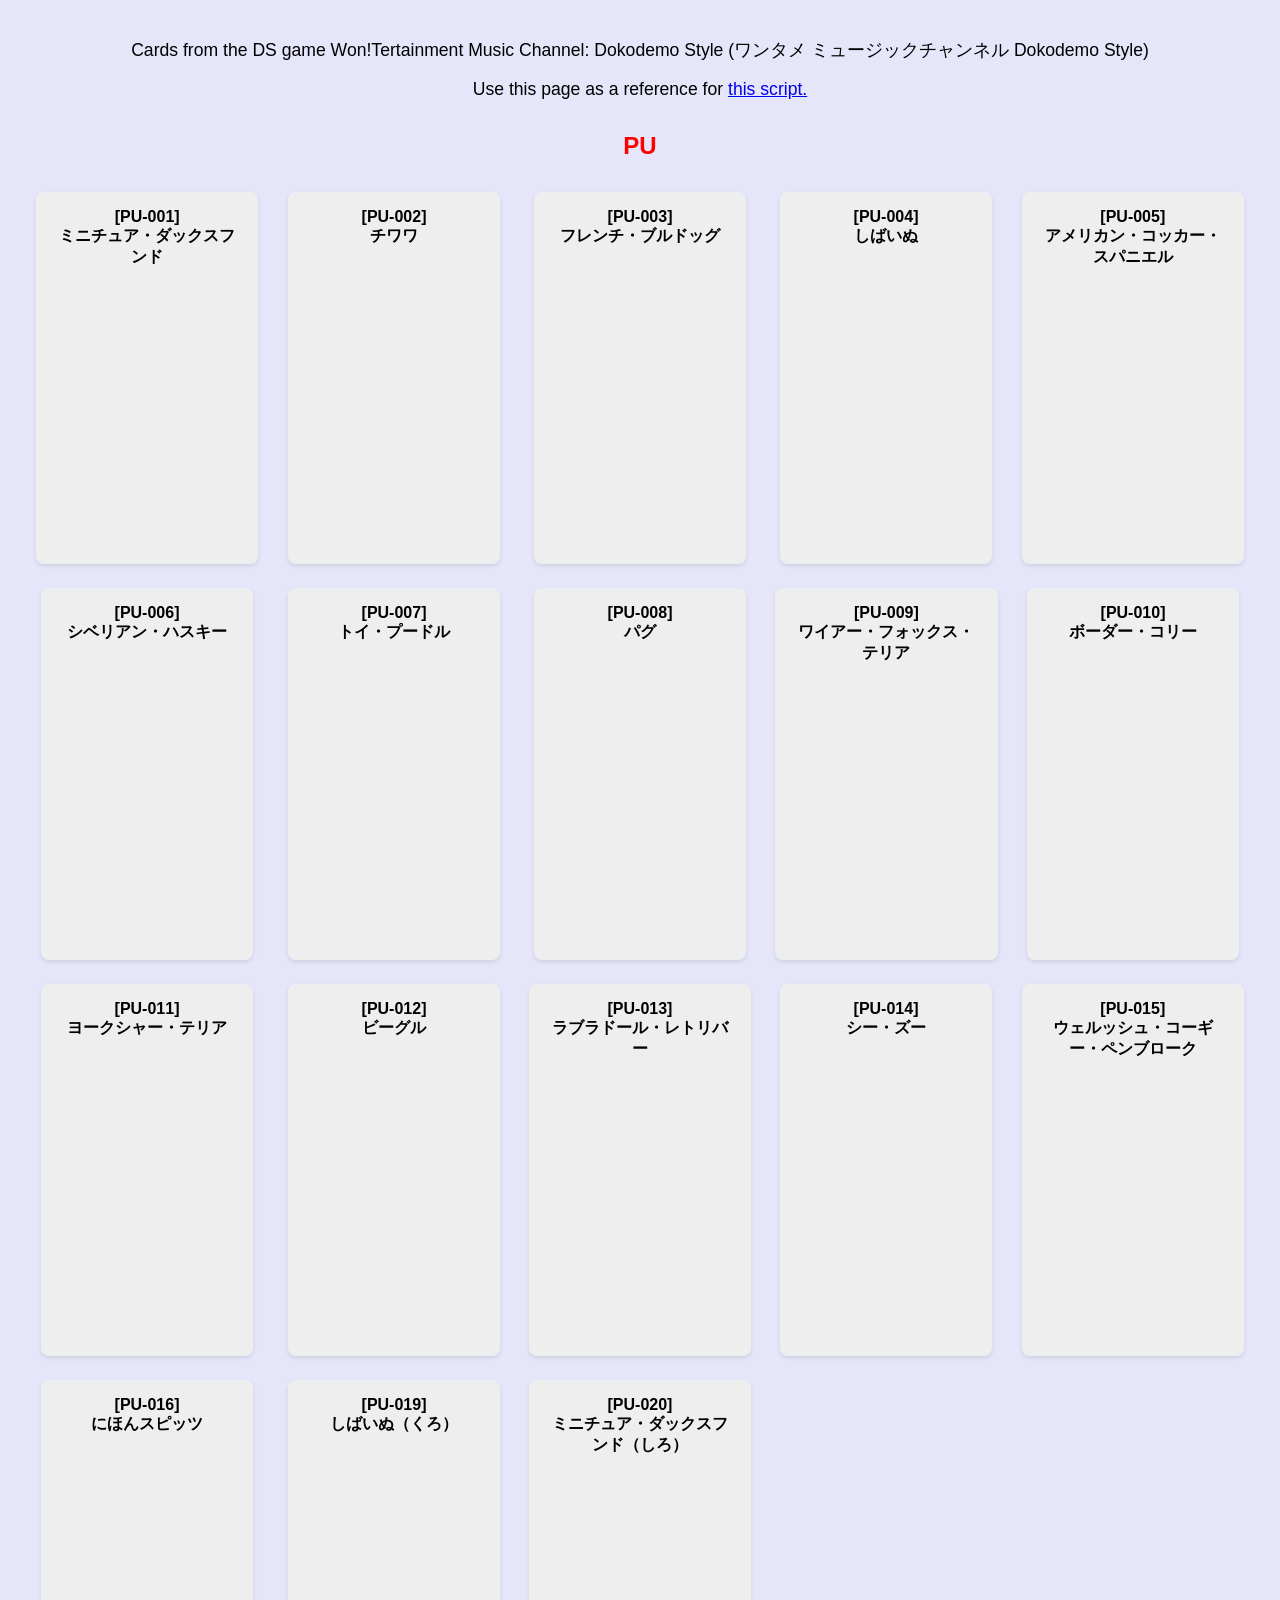
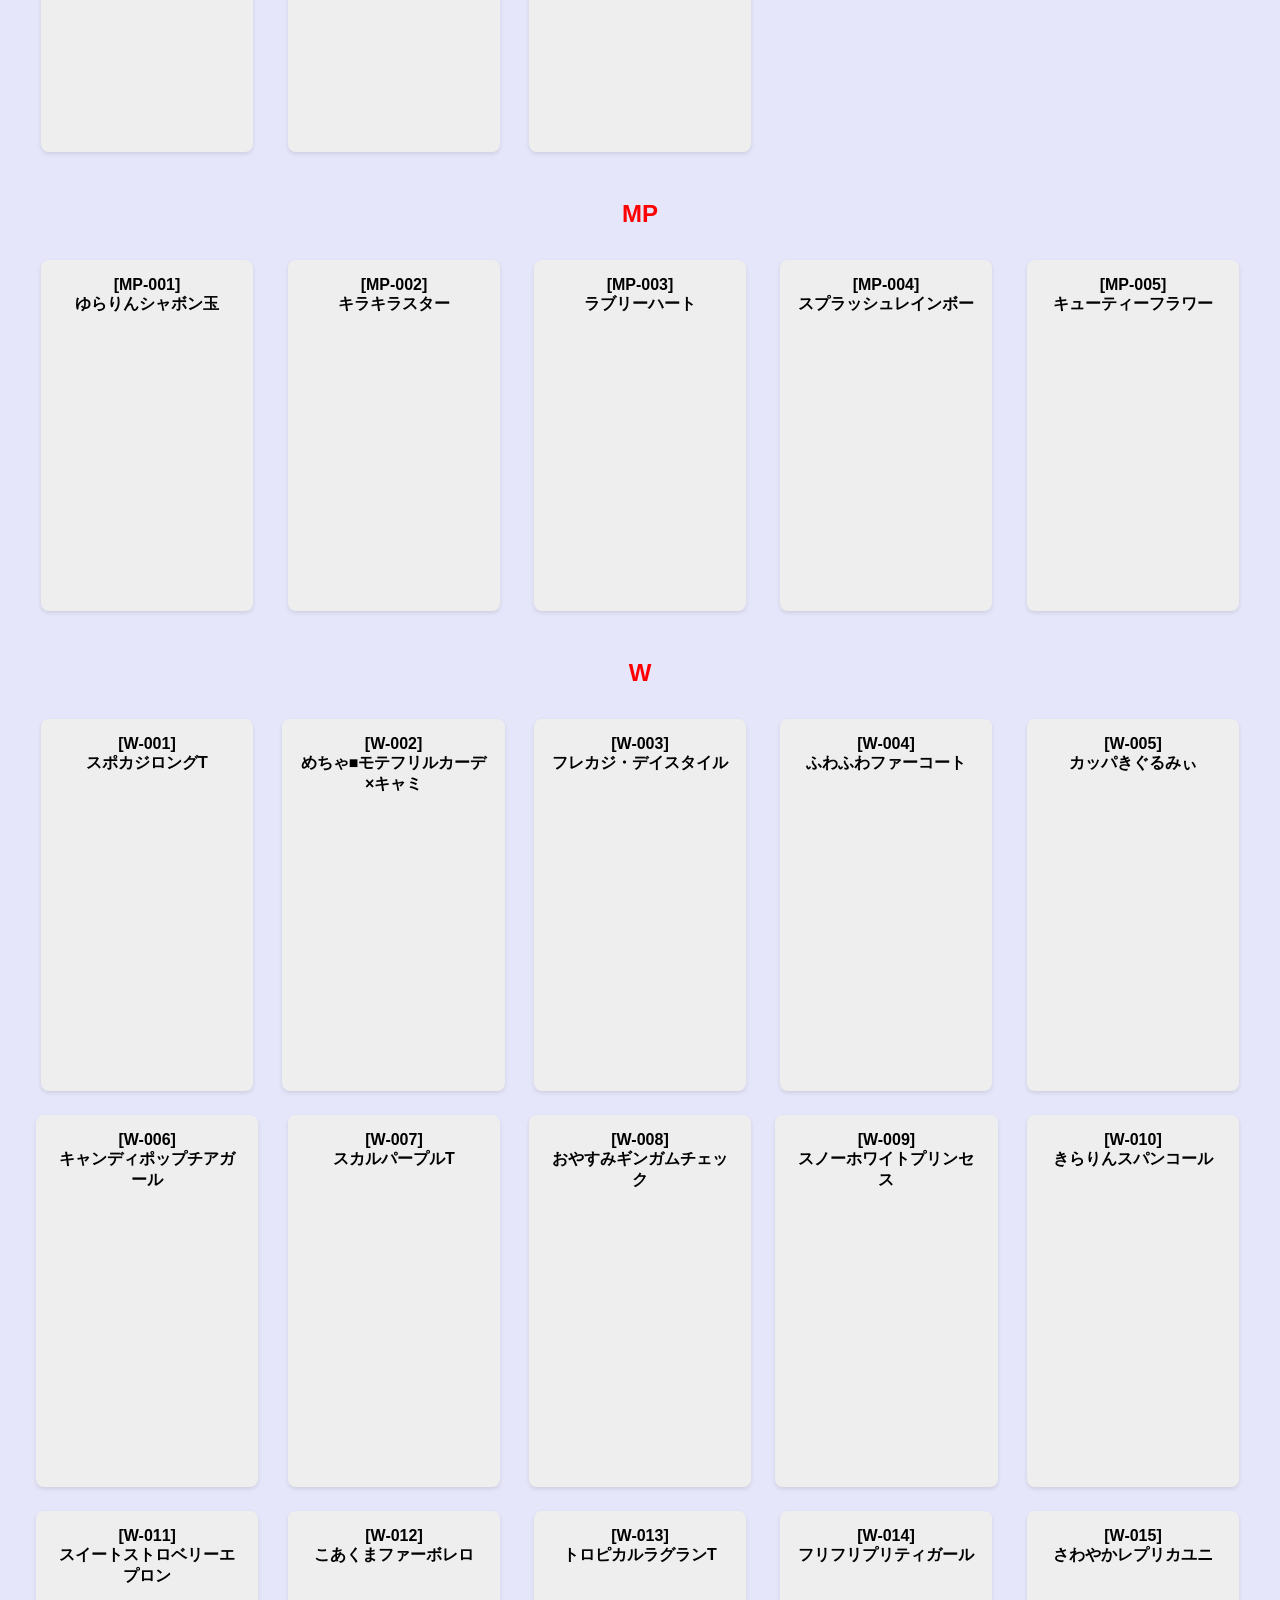
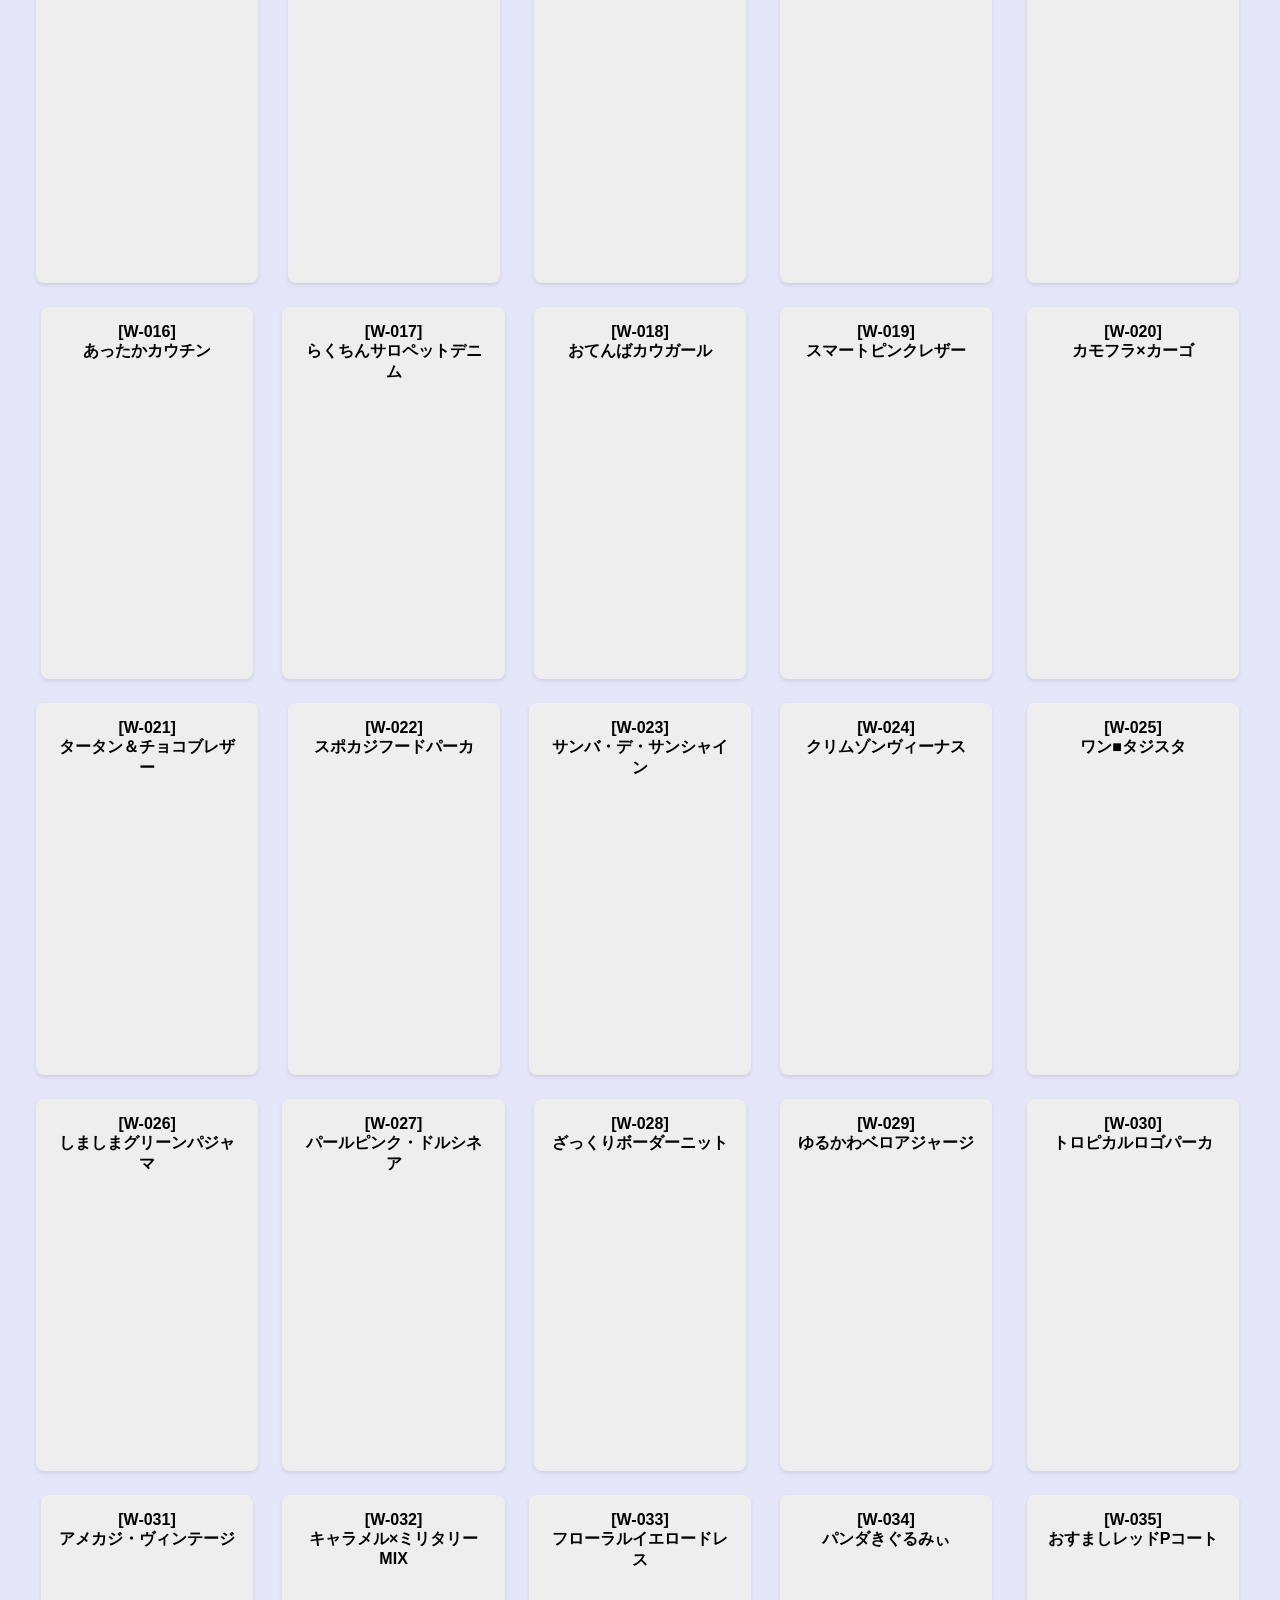
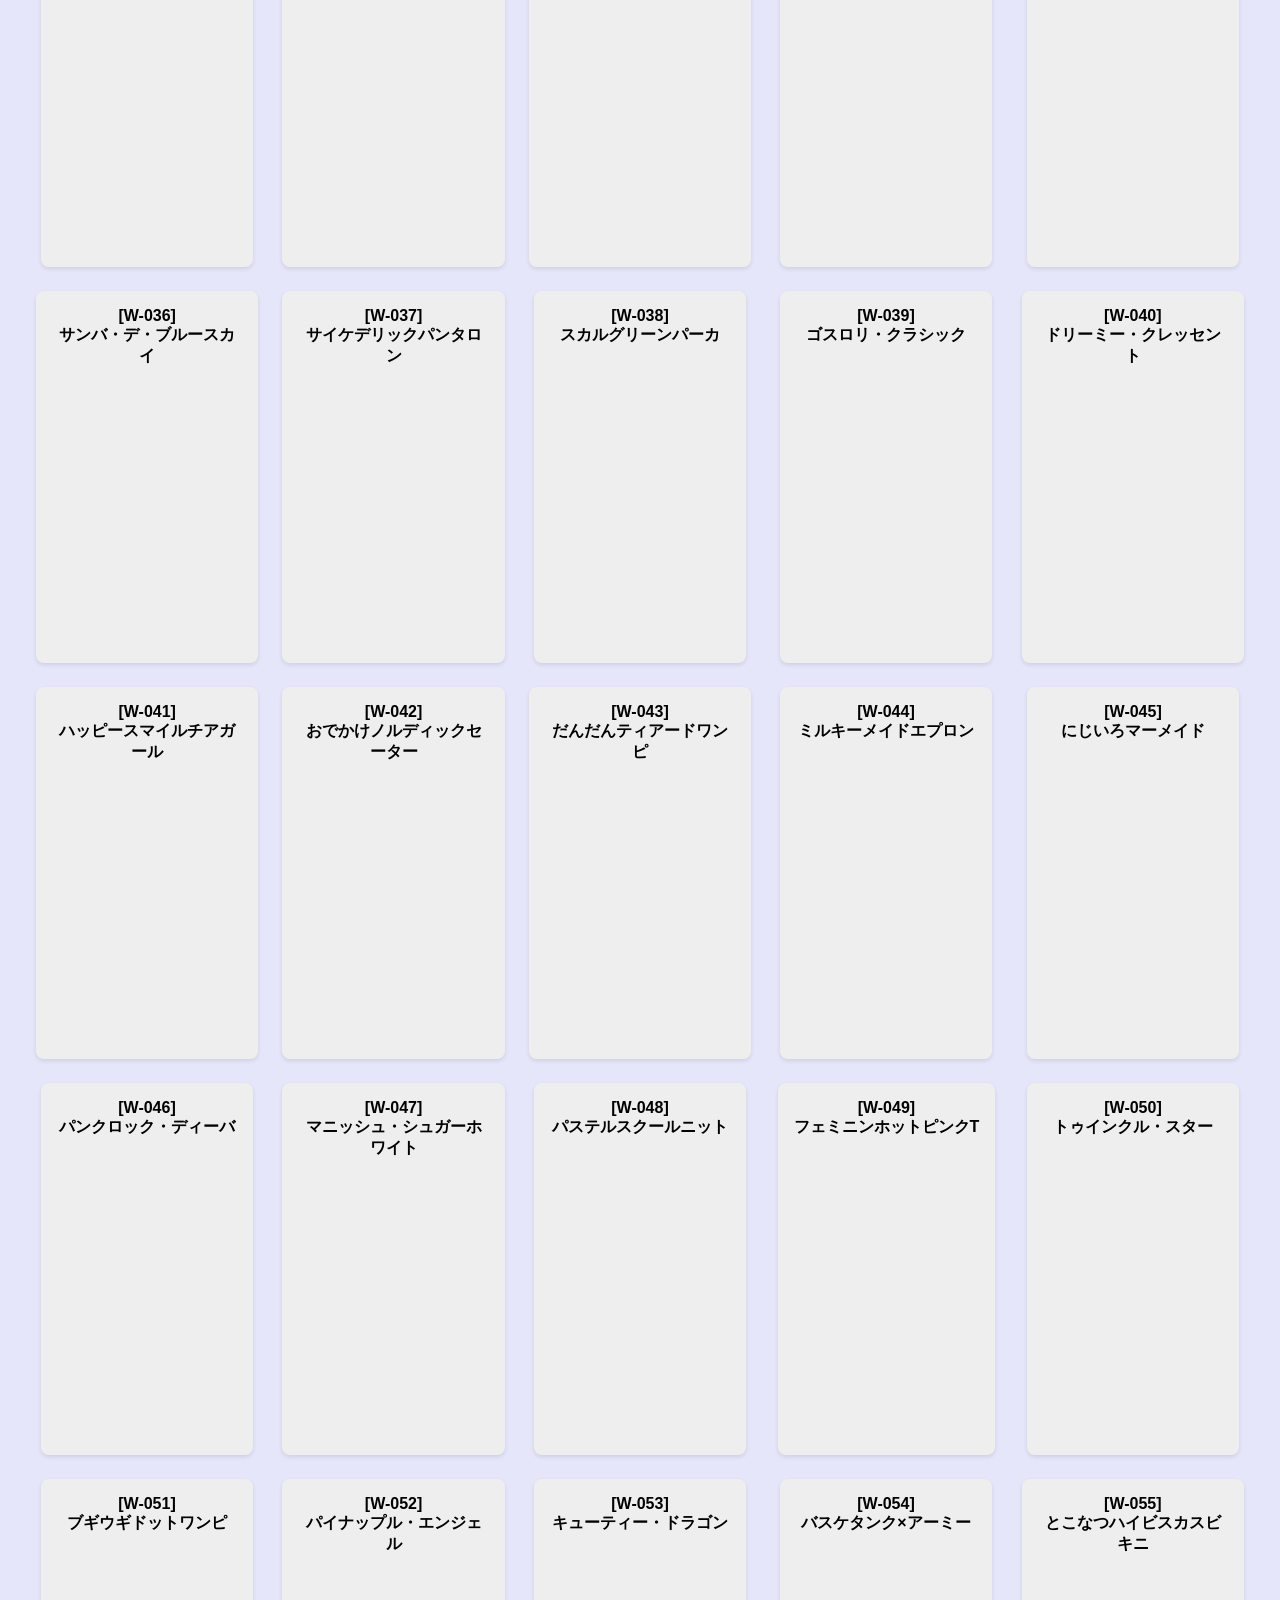
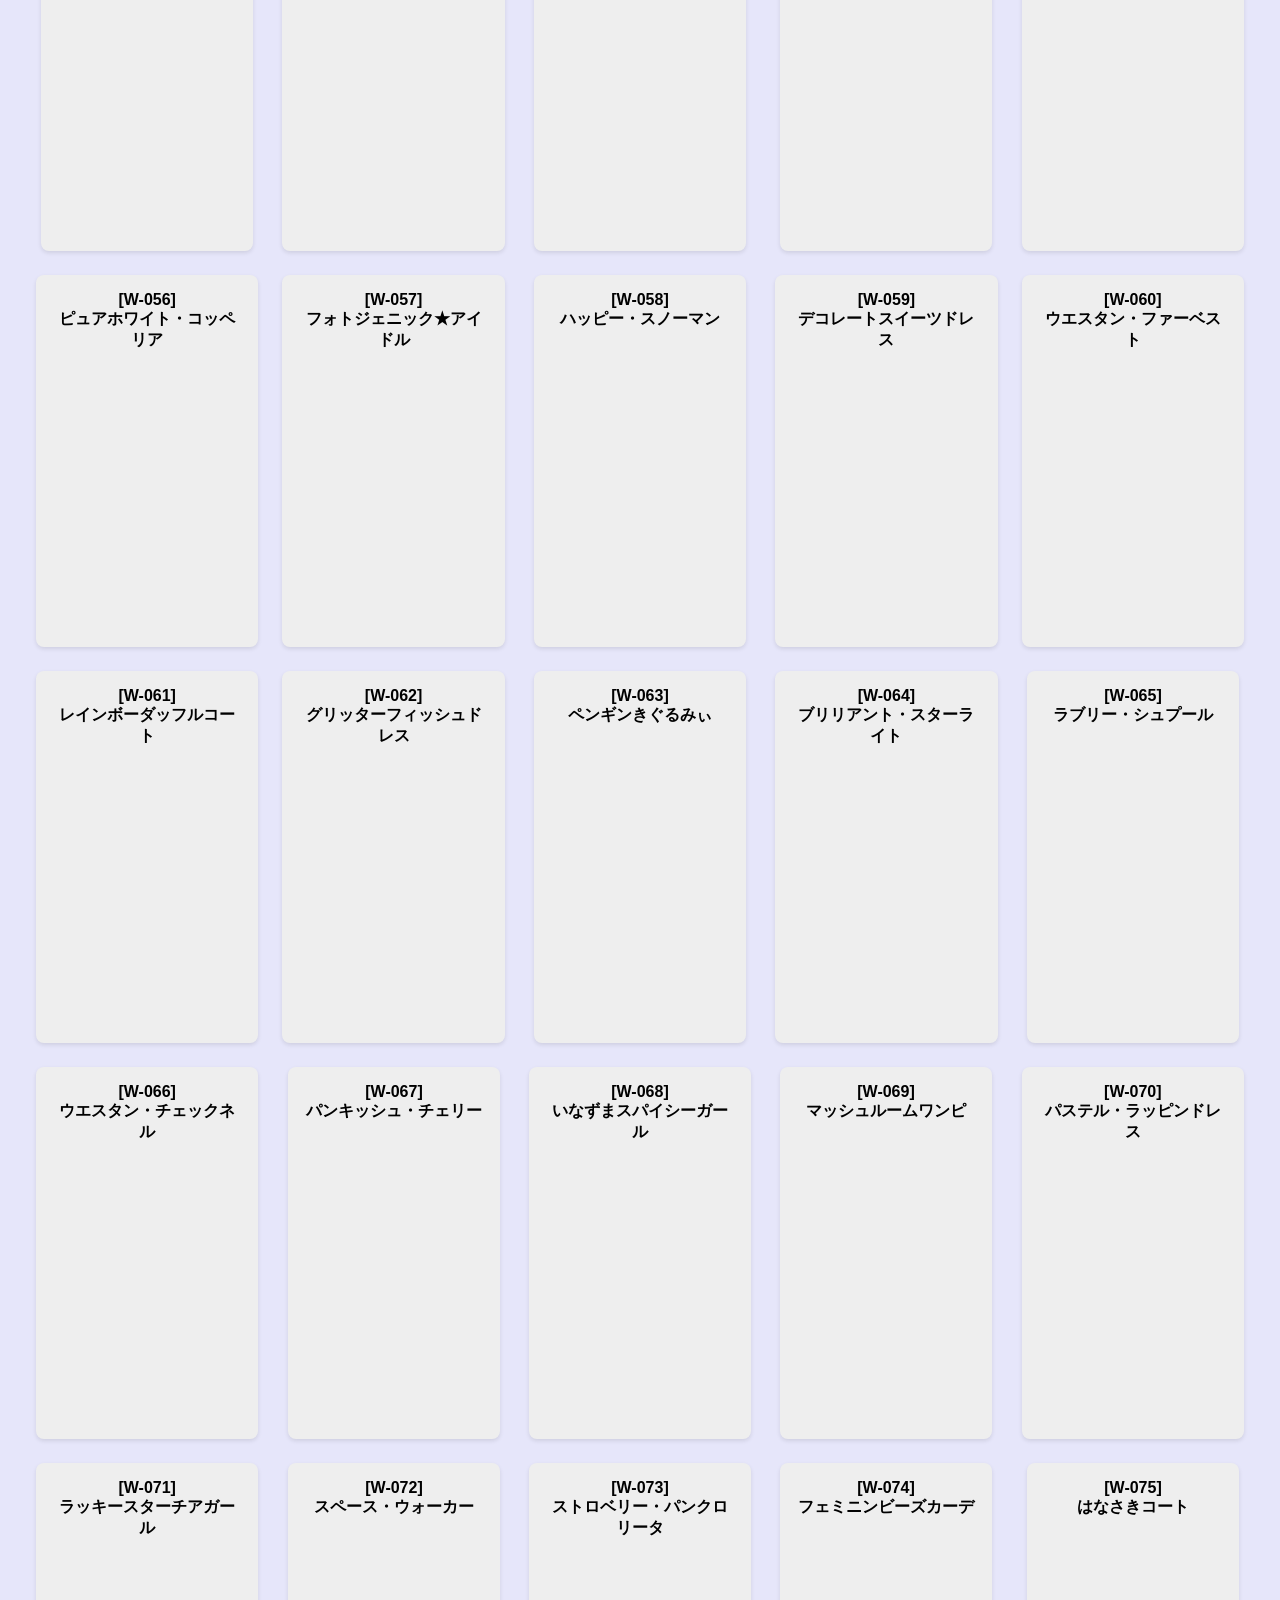
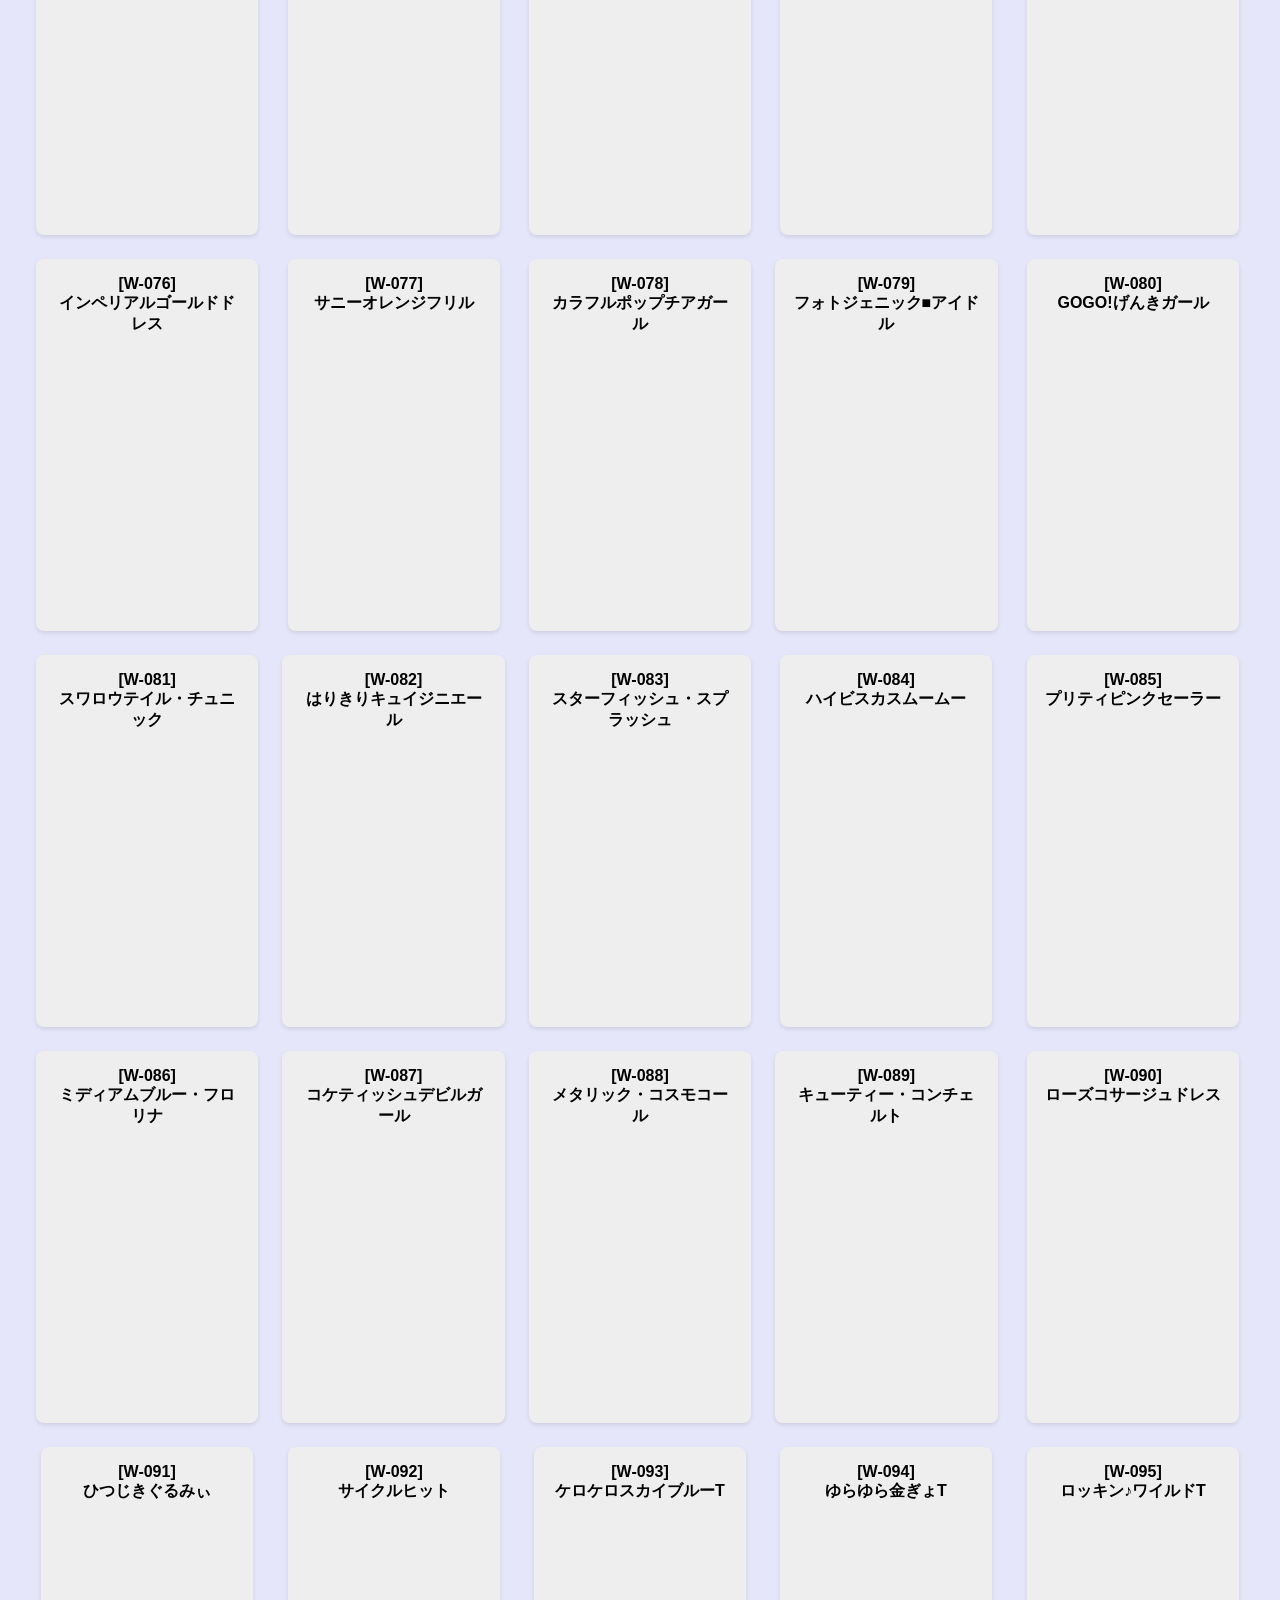
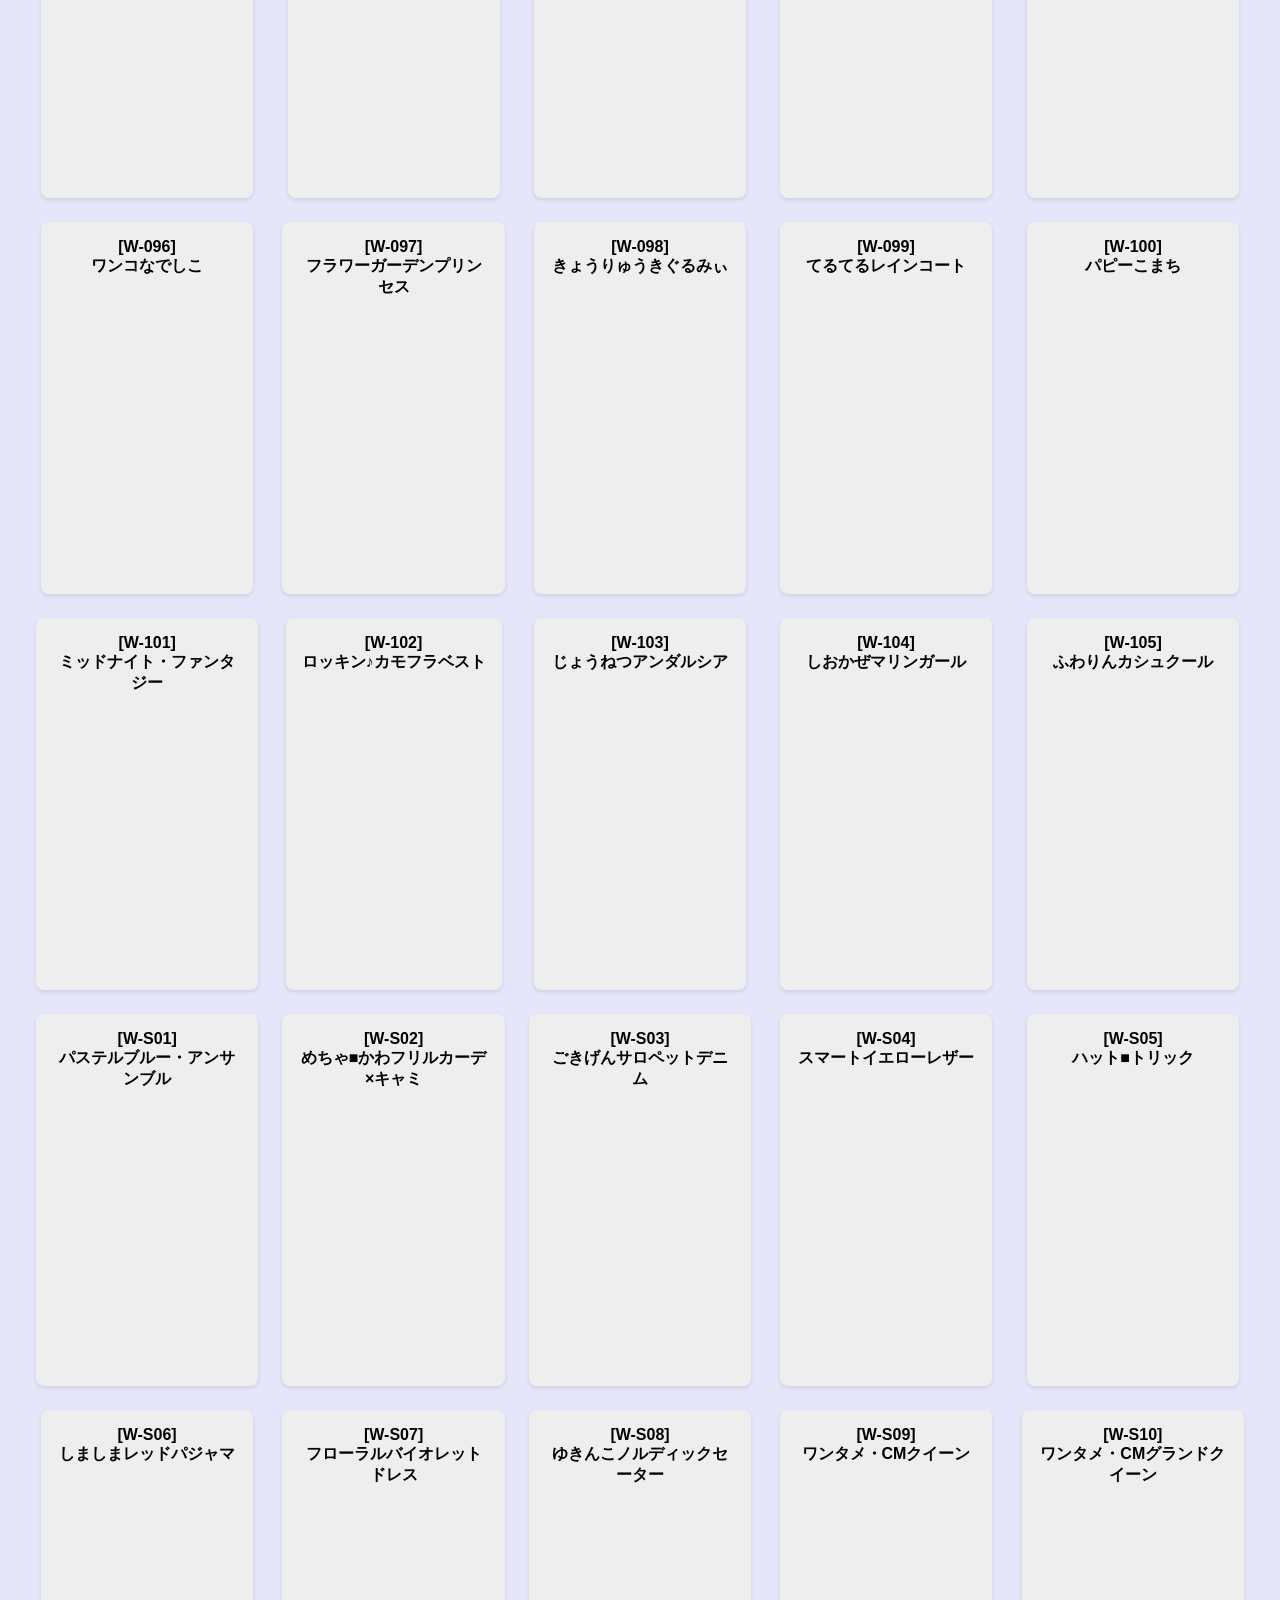
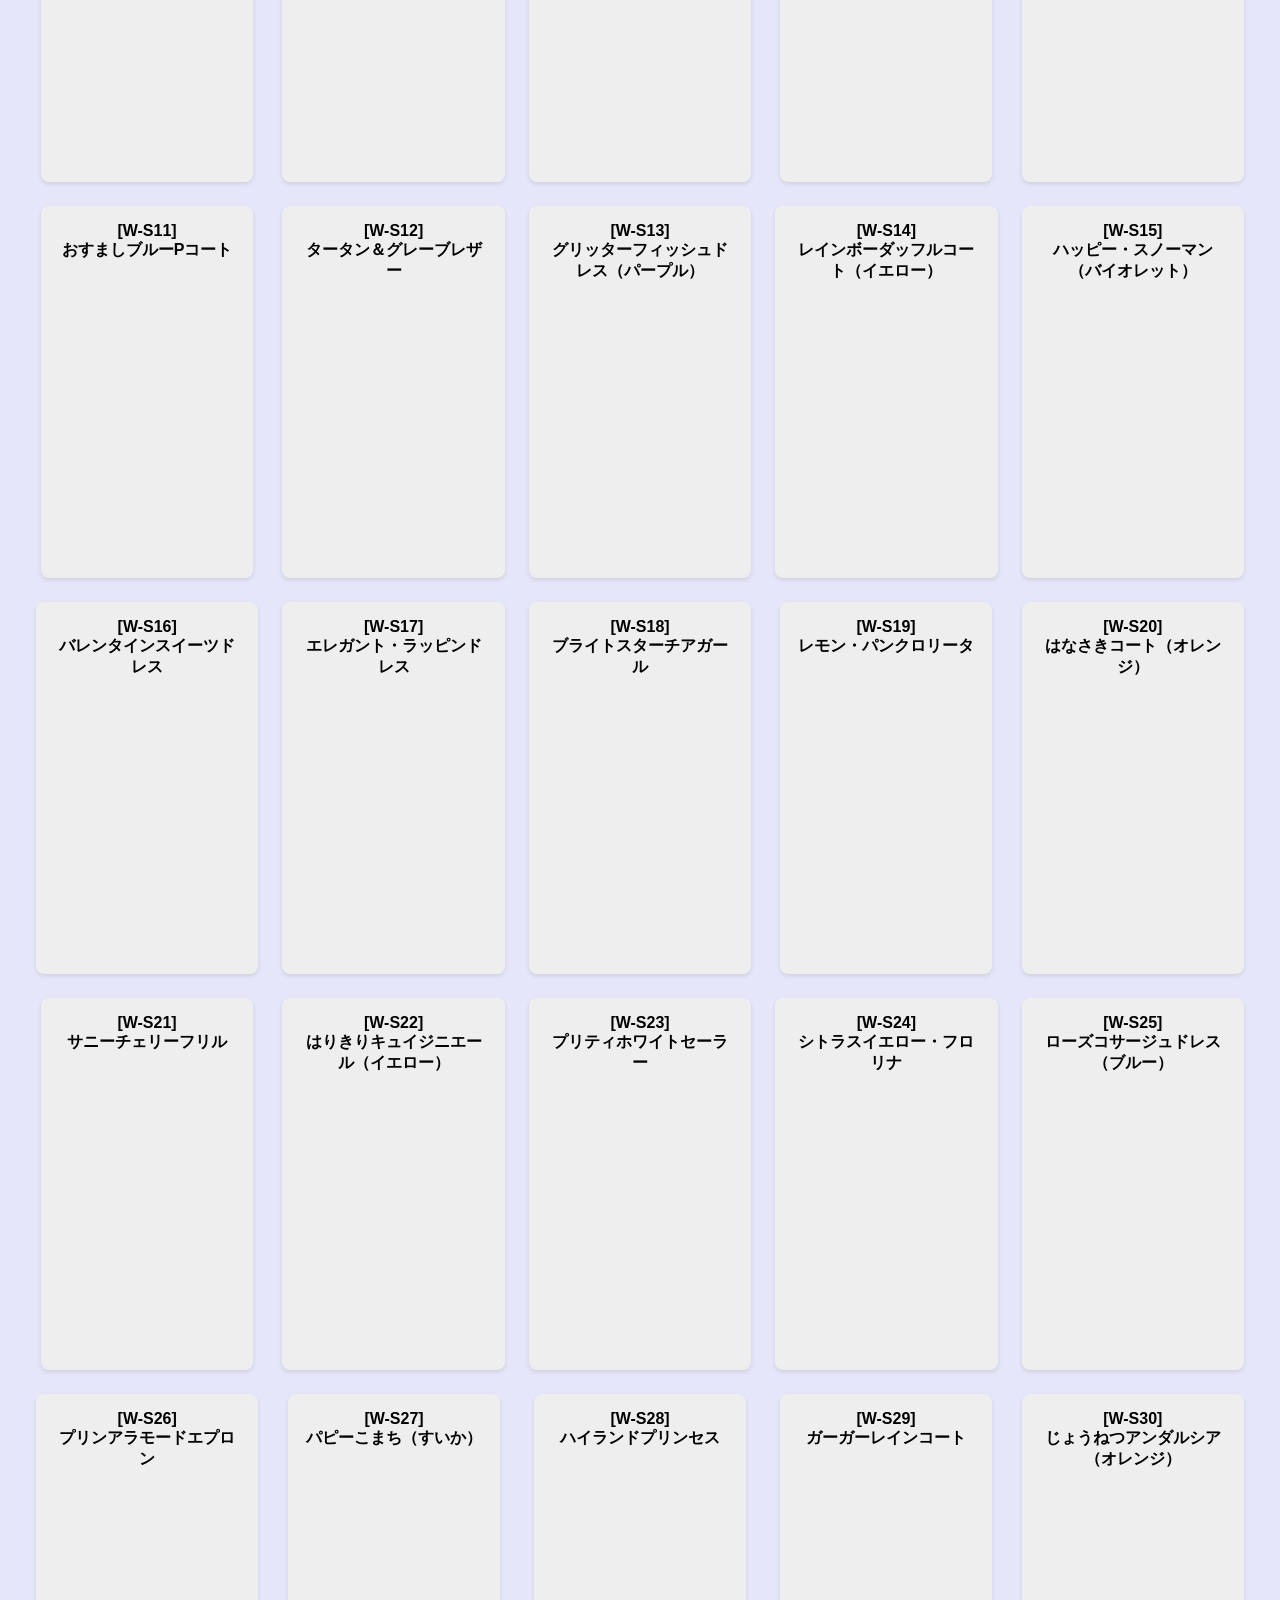
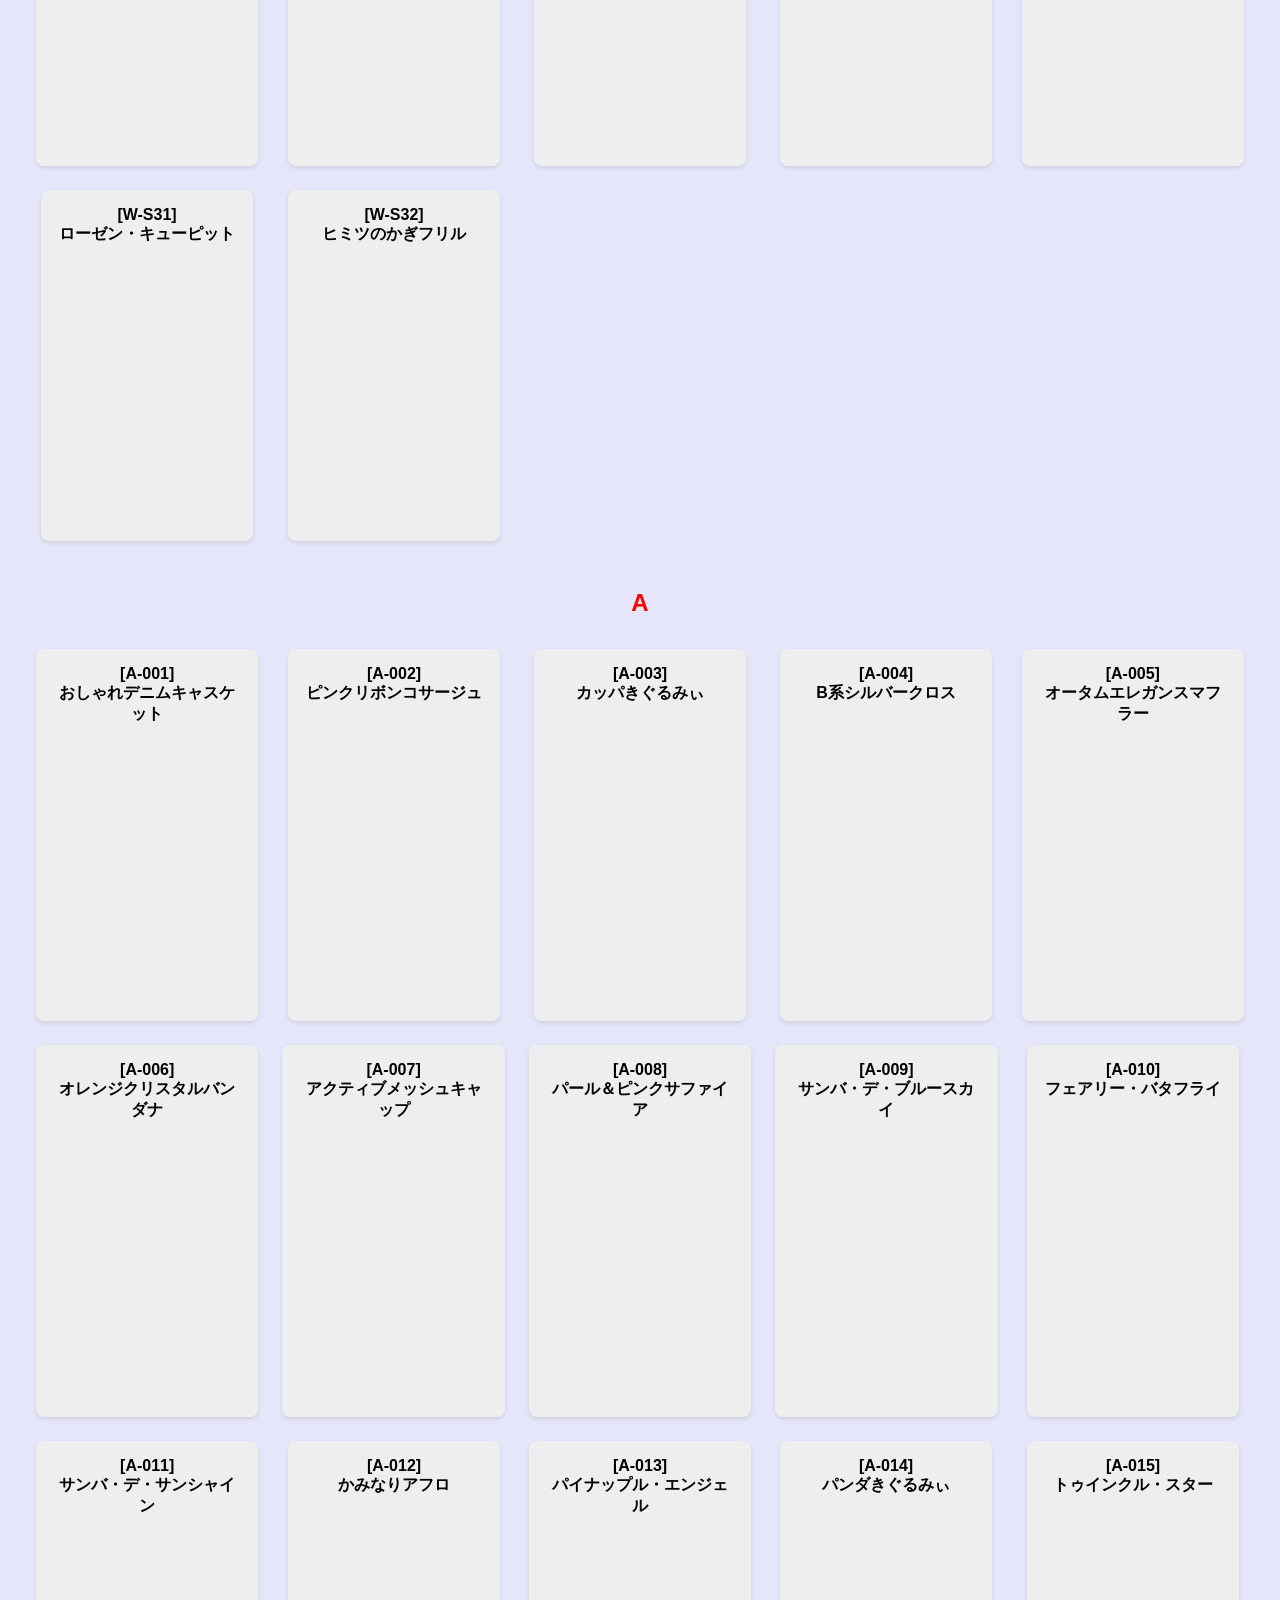
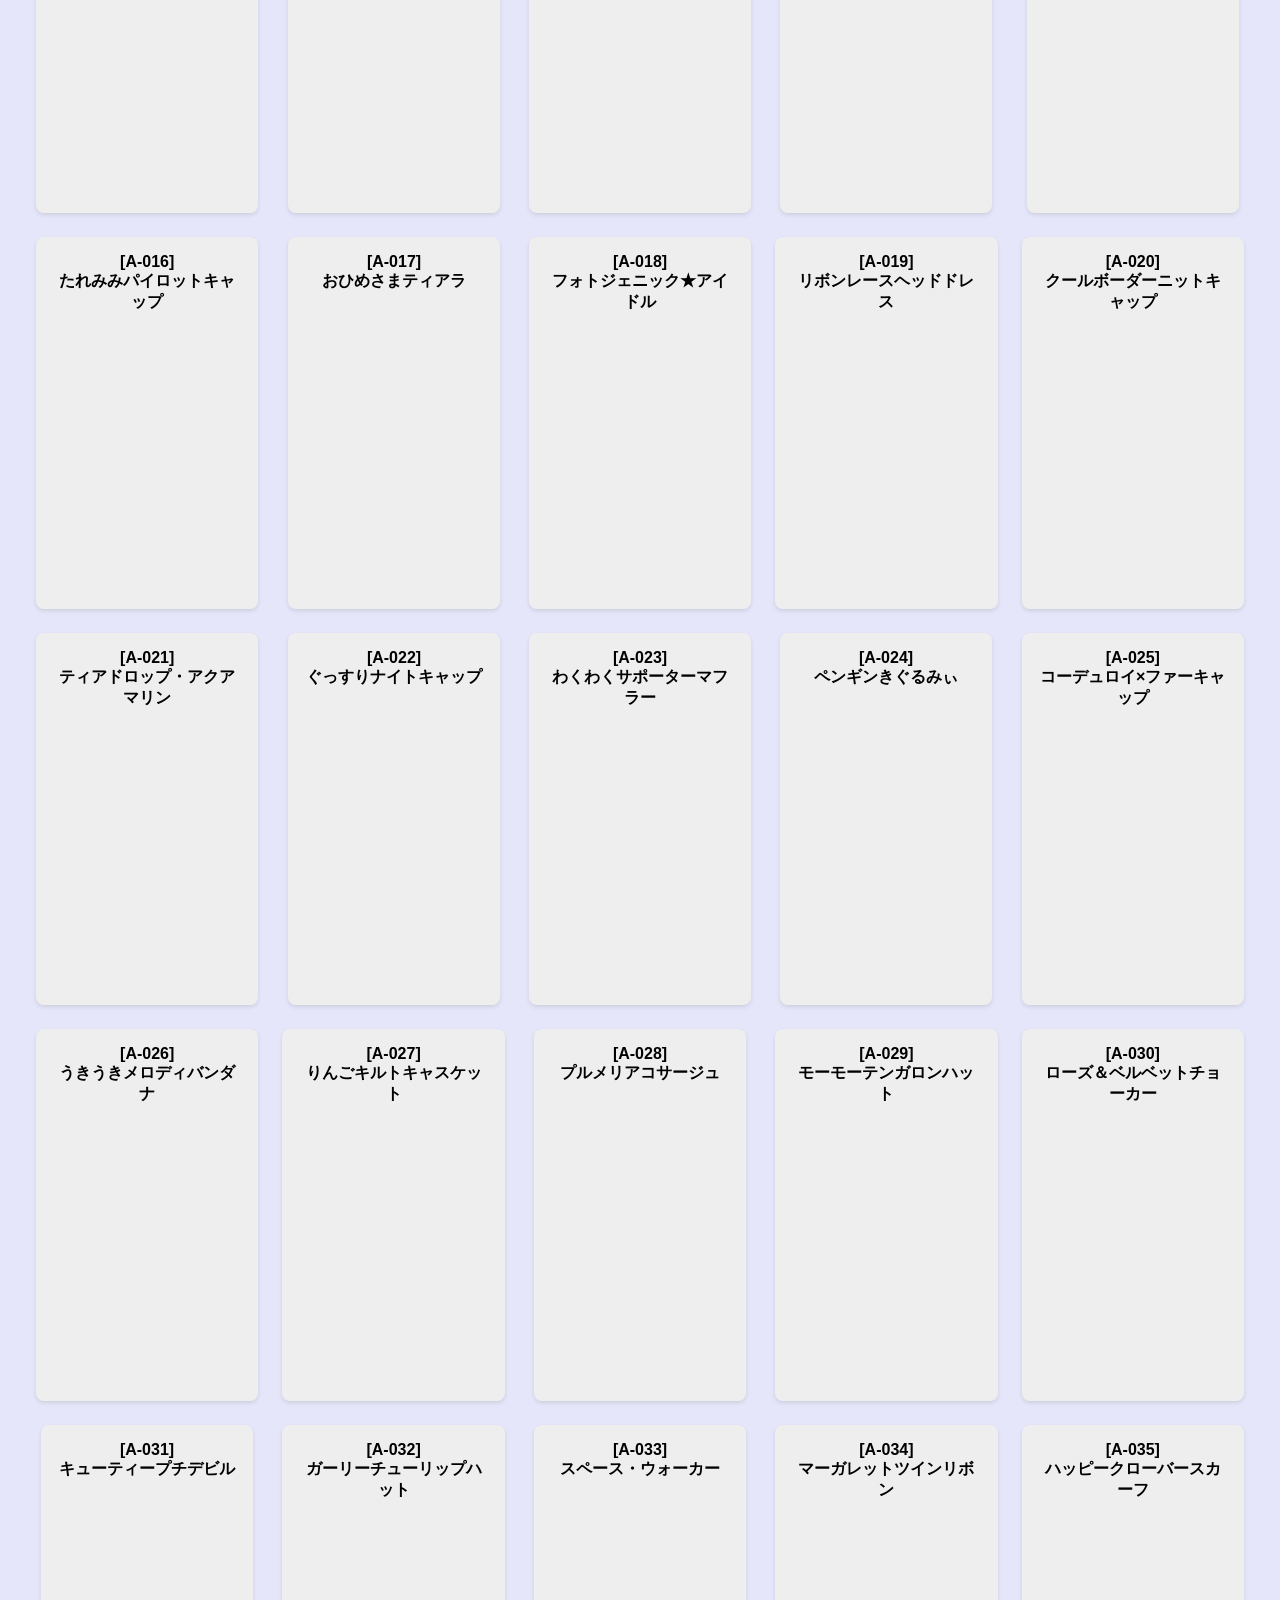
<file: wantame.html>
<!DOCTYPE html>
<html lang="en">
<head>
  <meta charset="utf-8">
  <title>Won!Tertainment Music Channel: Dokodemo Style / ワンタメ ミュージックチャンネル Dokodemo Style / wantame CODE128</title>
  <style>
    body {
      background-color: #E6E6FA;
      font-family: Arial, sans-serif;
      margin: 0;
      padding: 20px;
    }

    .container {
      max-width: 1800px;
      margin: 0 auto;
      text-align: center;
    }

    .intro {
      margin-bottom: 2rem;
      font-size: 1.1rem;
    }

    .card-section {
      margin-bottom: 2rem;
    }

    .card-grid {
      display: grid;
      grid-template-columns: repeat(auto-fit, minmax(200px, 1fr));
      gap: 1.5rem;
      justify-items: center;
      padding: 1rem;
    }

    .card {
      display: flex;
      flex-direction: column;
      align-items: center;
      padding: 1rem;
      background: #eee;
      border-radius: 8px;
      box-shadow: 0 2px 4px rgba(0, 0, 0, 0.1);
      perspective: 1000px;
    }

    .card-title {
      font-size: 1rem;
      font-weight: bold;
      margin-bottom: 0.5rem;
    }

    .card-flipper {
      position: relative;
      width: 180px;
      height: 256px;
      margin: 0.5rem 0;
      transition: transform 0.6s ease-in-out;
      transform-style: preserve-3d;
    }

    .card:hover .card-flipper {
      transform: rotateY(180deg);
    }

    .card-front, .card-back {
      position: absolute;
      width: 100%;
      height: 100%;
      backface-visibility: hidden;
      border-radius: 8px;
    }

    .card-front {
      background: url("WantameCards2x.png") no-repeat;
    }

    .card-back {
      background: url("WantameCardBacks2x.png") no-repeat;
      transform: rotateY(180deg);
    }

    .section-title {
      color: red;
      font-size: 1.5rem;
      margin: 1rem auto;
      display: table;
    }

    /* Card sprite positions */
    .card-PU-002 { background-position: -0px -0px; }
    .card-PU-001 { background-position: -180px -0px; }
    .card-PU-015 { background-position: -360px -0px; }
    .card-PU-013 { background-position: -540px -0px; }
    .card-PU-011 { background-position: -720px -0px; }
    .card-PU-004 { background-position: -900px -0px; }
    .card-PU-007 { background-position: -1080px -0px; }
    .card-PU-006 { background-position: -1260px -0px; }
    .card-PU-005 { background-position: -1440px -0px; }
    .card-PU-008 { background-position: -1620px -0px; }
    .card-PU-003 { background-position: -1800px -0px; }
    .card-PU-009 { background-position: -1980px -0px; }
    .card-PU-016 { background-position: -2160px -0px; }
    .card-PU-010 { background-position: -2340px -0px; }
    .card-PU-020 { background-position: -2520px -0px; }
    .card-PU-019 { background-position: -2700px -0px; }
    .card-PU-014 { background-position: -2880px -0px; }
    .card-PU-012 { background-position: -3060px -0px; }
    .card-W-001 { background-position: -3240px -0px; }
    .card-W-002 { background-position: -3420px -0px; }
    .card-W-003 { background-position: -0px -256px; }
    .card-W-004 { background-position: -180px -256px; }
    .card-W-005 { background-position: -360px -256px; }
    .card-W-006 { background-position: -540px -256px; }
    .card-W-007 { background-position: -720px -256px; }
    .card-W-008 { background-position: -900px -256px; }
    .card-W-009 { background-position: -1080px -256px; }
    .card-W-010 { background-position: -1260px -256px; }
    .card-W-011 { background-position: -1440px -256px; }
    .card-W-012 { background-position: -1620px -256px; }
    .card-W-013 { background-position: -1800px -256px; }
    .card-W-014 { background-position: -1980px -256px; }
    .card-W-015 { background-position: -2160px -256px; }
    .card-W-016 { background-position: -2340px -256px; }
    .card-W-017 { background-position: -2520px -256px; }
    .card-W-018 { background-position: -2700px -256px; }
    .card-W-019 { background-position: -2880px -256px; }
    .card-W-020 { background-position: -3060px -256px; }
    .card-W-021 { background-position: -3240px -256px; }
    .card-W-022 { background-position: -3420px -256px; }
    .card-W-023 { background-position: -0px -512px; }
    .card-W-024 { background-position: -180px -512px; }
    .card-W-025 { background-position: -360px -512px; }
    .card-W-026 { background-position: -540px -512px; }
    .card-W-027 { background-position: -720px -512px; }
    .card-W-028 { background-position: -900px -512px; }
    .card-W-029 { background-position: -1080px -512px; }
    .card-W-030 { background-position: -1260px -512px; }
    .card-W-031 { background-position: -1440px -512px; }
    .card-W-032 { background-position: -1620px -512px; }
    .card-W-033 { background-position: -1800px -512px; }
    .card-W-034 { background-position: -1980px -512px; }
    .card-W-035 { background-position: -2160px -512px; }
    .card-W-036 { background-position: -2340px -512px; }
    .card-W-037 { background-position: -2520px -512px; }
    .card-W-038 { background-position: -2700px -512px; }
    .card-W-039 { background-position: -2880px -512px; }
    .card-W-040 { background-position: -3060px -512px; }
    .card-W-041 { background-position: -3240px -512px; }
    .card-W-042 { background-position: -3420px -512px; }
    .card-W-043 { background-position: -0px -768px; }
    .card-W-044 { background-position: -180px -768px; }
    .card-W-045 { background-position: -360px -768px; }
    .card-W-046 { background-position: -540px -768px; }
    .card-W-047 { background-position: -720px -768px; }
    .card-W-048 { background-position: -900px -768px; }
    .card-W-049 { background-position: -1080px -768px; }
    .card-W-050 { background-position: -1260px -768px; }
    .card-W-051 { background-position: -1440px -768px; }
    .card-W-052 { background-position: -1620px -768px; }
    .card-W-053 { background-position: -1800px -768px; }
    .card-W-054 { background-position: -1980px -768px; }
    .card-W-055 { background-position: -2160px -768px; }
    .card-W-056 { background-position: -2340px -768px; }
    .card-W-S01 { background-position: -2520px -768px; }
    .card-W-S02 { background-position: -2700px -768px; }
    .card-W-S03 { background-position: -2880px -768px; }
    .card-W-S04 { background-position: -3060px -768px; }
    .card-W-S05 { background-position: -3240px -768px; }
    .card-W-S06 { background-position: -3420px -768px; }
    .card-W-S07 { background-position: -0px -1024px; }
    .card-W-S08 { background-position: -180px -1024px; }
    .card-W-S09 { background-position: -360px -1024px; }
    .card-W-S10 { background-position: -540px -1024px; }
    .card-W-057 { background-position: -720px -1024px; }
    .card-W-058 { background-position: -900px -1024px; }
    .card-W-059 { background-position: -1080px -1024px; }
    .card-W-060 { background-position: -1260px -1024px; }
    .card-W-061 { background-position: -1440px -1024px; }
    .card-W-067 { background-position: -1620px -1024px; }
    .card-W-062 { background-position: -1800px -1024px; }
    .card-W-068 { background-position: -1980px -1024px; }
    .card-W-069 { background-position: -2160px -1024px; }
    .card-W-063 { background-position: -2340px -1024px; }
    .card-W-064 { background-position: -2520px -1024px; }
    .card-W-065 { background-position: -2700px -1024px; }
    .card-W-070 { background-position: -2880px -1024px; }
    .card-W-066 { background-position: -3060px -1024px; }
    .card-W-S11 { background-position: -3240px -1024px; }
    .card-W-S12 { background-position: -3420px -1024px; }
    .card-W-S13 { background-position: -0px -1280px; }
    .card-W-S14 { background-position: -180px -1280px; }
    .card-W-S15 { background-position: -360px -1280px; }
    .card-W-071 { background-position: -540px -1280px; }
    .card-W-072 { background-position: -720px -1280px; }
    .card-W-073 { background-position: -900px -1280px; }
    .card-W-074 { background-position: -1080px -1280px; }
    .card-W-075 { background-position: -1260px -1280px; }
    .card-W-076 { background-position: -1440px -1280px; }
    .card-W-S16 { background-position: -1620px -1280px; }
    .card-W-S17 { background-position: -1800px -1280px; }
    .card-W-S18 { background-position: -1980px -1280px; }
    .card-W-S19 { background-position: -2160px -1280px; }
    .card-W-S20 { background-position: -2340px -1280px; }
    .card-W-077 { background-position: -2520px -1280px; }
    .card-W-078 { background-position: -2700px -1280px; }
    .card-W-079 { background-position: -2880px -1280px; }
    .card-W-080 { background-position: -3060px -1280px; }
    .card-W-081 { background-position: -3240px -1280px; }
    .card-W-082 { background-position: -3420px -1280px; }
    .card-W-096 { background-position: -0px -1536px; }
    .card-W-083 { background-position: -180px -1536px; }
    .card-W-084 { background-position: -360px -1536px; }
    .card-W-085 { background-position: -540px -1536px; }
    .card-W-086 { background-position: -720px -1536px; }
    .card-W-087 { background-position: -900px -1536px; }
    .card-W-100 { background-position: -1080px -1536px; }
    .card-W-088 { background-position: -1260px -1536px; }
    .card-W-089 { background-position: -1440px -1536px; }
    .card-W-090 { background-position: -1620px -1536px; }
    .card-W-091 { background-position: -1800px -1536px; }
    .card-W-S21 { background-position: -1980px -1536px; }
    .card-W-S22 { background-position: -2160px -1536px; }
    .card-W-S23 { background-position: -2340px -1536px; }
    .card-W-S24 { background-position: -2520px -1536px; }
    .card-W-S25 { background-position: -2700px -1536px; }
    .card-W-092 { background-position: -2880px -1536px; }
    .card-W-093 { background-position: -3060px -1536px; }
    .card-W-095 { background-position: -3240px -1536px; }
    .card-W-097 { background-position: -3420px -1536px; }
    .card-W-098 { background-position: -0px -1792px; }
    .card-W-099 { background-position: -180px -1792px; }
    .card-W-101 { background-position: -360px -1792px; }
    .card-W-102 { background-position: -540px -1792px; }
    .card-W-103 { background-position: -720px -1792px; }
    .card-W-S26 { background-position: -900px -1792px; }
    .card-W-104 { background-position: -1080px -1792px; }
    .card-W-S31 { background-position: -1260px -1792px; }
    .card-W-105 { background-position: -1440px -1792px; }
    .card-W-S27 { background-position: -1620px -1792px; }
    .card-W-S28 { background-position: -1800px -1792px; }
    .card-W-S29 { background-position: -1980px -1792px; }
    .card-W-S30 { background-position: -2160px -1792px; }
    .card-W-094 { background-position: -2340px -1792px; }
    .card-W-S32 { background-position: -2520px -1792px; }
    .card-A-001 { background-position: -2700px -1792px; }
    .card-A-002 { background-position: -2880px -1792px; }
    .card-A-003 { background-position: -3060px -1792px; }
    .card-A-004 { background-position: -3240px -1792px; }
    .card-A-005 { background-position: -3420px -1792px; }
    .card-A-006 { background-position: -0px -2048px; }
    .card-A-007 { background-position: -180px -2048px; }
    .card-A-008 { background-position: -360px -2048px; }
    .card-A-009 { background-position: -540px -2048px; }
    .card-A-010 { background-position: -720px -2048px; }
    .card-A-011 { background-position: -900px -2048px; }
    .card-A-012 { background-position: -1080px -2048px; }
    .card-A-013 { background-position: -1260px -2048px; }
    .card-A-014 { background-position: -1440px -2048px; }
    .card-A-015 { background-position: -1620px -2048px; }
    .card-A-016 { background-position: -1800px -2048px; }
    .card-A-017 { background-position: -1980px -2048px; }
    .card-A-018 { background-position: -2160px -2048px; }
    .card-A-019 { background-position: -2340px -2048px; }
    .card-A-020 { background-position: -2520px -2048px; }
    .card-A-021 { background-position: -2700px -2048px; }
    .card-A-026 { background-position: -2880px -2048px; }
    .card-A-027 { background-position: -3060px -2048px; }
    .card-A-022 { background-position: -3240px -2048px; }
    .card-A-028 { background-position: -3420px -2048px; }
    .card-A-029 { background-position: -0px -2304px; }
    .card-A-030 { background-position: -180px -2304px; }
    .card-A-023 { background-position: -360px -2304px; }
    .card-A-024 { background-position: -540px -2304px; }
    .card-A-025 { background-position: -720px -2304px; }
    .card-A-031 { background-position: -900px -2304px; }
    .card-A-032 { background-position: -1080px -2304px; }
    .card-A-033 { background-position: -1260px -2304px; }
    .card-A-034 { background-position: -1440px -2304px; }
    .card-A-055 { background-position: -1620px -2304px; }
    .card-A-035 { background-position: -1800px -2304px; }
    .card-A-036 { background-position: -1980px -2304px; }
    .card-A-037 { background-position: -2160px -2304px; }
    .card-A-038 { background-position: -2340px -2304px; }
    .card-A-039 { background-position: -2520px -2304px; }
    .card-A-040 { background-position: -2700px -2304px; }
    .card-A-041 { background-position: -2880px -2304px; }
    .card-A-042 { background-position: -3060px -2304px; }
    .card-A-043 { background-position: -3240px -2304px; }
    .card-A-044 { background-position: -3420px -2304px; }
    .card-A-045 { background-position: -0px -2560px; }
    .card-A-046 { background-position: -180px -2560px; }
    .card-A-047 { background-position: -360px -2560px; }
    .card-A-048 { background-position: -540px -2560px; }
    .card-A-049 { background-position: -720px -2560px; }
    .card-A-S02 { background-position: -900px -2560px; }
    .card-A-050 { background-position: -1080px -2560px; }
    .card-A-051 { background-position: -1260px -2560px; }
    .card-A-052 { background-position: -1440px -2560px; }
    .card-A-053 { background-position: -1620px -2560px; }
    .card-A-054 { background-position: -1800px -2560px; }
    .card-A-S01 { background-position: -1980px -2560px; }
    .card-MP-001 { background-position: -2160px -2560px; }
    .card-MP-002 { background-position: -2340px -2560px; }
    .card-MP-003 { background-position: -2520px -2560px; }
    .card-MP-004 { background-position: -2700px -2560px; }
    .card-MP-005 { background-position: -2880px -2560px; }
    
    .cardback-01 { background-position: -0px -0px; }
    .cardback-02 { background-position: -180px -0px; }
    .cardback-03 { background-position: -360px -0px; }
    .cardback-04 { background-position: -540px -0px; }
    .cardback-05 { background-position: -720px -0px; }
    .cardback-06 { background-position: -900px -0px; }
    .cardback-07 { background-position: -1080px -0px; }
    .cardback-08 { background-position: -1260px -0px; }
    .cardback-09 { background-position: -1440px -0px; }
    .cardback-10 { background-position: -1620px -0px; }
    .cardback-11 { background-position: -0px -256px; }
    .cardback-12 { background-position: -180px -256px; }
    .cardback-13 { background-position: -360px -256px; }
    .cardback-14 { background-position: -540px -256px; }
    .cardback-15 { background-position: -720px -256px; }
    .cardback-16 { background-position: -900px -256px; }
    .cardback-17 { background-position: -1080px -256px; }
    .cardback-18 { background-position: -1260px -256px; }
    .cardback-19 { background-position: -1440px -256px; }
    .cardback-20 { background-position: -1620px -256px; }
    .cardback-21 { background-position: -0px -512px; }
    .cardback-22 { background-position: -180px -512px; }
    .cardback-23 { background-position: -360px -512px; }
    .cardback-24 { background-position: -540px -512px; }
    .cardback-25 { background-position: -720px -512px; }
    .cardback-26 { background-position: -900px -512px; }
    .cardback-27 { background-position: -1080px -512px; }
    .cardback-28 { background-position: -1260px -512px; }
    .cardback-29 { background-position: -1440px -512px; }
    .cardback-30 { background-position: -1620px -512px; }
    .cardback-31 { background-position: -0px -768px; }
    .cardback-32 { background-position: -180px -768px; }
    .cardback-33 { background-position: -360px -768px; }
    .cardback-34 { background-position: -540px -768px; }
    .cardback-35 { background-position: -720px -768px; }
    .cardback-36 { background-position: -900px -768px; }
    .cardback-37 { background-position: -1080px -768px; }
    .cardback-38 { background-position: -1260px -768px; }
    .cardback-39 { background-position: -1440px -768px; }
    .cardback-40 { background-position: -1620px -768px; }
    .cardback-41 { background-position: -0px -1024px; }
    .cardback-42 { background-position: -180px -1024px; }
    .cardback-43 { background-position: -360px -1024px; }
    .cardback-44 { background-position: -540px -1024px; }
    .cardback-45 { background-position: -720px -1024px; }
    .cardback-46 { background-position: -900px -1024px; }
    .cardback-47 { background-position: -1080px -1024px; }
    .cardback-48 { background-position: -1260px -1024px; }
  </style>
</head>
<body>
  <div class="container">
    <div class="intro">
      <p>Cards from the DS game Won!Tertainment Music Channel: Dokodemo Style (ワンタメ ミュージックチャンネル Dokodemo Style)</p>
      <p>Use this page as a reference for <a href="https://gist.github.com/windwakr/5e6b88dccc2a3c27db4c2e0e08eb32c4">this script.</a></p>
    </div>

    <div class="card-section">
      <h1 class="section-title">PU</h1>
      <div class="card-grid">
        <div class="card">
          <div class="card-title">[PU-001]<br>ミニチュア・ダックスフンド</div>
          <div class="card-flipper">
            <div class="card-front card-PU-001"></div>
            <div class="card-back cardback-02"></div>
          </div>
        </div>
        <div class="card">
          <div class="card-title">[PU-002]<br>チワワ</div>
          <div class="card-flipper">
            <div class="card-front card-PU-002"></div>
            <div class="card-back cardback-01"></div>
          </div>
        </div>
        <div class="card">
          <div class="card-title">[PU-003]<br>フレンチ・ブルドッグ</div>
          <div class="card-flipper">
            <div class="card-front card-PU-003"></div>
            <div class="card-back cardback-11"></div>
          </div>
        </div>
        <div class="card">
          <div class="card-title">[PU-004]<br>しばいぬ</div>
          <div class="card-flipper">
            <div class="card-front card-PU-004"></div>
            <div class="card-back cardback-06"></div>
          </div>
        </div>
        <div class="card">
          <div class="card-title">[PU-005]<br>アメリカン・コッカー・スパニエル</div>
          <div class="card-flipper">
            <div class="card-front card-PU-005"></div>
            <div class="card-back cardback-09"></div>
          </div>
        </div>
        <div class="card">
          <div class="card-title">[PU-006]<br>シベリアン・ハスキー</div>
          <div class="card-flipper">
            <div class="card-front card-PU-006"></div>
            <div class="card-back cardback-08"></div>
          </div>
        </div>
        <div class="card">
          <div class="card-title">[PU-007]<br>トイ・プードル</div>
          <div class="card-flipper">
            <div class="card-front card-PU-007"></div>
            <div class="card-back cardback-07"></div>
          </div>
        </div>
        <div class="card">
          <div class="card-title">[PU-008]<br>パグ</div>
          <div class="card-flipper">
            <div class="card-front card-PU-008"></div>
            <div class="card-back cardback-10"></div>
          </div>
        </div>
        <div class="card">
          <div class="card-title">[PU-009]<br>ワイアー・フォックス・テリア</div>
          <div class="card-flipper">
            <div class="card-front card-PU-009"></div>
            <div class="card-back cardback-12"></div>
          </div>
        </div>
        <div class="card">
          <div class="card-title">[PU-010]<br>ボーダー・コリー</div>
          <div class="card-flipper">
            <div class="card-front card-PU-010"></div>
            <div class="card-back cardback-14"></div>
          </div>
        </div>
        <div class="card">
          <div class="card-title">[PU-011]<br>ヨークシャー・テリア</div>
          <div class="card-flipper">
            <div class="card-front card-PU-011"></div>
            <div class="card-back cardback-05"></div>
          </div>
        </div>
        <div class="card">
          <div class="card-title">[PU-012]<br>ビーグル</div>
          <div class="card-flipper">
            <div class="card-front card-PU-012"></div>
            <div class="card-back cardback-18"></div>
          </div>
        </div>
        <div class="card">
          <div class="card-title">[PU-013]<br>ラブラドール・レトリバー</div>
          <div class="card-flipper">
            <div class="card-front card-PU-013"></div>
            <div class="card-back cardback-04"></div>
          </div>
        </div>
        <div class="card">
          <div class="card-title">[PU-014]<br>シー・ズー</div>
          <div class="card-flipper">
            <div class="card-front card-PU-014"></div>
            <div class="card-back cardback-17"></div>
          </div>
        </div>
        <div class="card">
          <div class="card-title">[PU-015]<br>ウェルッシュ・コーギー・ペンブローク</div>
          <div class="card-flipper">
            <div class="card-front card-PU-015"></div>
            <div class="card-back cardback-03"></div>
          </div>
        </div>
        <div class="card">
          <div class="card-title">[PU-016]<br>にほんスピッツ</div>
          <div class="card-flipper">
            <div class="card-front card-PU-016"></div>
            <div class="card-back cardback-13"></div>
          </div>
        </div>
        <div class="card">
          <div class="card-title">[PU-019]<br>しばいぬ（くろ）</div>
          <div class="card-flipper">
            <div class="card-front card-PU-019"></div>
            <div class="card-back cardback-16"></div>
          </div>
        </div>
        <div class="card">
          <div class="card-title">[PU-020]<br>ミニチュア・ダックスフンド（しろ）</div>
          <div class="card-flipper">
            <div class="card-front card-PU-020"></div>
            <div class="card-back cardback-15"></div>
          </div>
        </div>
      </div>
    </div>
    
    <div class="card-section">
      <h1 class="section-title">MP</h1>
      <div class="card-grid">
        <div class="card">
          <div class="card-title">[MP-001]<br>ゆらりんシャボン玉</div>
          <div class="card-flipper">
            <div class="card-front card-MP-001"></div>
            <div class="card-back cardback-48"></div>
          </div>
        </div>
        <div class="card">
          <div class="card-title">[MP-002]<br>キラキラスター</div>
          <div class="card-flipper">
            <div class="card-front card-MP-002"></div>
            <div class="card-back cardback-48"></div>
          </div>
        </div>
        <div class="card">
          <div class="card-title">[MP-003]<br>ラブリーハート</div>
          <div class="card-flipper">
            <div class="card-front card-MP-003"></div>
            <div class="card-back cardback-48"></div>
          </div>
        </div>
        <div class="card">
          <div class="card-title">[MP-004]<br>スプラッシュレインボー</div>
          <div class="card-flipper">
            <div class="card-front card-MP-004"></div>
            <div class="card-back cardback-48"></div>
          </div>
        </div>
        <div class="card">
          <div class="card-title">[MP-005]<br>キューティーフラワー</div>
          <div class="card-flipper">
            <div class="card-front card-MP-005"></div>
            <div class="card-back cardback-48"></div>
          </div>
        </div>
      </div>
    </div>
    
    <div class="card-section">
      <h1 class="section-title">W</h1>
      <div class="card-grid">
        <div class="card">
          <div class="card-title">[W-001]<br>スポカジロングT</div>
          <div class="card-flipper">
            <div class="card-front card-W-001"></div>
            <div class="card-back cardback-19"></div>
          </div>
        </div>
        <div class="card">
          <div class="card-title">[W-002]<br>めちゃ■モテフリルカーデ×キャミ</div>
          <div class="card-flipper">
            <div class="card-front card-W-002"></div>
            <div class="card-back cardback-19"></div>
          </div>
        </div>
        <div class="card">
          <div class="card-title">[W-003]<br>フレカジ・デイスタイル</div>
          <div class="card-flipper">
            <div class="card-front card-W-003"></div>
            <div class="card-back cardback-19"></div>
          </div>
        </div>
        <div class="card">
          <div class="card-title">[W-004]<br>ふわふわファーコート</div>
          <div class="card-flipper">
            <div class="card-front card-W-004"></div>
            <div class="card-back cardback-19"></div>
          </div>
        </div>
        <div class="card">
          <div class="card-title">[W-005]<br>カッパきぐるみぃ</div>
          <div class="card-flipper">
            <div class="card-front card-W-005"></div>
            <div class="card-back cardback-19"></div>
          </div>
        </div>
        <div class="card">
          <div class="card-title">[W-006]<br>キャンディポップチアガール</div>
          <div class="card-flipper">
            <div class="card-front card-W-006"></div>
            <div class="card-back cardback-24"></div>
          </div>
        </div>
        <div class="card">
          <div class="card-title">[W-007]<br>スカルパープルT</div>
          <div class="card-flipper">
            <div class="card-front card-W-007"></div>
            <div class="card-back cardback-24"></div>
          </div>
        </div>
        <div class="card">
          <div class="card-title">[W-008]<br>おやすみギンガムチェック</div>
          <div class="card-flipper">
            <div class="card-front card-W-008"></div>
            <div class="card-back cardback-24"></div>
          </div>
        </div>
        <div class="card">
          <div class="card-title">[W-009]<br>スノーホワイトプリンセス</div>
          <div class="card-flipper">
            <div class="card-front card-W-009"></div>
            <div class="card-back cardback-24"></div>
          </div>
        </div>
        <div class="card">
          <div class="card-title">[W-010]<br>きらりんスパンコール</div>
          <div class="card-flipper">
            <div class="card-front card-W-010"></div>
            <div class="card-back cardback-24"></div>
          </div>
        </div>
        <div class="card">
          <div class="card-title">[W-011]<br>スイートストロベリーエプロン</div>
          <div class="card-flipper">
            <div class="card-front card-W-011"></div>
            <div class="card-back cardback-28"></div>
          </div>
        </div>
        <div class="card">
          <div class="card-title">[W-012]<br>こあくまファーボレロ</div>
          <div class="card-flipper">
            <div class="card-front card-W-012"></div>
            <div class="card-back cardback-28"></div>
          </div>
        </div>
        <div class="card">
          <div class="card-title">[W-013]<br>トロピカルラグランT</div>
          <div class="card-flipper">
            <div class="card-front card-W-013"></div>
            <div class="card-back cardback-28"></div>
          </div>
        </div>
        <div class="card">
          <div class="card-title">[W-014]<br>フリフリプリティガール</div>
          <div class="card-flipper">
            <div class="card-front card-W-014"></div>
            <div class="card-back cardback-28"></div>
          </div>
        </div>
        <div class="card">
          <div class="card-title">[W-015]<br>さわやかレプリカユニ</div>
          <div class="card-flipper">
            <div class="card-front card-W-015"></div>
            <div class="card-back cardback-33"></div>
          </div>
        </div>
        <div class="card">
          <div class="card-title">[W-016]<br>あったかカウチン</div>
          <div class="card-flipper">
            <div class="card-front card-W-016"></div>
            <div class="card-back cardback-33"></div>
          </div>
        </div>
        <div class="card">
          <div class="card-title">[W-017]<br>らくちんサロペットデニム</div>
          <div class="card-flipper">
            <div class="card-front card-W-017"></div>
            <div class="card-back cardback-33"></div>
          </div>
        </div>
        <div class="card">
          <div class="card-title">[W-018]<br>おてんばカウガール</div>
          <div class="card-flipper">
            <div class="card-front card-W-018"></div>
            <div class="card-back cardback-33"></div>
          </div>
        </div>
        <div class="card">
          <div class="card-title">[W-019]<br>スマートピンクレザー</div>
          <div class="card-flipper">
            <div class="card-front card-W-019"></div>
            <div class="card-back cardback-25"></div>
          </div>
        </div>
        <div class="card">
          <div class="card-title">[W-020]<br>カモフラ×カーゴ</div>
          <div class="card-flipper">
            <div class="card-front card-W-020"></div>
            <div class="card-back cardback-25"></div>
          </div>
        </div>
        <div class="card">
          <div class="card-title">[W-021]<br>タータン＆チョコブレザー</div>
          <div class="card-flipper">
            <div class="card-front card-W-021"></div>
            <div class="card-back cardback-25"></div>
          </div>
        </div>
        <div class="card">
          <div class="card-title">[W-022]<br>スポカジフードパーカ</div>
          <div class="card-flipper">
            <div class="card-front card-W-022"></div>
            <div class="card-back cardback-25"></div>
          </div>
        </div>
        <div class="card">
          <div class="card-title">[W-023]<br>サンバ・デ・サンシャイン</div>
          <div class="card-flipper">
            <div class="card-front card-W-023"></div>
            <div class="card-back cardback-25"></div>
          </div>
        </div>
        <div class="card">
          <div class="card-title">[W-024]<br>クリムゾンヴィーナス</div>
          <div class="card-flipper">
            <div class="card-front card-W-024"></div>
            <div class="card-back cardback-26"></div>
          </div>
        </div>
        <div class="card">
          <div class="card-title">[W-025]<br>ワン■タジスタ</div>
          <div class="card-flipper">
            <div class="card-front card-W-025"></div>
            <div class="card-back cardback-26"></div>
          </div>
        </div>
        <div class="card">
          <div class="card-title">[W-026]<br>しましまグリーンパジャマ</div>
          <div class="card-flipper">
            <div class="card-front card-W-026"></div>
            <div class="card-back cardback-26"></div>
          </div>
        </div>
        <div class="card">
          <div class="card-title">[W-027]<br>パールピンク・ドルシネア</div>
          <div class="card-flipper">
            <div class="card-front card-W-027"></div>
            <div class="card-back cardback-26"></div>
          </div>
        </div>
        <div class="card">
          <div class="card-title">[W-028]<br>ざっくりボーダーニット</div>
          <div class="card-flipper">
            <div class="card-front card-W-028"></div>
            <div class="card-back cardback-30"></div>
          </div>
        </div>
        <div class="card">
          <div class="card-title">[W-029]<br>ゆるかわベロアジャージ</div>
          <div class="card-flipper">
            <div class="card-front card-W-029"></div>
            <div class="card-back cardback-30"></div>
          </div>
        </div>
        <div class="card">
          <div class="card-title">[W-030]<br>トロピカルロゴパーカ</div>
          <div class="card-flipper">
            <div class="card-front card-W-030"></div>
            <div class="card-back cardback-30"></div>
          </div>
        </div>
        <div class="card">
          <div class="card-title">[W-031]<br>アメカジ・ヴィンテージ</div>
          <div class="card-flipper">
            <div class="card-front card-W-031"></div>
            <div class="card-back cardback-30"></div>
          </div>
        </div>
        <div class="card">
          <div class="card-title">[W-032]<br>キャラメル×ミリタリーMIX</div>
          <div class="card-flipper">
            <div class="card-front card-W-032"></div>
            <div class="card-back cardback-35"></div>
          </div>
        </div>
        <div class="card">
          <div class="card-title">[W-033]<br>フローラルイエロードレス</div>
          <div class="card-flipper">
            <div class="card-front card-W-033"></div>
            <div class="card-back cardback-35"></div>
          </div>
        </div>
        <div class="card">
          <div class="card-title">[W-034]<br>パンダきぐるみぃ</div>
          <div class="card-flipper">
            <div class="card-front card-W-034"></div>
            <div class="card-back cardback-35"></div>
          </div>
        </div>
        <div class="card">
          <div class="card-title">[W-035]<br>おすましレッドPコート</div>
          <div class="card-flipper">
            <div class="card-front card-W-035"></div>
            <div class="card-back cardback-35"></div>
          </div>
        </div>
        <div class="card">
          <div class="card-title">[W-036]<br>サンバ・デ・ブルースカイ</div>
          <div class="card-flipper">
            <div class="card-front card-W-036"></div>
            <div class="card-back cardback-21"></div>
          </div>
        </div>
        <div class="card">
          <div class="card-title">[W-037]<br>サイケデリックパンタロン</div>
          <div class="card-flipper">
            <div class="card-front card-W-037"></div>
            <div class="card-back cardback-21"></div>
          </div>
        </div>
        <div class="card">
          <div class="card-title">[W-038]<br>スカルグリーンパーカ</div>
          <div class="card-flipper">
            <div class="card-front card-W-038"></div>
            <div class="card-back cardback-21"></div>
          </div>
        </div>
        <div class="card">
          <div class="card-title">[W-039]<br>ゴスロリ・クラシック</div>
          <div class="card-flipper">
            <div class="card-front card-W-039"></div>
            <div class="card-back cardback-27"></div>
          </div>
        </div>
        <div class="card">
          <div class="card-title">[W-040]<br>ドリーミー・クレッセント</div>
          <div class="card-flipper">
            <div class="card-front card-W-040"></div>
            <div class="card-back cardback-27"></div>
          </div>
        </div>
        <div class="card">
          <div class="card-title">[W-041]<br>ハッピースマイルチアガール</div>
          <div class="card-flipper">
            <div class="card-front card-W-041"></div>
            <div class="card-back cardback-27"></div>
          </div>
        </div>
        <div class="card">
          <div class="card-title">[W-042]<br>おでかけノルディックセーター</div>
          <div class="card-flipper">
            <div class="card-front card-W-042"></div>
            <div class="card-back cardback-27"></div>
          </div>
        </div>
        <div class="card">
          <div class="card-title">[W-043]<br>だんだんティアードワンピ</div>
          <div class="card-flipper">
            <div class="card-front card-W-043"></div>
            <div class="card-back cardback-32"></div>
          </div>
        </div>
        <div class="card">
          <div class="card-title">[W-044]<br>ミルキーメイドエプロン</div>
          <div class="card-flipper">
            <div class="card-front card-W-044"></div>
            <div class="card-back cardback-32"></div>
          </div>
        </div>
        <div class="card">
          <div class="card-title">[W-045]<br>にじいろマーメイド</div>
          <div class="card-flipper">
            <div class="card-front card-W-045"></div>
            <div class="card-back cardback-32"></div>
          </div>
        </div>
        <div class="card">
          <div class="card-title">[W-046]<br>パンクロック・ディーバ</div>
          <div class="card-flipper">
            <div class="card-front card-W-046"></div>
            <div class="card-back cardback-32"></div>
          </div>
        </div>
        <div class="card">
          <div class="card-title">[W-047]<br>マニッシュ・シュガーホワイト</div>
          <div class="card-flipper">
            <div class="card-front card-W-047"></div>
            <div class="card-back cardback-23"></div>
          </div>
        </div>
        <div class="card">
          <div class="card-title">[W-048]<br>パステルスクールニット</div>
          <div class="card-flipper">
            <div class="card-front card-W-048"></div>
            <div class="card-back cardback-23"></div>
          </div>
        </div>
        <div class="card">
          <div class="card-title">[W-049]<br>フェミニンホットピンクT</div>
          <div class="card-flipper">
            <div class="card-front card-W-049"></div>
            <div class="card-back cardback-23"></div>
          </div>
        </div>
        <div class="card">
          <div class="card-title">[W-050]<br>トゥインクル・スター</div>
          <div class="card-flipper">
            <div class="card-front card-W-050"></div>
            <div class="card-back cardback-27"></div>
          </div>
        </div>
        <div class="card">
          <div class="card-title">[W-051]<br>ブギウギドットワンピ</div>
          <div class="card-flipper">
            <div class="card-front card-W-051"></div>
            <div class="card-back cardback-23"></div>
          </div>
        </div>
        <div class="card">
          <div class="card-title">[W-052]<br>パイナップル・エンジェル</div>
          <div class="card-flipper">
            <div class="card-front card-W-052"></div>
            <div class="card-back cardback-23"></div>
          </div>
        </div>
        <div class="card">
          <div class="card-title">[W-053]<br>キューティー・ドラゴン</div>
          <div class="card-flipper">
            <div class="card-front card-W-053"></div>
            <div class="card-back cardback-34"></div>
          </div>
        </div>
        <div class="card">
          <div class="card-title">[W-054]<br>バスケタンク×アーミー</div>
          <div class="card-flipper">
            <div class="card-front card-W-054"></div>
            <div class="card-back cardback-34"></div>
          </div>
        </div>
        <div class="card">
          <div class="card-title">[W-055]<br>とこなつハイビスカスビキニ</div>
          <div class="card-flipper">
            <div class="card-front card-W-055"></div>
            <div class="card-back cardback-34"></div>
          </div>
        </div>
        <div class="card">
          <div class="card-title">[W-056]<br>ピュアホワイト・コッペリア</div>
          <div class="card-flipper">
            <div class="card-front card-W-056"></div>
            <div class="card-back cardback-34"></div>
          </div>
        </div>
        <div class="card">
          <div class="card-title">[W-057]<br>フォトジェニック★アイドル</div>
          <div class="card-flipper">
            <div class="card-front card-W-057"></div>
            <div class="card-back cardback-37"></div>
          </div>
        </div>
        <div class="card">
          <div class="card-title">[W-058]<br>ハッピー・スノーマン</div>
          <div class="card-flipper">
            <div class="card-front card-W-058"></div>
            <div class="card-back cardback-37"></div>
          </div>
        </div>
        <div class="card">
          <div class="card-title">[W-059]<br>デコレートスイーツドレス</div>
          <div class="card-flipper">
            <div class="card-front card-W-059"></div>
            <div class="card-back cardback-37"></div>
          </div>
        </div>
        <div class="card">
          <div class="card-title">[W-060]<br>ウエスタン・ファーベスト</div>
          <div class="card-flipper">
            <div class="card-front card-W-060"></div>
            <div class="card-back cardback-38"></div>
          </div>
        </div>
        <div class="card">
          <div class="card-title">[W-061]<br>レインボーダッフルコート</div>
          <div class="card-flipper">
            <div class="card-front card-W-061"></div>
            <div class="card-back cardback-38"></div>
          </div>
        </div>
        <div class="card">
          <div class="card-title">[W-062]<br>グリッターフィッシュドレス</div>
          <div class="card-flipper">
            <div class="card-front card-W-062"></div>
            <div class="card-back cardback-38"></div>
          </div>
        </div>
        <div class="card">
          <div class="card-title">[W-063]<br>ペンギンきぐるみぃ</div>
          <div class="card-flipper">
            <div class="card-front card-W-063"></div>
            <div class="card-back cardback-41"></div>
          </div>
        </div>
        <div class="card">
          <div class="card-title">[W-064]<br>ブリリアント・スターライト</div>
          <div class="card-flipper">
            <div class="card-front card-W-064"></div>
            <div class="card-back cardback-41"></div>
          </div>
        </div>
        <div class="card">
          <div class="card-title">[W-065]<br>ラブリー・シュプール</div>
          <div class="card-flipper">
            <div class="card-front card-W-065"></div>
            <div class="card-back cardback-41"></div>
          </div>
        </div>
        <div class="card">
          <div class="card-title">[W-066]<br>ウエスタン・チェックネル</div>
          <div class="card-flipper">
            <div class="card-front card-W-066"></div>
            <div class="card-back cardback-43"></div>
          </div>
        </div>
        <div class="card">
          <div class="card-title">[W-067]<br>パンキッシュ・チェリー</div>
          <div class="card-flipper">
            <div class="card-front card-W-067"></div>
            <div class="card-back cardback-36"></div>
          </div>
        </div>
        <div class="card">
          <div class="card-title">[W-068]<br>いなずまスパイシーガール</div>
          <div class="card-flipper">
            <div class="card-front card-W-068"></div>
            <div class="card-back cardback-36"></div>
          </div>
        </div>
        <div class="card">
          <div class="card-title">[W-069]<br>マッシュルームワンピ</div>
          <div class="card-flipper">
            <div class="card-front card-W-069"></div>
            <div class="card-back cardback-39"></div>
          </div>
        </div>
        <div class="card">
          <div class="card-title">[W-070]<br>パステル・ラッピンドレス</div>
          <div class="card-flipper">
            <div class="card-front card-W-070"></div>
            <div class="card-back cardback-39"></div>
          </div>
        </div>
        <div class="card">
          <div class="card-title">[W-071]<br>ラッキースターチアガール</div>
          <div class="card-flipper">
            <div class="card-front card-W-071"></div>
            <div class="card-back cardback-40"></div>
          </div>
        </div>
        <div class="card">
          <div class="card-title">[W-072]<br>スペース・ウォーカー</div>
          <div class="card-flipper">
            <div class="card-front card-W-072"></div>
            <div class="card-back cardback-40"></div>
          </div>
        </div>
        <div class="card">
          <div class="card-title">[W-073]<br>ストロベリー・パンクロリータ</div>
          <div class="card-flipper">
            <div class="card-front card-W-073"></div>
            <div class="card-back cardback-40"></div>
          </div>
        </div>
        <div class="card">
          <div class="card-title">[W-074]<br>フェミニンビーズカーデ</div>
          <div class="card-flipper">
            <div class="card-front card-W-074"></div>
            <div class="card-back cardback-42"></div>
          </div>
        </div>
        <div class="card">
          <div class="card-title">[W-075]<br>はなさきコート</div>
          <div class="card-flipper">
            <div class="card-front card-W-075"></div>
            <div class="card-back cardback-42"></div>
          </div>
        </div>
        <div class="card">
          <div class="card-title">[W-076]<br>インペリアルゴールドドレス</div>
          <div class="card-flipper">
            <div class="card-front card-W-076"></div>
            <div class="card-back cardback-42"></div>
          </div>
        </div>
        <div class="card">
          <div class="card-title">[W-077]<br>サニーオレンジフリル</div>
          <div class="card-flipper">
            <div class="card-front card-W-077"></div>
            <div class="card-back cardback-43"></div>
          </div>
        </div>
        <div class="card">
          <div class="card-title">[W-078]<br>カラフルポップチアガール</div>
          <div class="card-flipper">
            <div class="card-front card-W-078"></div>
            <div class="card-back cardback-43"></div>
          </div>
        </div>
        <div class="card">
          <div class="card-title">[W-079]<br>フォトジェニック■アイドル</div>
          <div class="card-flipper">
            <div class="card-front card-W-079"></div>
            <div class="card-back cardback-43"></div>
          </div>
        </div>
        <div class="card">
          <div class="card-title">[W-080]<br>GOGO!げんきガール</div>
          <div class="card-flipper">
            <div class="card-front card-W-080"></div>
            <div class="card-back cardback-43"></div>
          </div>
        </div>
        <div class="card">
          <div class="card-title">[W-081]<br>スワロウテイル・チュニック</div>
          <div class="card-flipper">
            <div class="card-front card-W-081"></div>
            <div class="card-back cardback-43"></div>
          </div>
        </div>
        <div class="card">
          <div class="card-title">[W-082]<br>はりきりキュイジニエール</div>
          <div class="card-flipper">
            <div class="card-front card-W-082"></div>
            <div class="card-back cardback-44"></div>
          </div>
        </div>
        <div class="card">
          <div class="card-title">[W-083]<br>スターフィッシュ・スプラッシュ</div>
          <div class="card-flipper">
            <div class="card-front card-W-083"></div>
            <div class="card-back cardback-44"></div>
          </div>
        </div>
        <div class="card">
          <div class="card-title">[W-084]<br>ハイビスカスムームー</div>
          <div class="card-flipper">
            <div class="card-front card-W-084"></div>
            <div class="card-back cardback-44"></div>
          </div>
        </div>
        <div class="card">
          <div class="card-title">[W-085]<br>プリティピンクセーラー</div>
          <div class="card-flipper">
            <div class="card-front card-W-085"></div>
            <div class="card-back cardback-44"></div>
          </div>
        </div>
        <div class="card">
          <div class="card-title">[W-086]<br>ミディアムブルー・フロリナ</div>
          <div class="card-flipper">
            <div class="card-front card-W-086"></div>
            <div class="card-back cardback-44"></div>
          </div>
        </div>
        <div class="card">
          <div class="card-title">[W-087]<br>コケティッシュデビルガール</div>
          <div class="card-flipper">
            <div class="card-front card-W-087"></div>
            <div class="card-back cardback-45"></div>
          </div>
        </div>
        <div class="card">
          <div class="card-title">[W-088]<br>メタリック・コスモコール</div>
          <div class="card-flipper">
            <div class="card-front card-W-088"></div>
            <div class="card-back cardback-45"></div>
          </div>
        </div>
        <div class="card">
          <div class="card-title">[W-089]<br>キューティー・コンチェルト</div>
          <div class="card-flipper">
            <div class="card-front card-W-089"></div>
            <div class="card-back cardback-45"></div>
          </div>
        </div>
        <div class="card">
          <div class="card-title">[W-090]<br>ローズコサージュドレス</div>
          <div class="card-flipper">
            <div class="card-front card-W-090"></div>
            <div class="card-back cardback-45"></div>
          </div>
        </div>
        <div class="card">
          <div class="card-title">[W-091]<br>ひつじきぐるみぃ</div>
          <div class="card-flipper">
            <div class="card-front card-W-091"></div>
            <div class="card-back cardback-45"></div>
          </div>
        </div>
        <div class="card">
          <div class="card-title">[W-092]<br>サイクルヒット</div>
          <div class="card-flipper">
            <div class="card-front card-W-092"></div>
            <div class="card-back cardback-23"></div>
          </div>
        </div>
        <div class="card">
          <div class="card-title">[W-093]<br>ケロケロスカイブルーT</div>
          <div class="card-flipper">
            <div class="card-front card-W-093"></div>
            <div class="card-back cardback-23"></div>
          </div>
        </div>
        <div class="card">
          <div class="card-title">[W-094]<br>ゆらゆら金ぎょT</div>
          <div class="card-flipper">
            <div class="card-front card-W-094"></div>
            <div class="card-back cardback-23"></div>
          </div>
        </div>
        <div class="card">
          <div class="card-title">[W-095]<br>ロッキン♪ワイルドT</div>
          <div class="card-flipper">
            <div class="card-front card-W-095"></div>
            <div class="card-back cardback-27"></div>
          </div>
        </div>
        <div class="card">
          <div class="card-title">[W-096]<br>ワンコなでしこ</div>
          <div class="card-flipper">
            <div class="card-front card-W-096"></div>
            <div class="card-back cardback-19"></div>
          </div>
        </div>
        <div class="card">
          <div class="card-title">[W-097]<br>フラワーガーデンプリンセス</div>
          <div class="card-flipper">
            <div class="card-front card-W-097"></div>
            <div class="card-back cardback-27"></div>
          </div>
        </div>
        <div class="card">
          <div class="card-title">[W-098]<br>きょうりゅうきぐるみぃ</div>
          <div class="card-flipper">
            <div class="card-front card-W-098"></div>
            <div class="card-back cardback-26"></div>
          </div>
        </div>
        <div class="card">
          <div class="card-title">[W-099]<br>てるてるレインコート</div>
          <div class="card-flipper">
            <div class="card-front card-W-099"></div>
            <div class="card-back cardback-30"></div>
          </div>
        </div>
        <div class="card">
          <div class="card-title">[W-100]<br>パピーこまち</div>
          <div class="card-flipper">
            <div class="card-front card-W-100"></div>
            <div class="card-back cardback-19"></div>
          </div>
        </div>
        <div class="card">
          <div class="card-title">[W-101]<br>ミッドナイト・ファンタジー</div>
          <div class="card-flipper">
            <div class="card-front card-W-101"></div>
            <div class="card-back cardback-30"></div>
          </div>
        </div>
        <div class="card">
          <div class="card-title">[W-102]<br>ロッキン♪カモフラベスト</div>
          <div class="card-flipper">
            <div class="card-front card-W-102"></div>
            <div class="card-back cardback-32"></div>
          </div>
        </div>
        <div class="card">
          <div class="card-title">[W-103]<br>じょうねつアンダルシア</div>
          <div class="card-flipper">
            <div class="card-front card-W-103"></div>
            <div class="card-back cardback-33"></div>
          </div>
        </div>
        <div class="card">
          <div class="card-title">[W-104]<br>しおかぜマリンガール</div>
          <div class="card-flipper">
            <div class="card-front card-W-104"></div>
            <div class="card-back cardback-35"></div>
          </div>
        </div>
        <div class="card">
          <div class="card-title">[W-105]<br>ふわりんカシュクール</div>
          <div class="card-flipper">
            <div class="card-front card-W-105"></div>
            <div class="card-back cardback-38"></div>
          </div>
        </div>
        <div class="card">
          <div class="card-title">[W-S01]<br>パステルブルー・アンサンブル</div>
          <div class="card-flipper">
            <div class="card-front card-W-S01"></div>
            <div class="card-back cardback-22"></div>
          </div>
        </div>
        <div class="card">
          <div class="card-title">[W-S02]<br>めちゃ■かわフリルカーデ×キャミ</div>
          <div class="card-flipper">
            <div class="card-front card-W-S02"></div>
            <div class="card-back cardback-21"></div>
          </div>
        </div>
        <div class="card">
          <div class="card-title">[W-S03]<br>ごきげんサロペットデニム</div>
          <div class="card-flipper">
            <div class="card-front card-W-S03"></div>
            <div class="card-back cardback-21"></div>
          </div>
        </div>
        <div class="card">
          <div class="card-title">[W-S04]<br>スマートイエローレザー</div>
          <div class="card-flipper">
            <div class="card-front card-W-S04"></div>
            <div class="card-back cardback-21"></div>
          </div>
        </div>
        <div class="card">
          <div class="card-title">[W-S05]<br>ハット■トリック</div>
          <div class="card-flipper">
            <div class="card-front card-W-S05"></div>
            <div class="card-back cardback-21"></div>
          </div>
        </div>
        <div class="card">
          <div class="card-title">[W-S06]<br>しましまレッドパジャマ</div>
          <div class="card-flipper">
            <div class="card-front card-W-S06"></div>
            <div class="card-back cardback-21"></div>
          </div>
        </div>
        <div class="card">
          <div class="card-title">[W-S07]<br>フローラルバイオレットドレス</div>
          <div class="card-flipper">
            <div class="card-front card-W-S07"></div>
            <div class="card-back cardback-21"></div>
          </div>
        </div>
        <div class="card">
          <div class="card-title">[W-S08]<br>ゆきんこノルディックセーター</div>
          <div class="card-flipper">
            <div class="card-front card-W-S08"></div>
            <div class="card-back cardback-21"></div>
          </div>
        </div>
        <div class="card">
          <div class="card-title">[W-S09]<br>ワンタメ・CMクイーン</div>
          <div class="card-flipper">
            <div class="card-front card-W-S09"></div>
            <div class="card-back cardback-21"></div>
          </div>
        </div>
        <div class="card">
          <div class="card-title">[W-S10]<br>ワンタメ・CMグランドクイーン</div>
          <div class="card-flipper">
            <div class="card-front card-W-S10"></div>
            <div class="card-back cardback-21"></div>
          </div>
        </div>
        <div class="card">
          <div class="card-title">[W-S11]<br>おすましブルーPコート</div>
          <div class="card-flipper">
            <div class="card-front card-W-S11"></div>
            <div class="card-back cardback-43"></div>
          </div>
        </div>
        <div class="card">
          <div class="card-title">[W-S12]<br>タータン＆グレーブレザー</div>
          <div class="card-flipper">
            <div class="card-front card-W-S12"></div>
            <div class="card-back cardback-43"></div>
          </div>
        </div>
        <div class="card">
          <div class="card-title">[W-S13]<br>グリッターフィッシュドレス（パープル）</div>
          <div class="card-flipper">
            <div class="card-front card-W-S13"></div>
            <div class="card-back cardback-43"></div>
          </div>
        </div>
        <div class="card">
          <div class="card-title">[W-S14]<br>レインボーダッフルコート（イエロー）</div>
          <div class="card-flipper">
            <div class="card-front card-W-S14"></div>
            <div class="card-back cardback-43"></div>
          </div>
        </div>
        <div class="card">
          <div class="card-title">[W-S15]<br>ハッピー・スノーマン（バイオレット）</div>
          <div class="card-flipper">
            <div class="card-front card-W-S15"></div>
            <div class="card-back cardback-43"></div>
          </div>
        </div>
        <div class="card">
          <div class="card-title">[W-S16]<br>バレンタインスイーツドレス</div>
          <div class="card-flipper">
            <div class="card-front card-W-S16"></div>
            <div class="card-back cardback-36"></div>
          </div>
        </div>
        <div class="card">
          <div class="card-title">[W-S17]<br>エレガント・ラッピンドレス</div>
          <div class="card-flipper">
            <div class="card-front card-W-S17"></div>
            <div class="card-back cardback-36"></div>
          </div>
        </div>
        <div class="card">
          <div class="card-title">[W-S18]<br>ブライトスターチアガール</div>
          <div class="card-flipper">
            <div class="card-front card-W-S18"></div>
            <div class="card-back cardback-36"></div>
          </div>
        </div>
        <div class="card">
          <div class="card-title">[W-S19]<br>レモン・パンクロリータ</div>
          <div class="card-flipper">
            <div class="card-front card-W-S19"></div>
            <div class="card-back cardback-39"></div>
          </div>
        </div>
        <div class="card">
          <div class="card-title">[W-S20]<br>はなさきコート（オレンジ）</div>
          <div class="card-flipper">
            <div class="card-front card-W-S20"></div>
            <div class="card-back cardback-39"></div>
          </div>
        </div>
        <div class="card">
          <div class="card-title">[W-S21]<br>サニーチェリーフリル</div>
          <div class="card-flipper">
            <div class="card-front card-W-S21"></div>
            <div class="card-back cardback-43"></div>
          </div>
        </div>
        <div class="card">
          <div class="card-title">[W-S22]<br>はりきりキュイジニエール（イエロー）</div>
          <div class="card-flipper">
            <div class="card-front card-W-S22"></div>
            <div class="card-back cardback-43"></div>
          </div>
        </div>
        <div class="card">
          <div class="card-title">[W-S23]<br>プリティホワイトセーラー</div>
          <div class="card-flipper">
            <div class="card-front card-W-S23"></div>
            <div class="card-back cardback-45"></div>
          </div>
        </div>
        <div class="card">
          <div class="card-title">[W-S24]<br>シトラスイエロー・フロリナ</div>
          <div class="card-flipper">
            <div class="card-front card-W-S24"></div>
            <div class="card-back cardback-45"></div>
          </div>
        </div>
        <div class="card">
          <div class="card-title">[W-S25]<br>ローズコサージュドレス（ブルー）</div>
          <div class="card-flipper">
            <div class="card-front card-W-S25"></div>
            <div class="card-back cardback-45"></div>
          </div>
        </div>
        <div class="card">
          <div class="card-title">[W-S26]<br>プリンアラモードエプロン</div>
          <div class="card-flipper">
            <div class="card-front card-W-S26"></div>
            <div class="card-back cardback-34"></div>
          </div>
        </div>
        <div class="card">
          <div class="card-title">[W-S27]<br>パピーこまち（すいか）</div>
          <div class="card-flipper">
            <div class="card-front card-W-S27"></div>
            <div class="card-back cardback-35"></div>
          </div>
        </div>
        <div class="card">
          <div class="card-title">[W-S28]<br>ハイランドプリンセス</div>
          <div class="card-flipper">
            <div class="card-front card-W-S28"></div>
            <div class="card-back cardback-35"></div>
          </div>
        </div>
        <div class="card">
          <div class="card-title">[W-S29]<br>ガーガーレインコート</div>
          <div class="card-flipper">
            <div class="card-front card-W-S29"></div>
            <div class="card-back cardback-37"></div>
          </div>
        </div>
        <div class="card">
          <div class="card-title">[W-S30]<br>じょうねつアンダルシア（オレンジ）</div>
          <div class="card-flipper">
            <div class="card-front card-W-S30"></div>
            <div class="card-back cardback-37"></div>
          </div>
        </div>
        <div class="card">
          <div class="card-title">[W-S31]<br>ローゼン・キューピット</div>
          <div class="card-flipper">
            <div class="card-front card-W-S31"></div>
            <div class="card-back cardback-37"></div>
          </div>
        </div>
        <div class="card">
          <div class="card-title">[W-S32]<br>ヒミツのかぎフリル</div>
          <div class="card-flipper">
            <div class="card-front card-W-S32"></div>
            <div class="card-back cardback-35"></div>
          </div>
        </div>
      </div>
    </div>
    
    <div class="card-section">
      <h1 class="section-title">A</h1>
      <div class="card-grid">
        <div class="card">
          <div class="card-title">[A-001]<br>おしゃれデニムキャスケット</div>
          <div class="card-flipper">
            <div class="card-front card-A-001"></div>
            <div class="card-back cardback-20"></div>
          </div>
        </div>
        <div class="card">
          <div class="card-title">[A-002]<br>ピンクリボンコサージュ</div>
          <div class="card-flipper">
            <div class="card-front card-A-002"></div>
            <div class="card-back cardback-20"></div>
          </div>
        </div>
        <div class="card">
          <div class="card-title">[A-003]<br>カッパきぐるみぃ</div>
          <div class="card-flipper">
            <div class="card-front card-A-003"></div>
            <div class="card-back cardback-20"></div>
          </div>
        </div>
        <div class="card">
          <div class="card-title">[A-004]<br>B系シルバークロス</div>
          <div class="card-flipper">
            <div class="card-front card-A-004"></div>
            <div class="card-back cardback-20"></div>
          </div>
        </div>
        <div class="card">
          <div class="card-title">[A-005]<br>オータムエレガンスマフラー</div>
          <div class="card-flipper">
            <div class="card-front card-A-005"></div>
            <div class="card-back cardback-20"></div>
          </div>
        </div>
        <div class="card">
          <div class="card-title">[A-006]<br>オレンジクリスタルバンダナ</div>
          <div class="card-flipper">
            <div class="card-front card-A-006"></div>
            <div class="card-back cardback-29"></div>
          </div>
        </div>
        <div class="card">
          <div class="card-title">[A-007]<br>アクティブメッシュキャップ</div>
          <div class="card-flipper">
            <div class="card-front card-A-007"></div>
            <div class="card-back cardback-29"></div>
          </div>
        </div>
        <div class="card">
          <div class="card-title">[A-008]<br>パール＆ピンクサファイア</div>
          <div class="card-flipper">
            <div class="card-front card-A-008"></div>
            <div class="card-back cardback-29"></div>
          </div>
        </div>
        <div class="card">
          <div class="card-title">[A-009]<br>サンバ・デ・ブルースカイ</div>
          <div class="card-flipper">
            <div class="card-front card-A-009"></div>
            <div class="card-back cardback-29"></div>
          </div>
        </div>
        <div class="card">
          <div class="card-title">[A-010]<br>フェアリー・バタフライ</div>
          <div class="card-flipper">
            <div class="card-front card-A-010"></div>
            <div class="card-back cardback-26"></div>
          </div>
        </div>
        <div class="card">
          <div class="card-title">[A-011]<br>サンバ・デ・サンシャイン</div>
          <div class="card-flipper">
            <div class="card-front card-A-011"></div>
            <div class="card-back cardback-29"></div>
          </div>
        </div>
        <div class="card">
          <div class="card-title">[A-012]<br>かみなりアフロ</div>
          <div class="card-flipper">
            <div class="card-front card-A-012"></div>
            <div class="card-back cardback-31"></div>
          </div>
        </div>
        <div class="card">
          <div class="card-title">[A-013]<br>パイナップル・エンジェル</div>
          <div class="card-flipper">
            <div class="card-front card-A-013"></div>
            <div class="card-back cardback-31"></div>
          </div>
        </div>
        <div class="card">
          <div class="card-title">[A-014]<br>パンダきぐるみぃ</div>
          <div class="card-flipper">
            <div class="card-front card-A-014"></div>
            <div class="card-back cardback-31"></div>
          </div>
        </div>
        <div class="card">
          <div class="card-title">[A-015]<br>トゥインクル・スター</div>
          <div class="card-flipper">
            <div class="card-front card-A-015"></div>
            <div class="card-back cardback-28"></div>
          </div>
        </div>
        <div class="card">
          <div class="card-title">[A-016]<br>たれみみパイロットキャップ</div>
          <div class="card-flipper">
            <div class="card-front card-A-016"></div>
            <div class="card-back cardback-31"></div>
          </div>
        </div>
        <div class="card">
          <div class="card-title">[A-017]<br>おひめさまティアラ</div>
          <div class="card-flipper">
            <div class="card-front card-A-017"></div>
            <div class="card-back cardback-31"></div>
          </div>
        </div>
        <div class="card">
          <div class="card-title">[A-018]<br>フォトジェニック★アイドル</div>
          <div class="card-flipper">
            <div class="card-front card-A-018"></div>
            <div class="card-back cardback-43"></div>
          </div>
        </div>
        <div class="card">
          <div class="card-title">[A-019]<br>リボンレースヘッドドレス</div>
          <div class="card-flipper">
            <div class="card-front card-A-019"></div>
            <div class="card-back cardback-45"></div>
          </div>
        </div>
        <div class="card">
          <div class="card-title">[A-020]<br>クールボーダーニットキャップ</div>
          <div class="card-flipper">
            <div class="card-front card-A-020"></div>
            <div class="card-back cardback-45"></div>
          </div>
        </div>
        <div class="card">
          <div class="card-title">[A-021]<br>ティアドロップ・アクアマリン</div>
          <div class="card-flipper">
            <div class="card-front card-A-021"></div>
            <div class="card-back cardback-43"></div>
          </div>
        </div>
        <div class="card">
          <div class="card-title">[A-022]<br>ぐっすりナイトキャップ</div>
          <div class="card-flipper">
            <div class="card-front card-A-022"></div>
            <div class="card-back cardback-45"></div>
          </div>
        </div>
        <div class="card">
          <div class="card-title">[A-023]<br>わくわくサポーターマフラー</div>
          <div class="card-flipper">
            <div class="card-front card-A-023"></div>
            <div class="card-back cardback-46"></div>
          </div>
        </div>
        <div class="card">
          <div class="card-title">[A-024]<br>ペンギンきぐるみぃ</div>
          <div class="card-flipper">
            <div class="card-front card-A-024"></div>
            <div class="card-back cardback-46"></div>
          </div>
        </div>
        <div class="card">
          <div class="card-title">[A-025]<br>コーデュロイ×ファーキャップ</div>
          <div class="card-flipper">
            <div class="card-front card-A-025"></div>
            <div class="card-back cardback-46"></div>
          </div>
        </div>
        <div class="card">
          <div class="card-title">[A-026]<br>うきうきメロディバンダナ</div>
          <div class="card-flipper">
            <div class="card-front card-A-026"></div>
            <div class="card-back cardback-44"></div>
          </div>
        </div>
        <div class="card">
          <div class="card-title">[A-027]<br>りんごキルトキャスケット</div>
          <div class="card-flipper">
            <div class="card-front card-A-027"></div>
            <div class="card-back cardback-44"></div>
          </div>
        </div>
        <div class="card">
          <div class="card-title">[A-028]<br>プルメリアコサージュ</div>
          <div class="card-flipper">
            <div class="card-front card-A-028"></div>
            <div class="card-back cardback-44"></div>
          </div>
        </div>
        <div class="card">
          <div class="card-title">[A-029]<br>モーモーテンガロンハット</div>
          <div class="card-flipper">
            <div class="card-front card-A-029"></div>
            <div class="card-back cardback-47"></div>
          </div>
        </div>
        <div class="card">
          <div class="card-title">[A-030]<br>ローズ＆ベルベットチョーカー</div>
          <div class="card-flipper">
            <div class="card-front card-A-030"></div>
            <div class="card-back cardback-47"></div>
          </div>
        </div>
        <div class="card">
          <div class="card-title">[A-031]<br>キューティープチデビル</div>
          <div class="card-flipper">
            <div class="card-front card-A-031"></div>
            <div class="card-back cardback-42"></div>
          </div>
        </div>
        <div class="card">
          <div class="card-title">[A-032]<br>ガーリーチューリップハット</div>
          <div class="card-flipper">
            <div class="card-front card-A-032"></div>
            <div class="card-back cardback-47"></div>
          </div>
        </div>
        <div class="card">
          <div class="card-title">[A-033]<br>スペース・ウォーカー</div>
          <div class="card-flipper">
            <div class="card-front card-A-033"></div>
            <div class="card-back cardback-40"></div>
          </div>
        </div>
        <div class="card">
          <div class="card-title">[A-034]<br>マーガレットツインリボン</div>
          <div class="card-flipper">
            <div class="card-front card-A-034"></div>
            <div class="card-back cardback-46"></div>
          </div>
        </div>
        <div class="card">
          <div class="card-title">[A-035]<br>ハッピークローバースカーフ</div>
          <div class="card-flipper">
            <div class="card-front card-A-035"></div>
            <div class="card-back cardback-46"></div>
          </div>
        </div>
        <div class="card">
          <div class="card-title">[A-036]<br>フルーツフル・チェーン</div>
          <div class="card-flipper">
            <div class="card-front card-A-036"></div>
            <div class="card-back cardback-46"></div>
          </div>
        </div>
        <div class="card">
          <div class="card-title">[A-037]<br>フォトジェニック■アイドル</div>
          <div class="card-flipper">
            <div class="card-front card-A-037"></div>
            <div class="card-back cardback-46"></div>
          </div>
        </div>
        <div class="card">
          <div class="card-title">[A-038]<br>はるいろドットカチューシャ</div>
          <div class="card-flipper">
            <div class="card-front card-A-038"></div>
            <div class="card-back cardback-46"></div>
          </div>
        </div>
        <div class="card">
          <div class="card-title">[A-039]<br>ロイヤルエメラルドティアラ</div>
          <div class="card-flipper">
            <div class="card-front card-A-039"></div>
            <div class="card-back cardback-47"></div>
          </div>
        </div>
        <div class="card">
          <div class="card-title">[A-040]<br>Bガールサングラス</div>
          <div class="card-flipper">
            <div class="card-front card-A-040"></div>
            <div class="card-back cardback-47"></div>
          </div>
        </div>
        <div class="card">
          <div class="card-title">[A-041]<br>アラビアンムーン</div>
          <div class="card-flipper">
            <div class="card-front card-A-041"></div>
            <div class="card-back cardback-47"></div>
          </div>
        </div>
        <div class="card">
          <div class="card-title">[A-042]<br>ひつじきぐるみぃ</div>
          <div class="card-flipper">
            <div class="card-front card-A-042"></div>
            <div class="card-back cardback-47"></div>
          </div>
        </div>
        <div class="card">
          <div class="card-title">[A-043]<br>ドリーミング・ドルフィン</div>
          <div class="card-flipper">
            <div class="card-front card-A-043"></div>
            <div class="card-back cardback-47"></div>
          </div>
        </div>
        <div class="card">
          <div class="card-title">[A-044]<br>あでやかひめカツラ</div>
          <div class="card-flipper">
            <div class="card-front card-A-044"></div>
            <div class="card-back cardback-47"></div>
          </div>
        </div>
        <div class="card">
          <div class="card-title">[A-045]<br>なまいきパイレーツバンダナ</div>
          <div class="card-flipper">
            <div class="card-front card-A-045"></div>
            <div class="card-back cardback-20"></div>
          </div>
        </div>
        <div class="card">
          <div class="card-title">[A-046]<br>フラワーガーデンプリンセス</div>
          <div class="card-flipper">
            <div class="card-front card-A-046"></div>
            <div class="card-back cardback-26"></div>
          </div>
        </div>
        <div class="card">
          <div class="card-title">[A-047]<br>キラキラ★ロゴキャップ</div>
          <div class="card-flipper">
            <div class="card-front card-A-047"></div>
            <div class="card-back cardback-28"></div>
          </div>
        </div>
        <div class="card">
          <div class="card-title">[A-048]<br>あじさいコサージュ</div>
          <div class="card-flipper">
            <div class="card-front card-A-048"></div>
            <div class="card-back cardback-29"></div>
          </div>
        </div>
        <div class="card">
          <div class="card-title">[A-049]<br>マリンボーダー・ハンチング</div>
          <div class="card-flipper">
            <div class="card-front card-A-049"></div>
            <div class="card-back cardback-31"></div>
          </div>
        </div>
        <div class="card">
          <div class="card-title">[A-050]<br>ちょこっとシルクハット</div>
          <div class="card-flipper">
            <div class="card-front card-A-050"></div>
            <div class="card-back cardback-43"></div>
          </div>
        </div>
        <div class="card">
          <div class="card-title">[A-051]<br>きょうりゅうきぐるみぃ</div>
          <div class="card-flipper">
            <div class="card-front card-A-051"></div>
            <div class="card-back cardback-43"></div>
          </div>
        </div>
        <div class="card">
          <div class="card-title">[A-052]<br>マハラジャリボンスカーフ</div>
          <div class="card-flipper">
            <div class="card-front card-A-052"></div>
            <div class="card-back cardback-45"></div>
          </div>
        </div>
        <div class="card">
          <div class="card-title">[A-053]<br>ポンポンコサージュ</div>
          <div class="card-flipper">
            <div class="card-front card-A-053"></div>
            <div class="card-back cardback-45"></div>
          </div>
        </div>
        <div class="card">
          <div class="card-title">[A-054]<br>アジアン・ビューティー</div>
          <div class="card-flipper">
            <div class="card-front card-A-054"></div>
            <div class="card-back cardback-45"></div>
          </div>
        </div>
        <div class="card">
          <div class="card-title">[A-055]<br>クレマチスかんざし</div>
          <div class="card-flipper">
            <div class="card-front card-A-055"></div>
            <div class="card-back cardback-20"></div>
          </div>
        </div>
        <div class="card">
          <div class="card-title">[A-S01]<br>ハイランドプリンセス</div>
          <div class="card-flipper">
            <div class="card-front card-A-S01"></div>
            <div class="card-back cardback-26"></div>
          </div>
        </div>
        <div class="card">
          <div class="card-title">[A-S02]<br>ローゼン・キューピット</div>
          <div class="card-flipper">
            <div class="card-front card-A-S02"></div>
            <div class="card-back cardback-31"></div>
          </div>
        </div>
      </div>
    </div>
  </div>
</body>
</html>
</file>
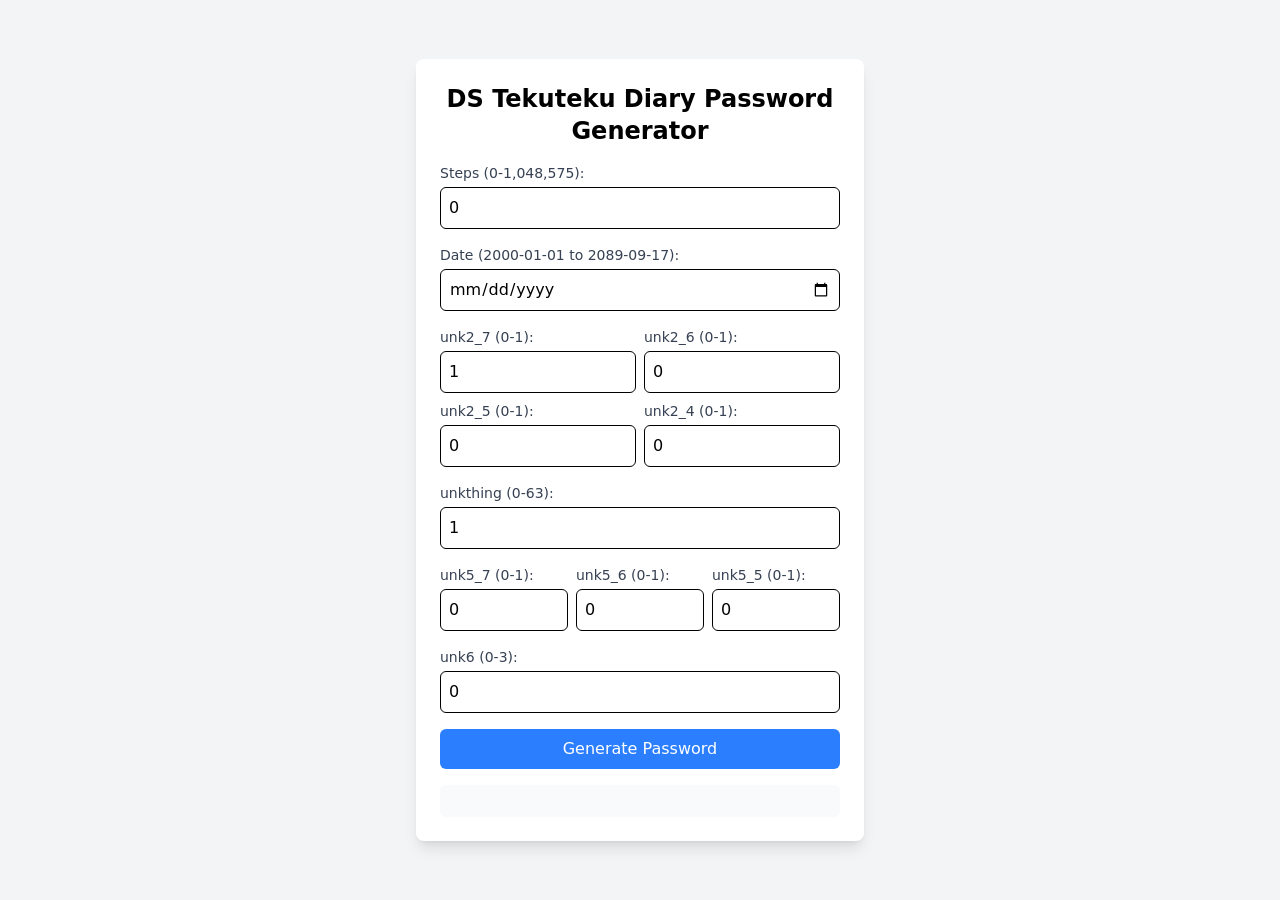
<file: tekuteku/passgen.html>
<!doctype html>
<html lang="en">
<head>
    <meta charset="UTF-8">
    <meta name="viewport" content="width=device-width, initial-scale=1.0">
    <title>DS Tekuteku Diary Password Generator</title>
    <link href="./tailwind.css" rel="stylesheet">
</head>
<body class="bg-gray-100 flex items-center justify-center min-h-screen">
    <div class="bg-white p-6 rounded-lg shadow-lg w-full max-w-md">
        <h1 class="text-2xl font-bold mb-4 text-center">DS Tekuteku Diary Password Generator</h1>
        <div class="space-y-4">
            <div>
                <label for="steps" class="block text-sm font-medium text-gray-700">Steps (0-1,048,575):</label>
                <input type="number" id="steps" min="0" max="1048575" value="0" class="mt-1 block w-full p-2 border rounded-md" required>
            </div>
            <div>
                <label for="date" class="block text-sm font-medium text-gray-700">Date (2000-01-01 to 2089-09-17):</label>
                <input type="date" id="date" min="2000-01-01" max="2089-09-17" class="mt-1 block w-full p-2 border rounded-md" required>
            </div>
            <div class="grid grid-cols-2 gap-2">
                <div>
                    <label for="unk2_7" class="block text-sm font-medium text-gray-700">unk2_7 (0-1):</label>
                    <input type="number" id="unk2_7" min="0" max="1" value="1" class="mt-1 block w-full p-2 border rounded-md">
                </div>
                <div>
                    <label for="unk2_6" class="block text-sm font-medium text-gray-700">unk2_6 (0-1):</label>
                    <input type="number" id="unk2_6" min="0" max="1" value="0" class="mt-1 block w-full p-2 border rounded-md">
                </div>
                <div>
                    <label for="unk2_5" class="block text-sm font-medium text-gray-700">unk2_5 (0-1):</label>
                    <input type="number" id="unk2_5" min="0" max="1" value="0" class="mt-1 block w-full p-2 border rounded-md">
                </div>
                <div>
                    <label for="unk2_4" class="block text-sm font-medium text-gray-700">unk2_4 (0-1):</label>
                    <input type="number" id="unk2_4" min="0" max="1" value="0" class="mt-1 block w-full p-2 border rounded-md">
                </div>
            </div>
            <div>
                <label for="unkthing" class="block text-sm font-medium text-gray-700">unkthing (0-63):</label>
                <input type="number" id="unkthing" min="0" max="63" value="1" class="mt-1 block w-full p-2 border rounded-md">
            </div>
            <div class="grid grid-cols-3 gap-2">
                <div>
                    <label for="unk5_7" class="block text-sm font-medium text-gray-700">unk5_7 (0-1):</label>
                    <input type="number" id="unk5_7" min="0" max="1" value="0" class="mt-1 block w-full p-2 border rounded-md">
                </div>
                <div>
                    <label for="unk5_6" class="block text-sm font-medium text-gray-700">unk5_6 (0-1):</label>
                    <input type="number" id="unk5_6" min="0" max="1" value="0" class="mt-1 block w-full p-2 border rounded-md">
                </div>
                <div>
                    <label for="unk5_5" class="block text-sm font-medium text-gray-700">unk5_5 (0-1):</label>
                    <input type="number" id="unk5_5" min="0" max="1" value="0" class="mt-1 block w-full p-2 border rounded-md">
                </div>
            </div>
            <div>
                <label for="unk6" class="block text-sm font-medium text-gray-700">unk6 (0-3):</label>
                <input type="number" id="unk6" min="0" max="3" value="0" class="mt-1 block w-full p-2 border rounded-md">
            </div>
            <button onclick="generatePassword()" class="w-full bg-blue-500 text-white p-2 rounded-md hover:bg-blue-600">Generate Password</button>
        </div>
        <div id="output" class="mt-4 p-4 bg-gray-50 rounded-md text-center"></div>
    </div>

    <script>
        function generatePassword() {
            // Get input values
            const steps = parseInt(document.getElementById('steps').value) || 0;
            const dateStr = document.getElementById('date').value;
            const unk2_7 = parseInt(document.getElementById('unk2_7').value) || 0;
            const unk2_6 = parseInt(document.getElementById('unk2_6').value) || 0;
            const unk2_5 = parseInt(document.getElementById('unk2_5').value) || 0;
            const unk2_4 = parseInt(document.getElementById('unk2_4').value) || 0;
            const unkthing = parseInt(document.getElementById('unkthing').value) || 0;
            const unk5_7 = parseInt(document.getElementById('unk5_7').value) || 0;
            const unk5_6 = parseInt(document.getElementById('unk5_6').value) || 0;
            const unk5_5 = parseInt(document.getElementById('unk5_5').value) || 0;
            const unk6 = parseInt(document.getElementById('unk6').value) || 0;

            // Validate inputs
            if (steps < 0 || steps > 1048575) {
                document.getElementById('output').innerHTML = '<p class="text-red-500">Steps must be between 0 and 1,048,575.</p>';
                return;
            }
            const date = new Date(dateStr);
            const minDate = new Date('2000-01-01');
            const maxDate = new Date('2089-09-17');
            if (isNaN(date) || date < minDate || date > maxDate) {
                document.getElementById('output').innerHTML = '<p class="text-red-500">Date must be between 2000-01-01 and 2089-09-17.</p>';
                return;
            }
            if (unk2_7 < 0 || unk2_7 > 1 || unk2_6 < 0 || unk2_6 > 1 || unk2_5 < 0 || unk2_5 > 1 || unk2_4 < 0 || unk2_4 > 1) {
                document.getElementById('output').innerHTML = '<p class="text-red-500">unk2 bits must be 0 or 1.</p>';
                return;
            }
            if (unkthing < 0 || unkthing > 63) {
                document.getElementById('output').innerHTML = '<p class="text-red-500">unkthing must be between 0 and 63.</p>';
                return;
            }
            if (unk5_7 < 0 || unk5_7 > 1 || unk5_6 < 0 || unk5_6 > 1 || unk5_5 < 0 || unk5_5 > 1) {
                document.getElementById('output').innerHTML = '<p class="text-red-500">unk5 bits must be 0 or 1.</p>';
                return;
            }
            if (unk6 < 0 || unk6 > 3) {
                document.getElementById('output').innerHTML = '<p class="text-red-500">unk6 must be between 0 and 3.</p>';
                return;
            }

            // Calculate day offset
            const day = Math.floor((date - minDate) / (1000 * 60 * 60 * 24));

            // Calculate passbytes
            const unk2_7654 = (unk2_7 << 3) | (unk2_6 << 2) | (unk2_5 << 1) | unk2_4;
            const unk5_765 = (unk5_7 << 2) | (unk5_6 << 1) | unk5_5;
            const passbytes = [
                steps & 0xFF,
                (steps >> 8) & 0xFF,
                (unk2_7654 << 4) | (steps >> 16),
                day & 0xFF,
                ((day >> 8) & 0x7F) | ((unkthing & 0x1) << 7),
                (unkthing >> 1) | (unk5_765 << 5),
                unk6
            ];

            // Calculate checksum
            let chk = 0;
            for (const num of passbytes) {
                chk = (chk + num) & 0xFF;
            }

            // Calculate dec
            const dec = [
                passbytes[0] & 0x1F,
                (passbytes[0] >> 5) | ((passbytes[1] & 3) << 3),
                (passbytes[1] >> 2) & 0x1F,
                (passbytes[1] >> 7) | ((passbytes[2] & 0x1F) << 1),
                (passbytes[2] >> 4) | ((passbytes[3] & 1) << 4),
                (passbytes[3] >> 1) & 0x1F,
                (passbytes[3] >> 6) | ((passbytes[4] & 7) << 2),
                (passbytes[4] >> 3) & 0x1F,
                passbytes[5] & 0x1F,
                (passbytes[5] >> 5) | ((passbytes[6] & 3) << 3)
            ];

            // Calculate enc
            let cipherstate = chk;
            const enc = [chk & 0xF, (chk >> 4) & 0xF];
            for (const num of dec) {
                cipherstate = (cipherstate * 0x6d + 0xa15) & 0x7FFF;
                enc.push((num + (cipherstate & 0x1F)) & 0x1F);
            }

            // Map to hiragana
            const charsordered = ["あ", "え", "い", "お", "う", "か", "け", "き", "こ", "く", "さ", "せ", "し", "そ", "す", "た", "て", "ち", "と", "つ", "な", "ね", "に", "の", "ぬ", "は", "へ", "ひ", "ほ", "ふ", "ま", "め"];
            let password = '';
            for (let i = 0; i < enc.length; i++) {
                if (i === 6) password += '<br>';
                password += charsordered[enc[i]] + ' ';
            }

            // Display output
            document.getElementById('output').innerHTML = `
                <p><strong>Date:</strong> ${dateStr}</p>
                <p><strong>Steps:</strong> ${steps}</p>
                <p><strong>Password:</strong></p>
                <p class="text-lg">${password}</p>
            `;
        }
    </script>
</body>
</html>
</file>
